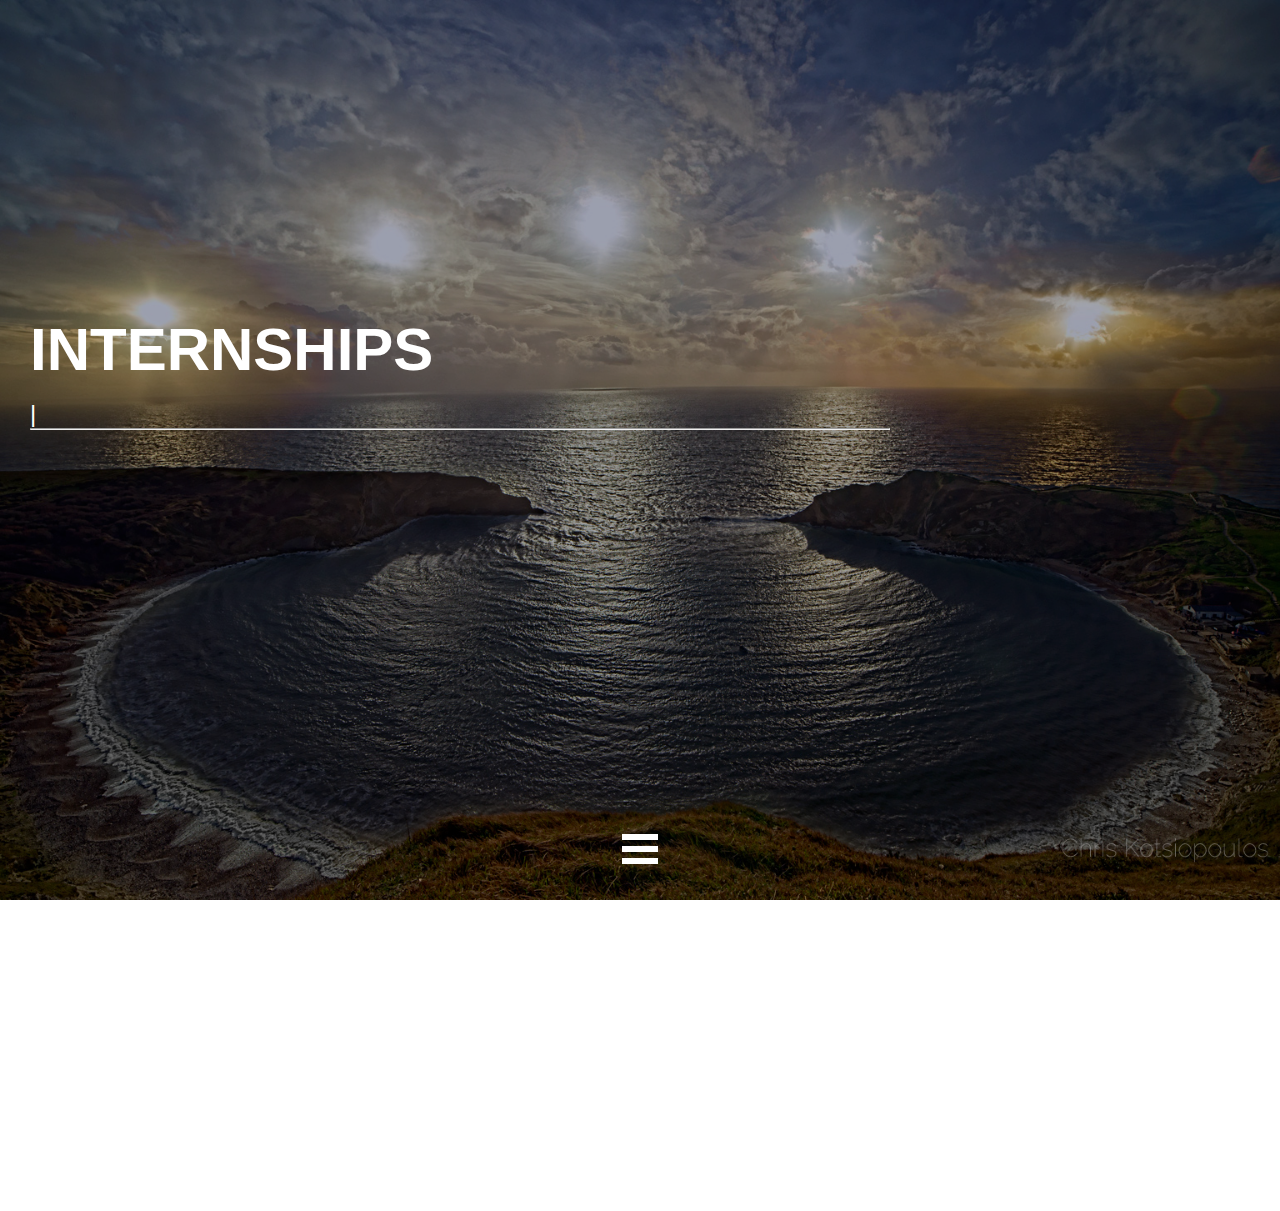
<file: Internships/index.html>
<!DOCTYPE html lang="en-US">
<html>
<head>
		<meta charset="UTF-8" />
		<meta http-equiv="X-UA-Compatible" content="IE=edge,chrome=1"> 
		<meta name="viewport" content="width=device-width, initial-scale=1.0"> 
		<title>Internships | CDC, IISER-B</title>
		<meta name="description" content="Internships | Career Development Council, INDIAN INSTITUTE OF SCIENCE EDUCATION AND RESEARCH, BHOPAL." />
		<meta name="author" content="IISER-B" />
		<meta property="og:title" content="Internships."/>
		<meta property="og:url" content="index.html"/>
		<meta property="og:image" content=".../images/facebookog.jpg"/>
		<meta property="og:site_name" content="Career Development Council, IISER-B."/>
		<meta property="og:description" content="Internships | CDC, IISER-B."/>
		<link rel="shortcut icon" href="images/logo.png">
		<link rel='stylesheet' id='base-css'  href="css/style.css?c4cec5" type='text/css' media='all' />
		<link rel='stylesheet' id='home-css-css'  href="css/home.css?c4cec5" type='text/css' media='all' />


</head>

<body class="home">

<div class="menu-wrap">
  <nav class="menu">
    <div class="icon-list">
      <a href="Subjects/physics.html">Physics</a>
      <a href="Subjects/chemistry.html">Chemistry</a>
      <a href="Subjects/biology.html">Biology</a>
      <a href="Subjects/math.html">Mathmetics</a>
      <a href="Subjects/earth.html">Earth Science</a>
      <a href="Subjects/schools.html">Summer/Winter School</a>

    </div>
  </nav>
  <button class="close-button" id="close-button">Close Menu</button>
  <div class="morph-shape" id="morph-shape" data-morph-open="M0,100h1000V0c0,0-136.938,0-224,0C583,0,610.924,0,498,0C387,0,395,0,249,0C118,0,0,0,0,0V100z">
    <svg xmlns="http://www.w3.org/2000/svg" width="100%" height="100%" viewBox="0 0 1000 100" preserveAspectRatio="none">
      <path d="M0,100h1000l0,0c0,0-136.938,0-224,0c-193,0-170.235-1.256-278-35C399,34,395,0,249,0C118,0,0,100,0,100L0,100z"/>
    </svg>
  </div>
</div>
<div class="content-wrap">
  <div class="content">
    <div id="large-header" class="large-header">
    </div>
    <div id="header">
      <div id="Speech">
        <h1>Internships</h1>
        <div class="type-wrap">
          <div id="typed-strings">
            <p></p>
            <p></p>
            <p>The world prefers someone who not only knows but can also apply what he knows.</p>
            <p>Internships are the building blocks for the student's future career prospects.</p>
            <p>The CDC shall be guiding students for the internship opportunities as well. </p>
            <p>Also internships make your CV attractive. </p>
            <p>Now who doesn't love an attractive CV?</p>
            <p>Click on the BARS below to find out MORE!</p>
          </div>
          <span id="typed" style="white-space:pre;"></span>
        </div>
        <hr style="width: 860px">
      </div>
    </div>
  </div>
</div>
</div>
<button class="menu-button" id="open-button">Open Menu</button>

<script type='text/javascript' src="js/jquery.min.js?c4cec5"></script>
<script type='text/javascript' src="js/typed.js?c4cec5"></script>
<script type='text/javascript' src="js/classie.js?c4cec5"></script>
<script type='text/javascript' src="js/snap-svg.min.js?c4cec5"></script>
<script type='text/javascript' src="js/canvas.js?c4cec5"></script>
<script type='text/javascript' src="js/home.js?c4cec5"></script>



</body>

</html>
</file>
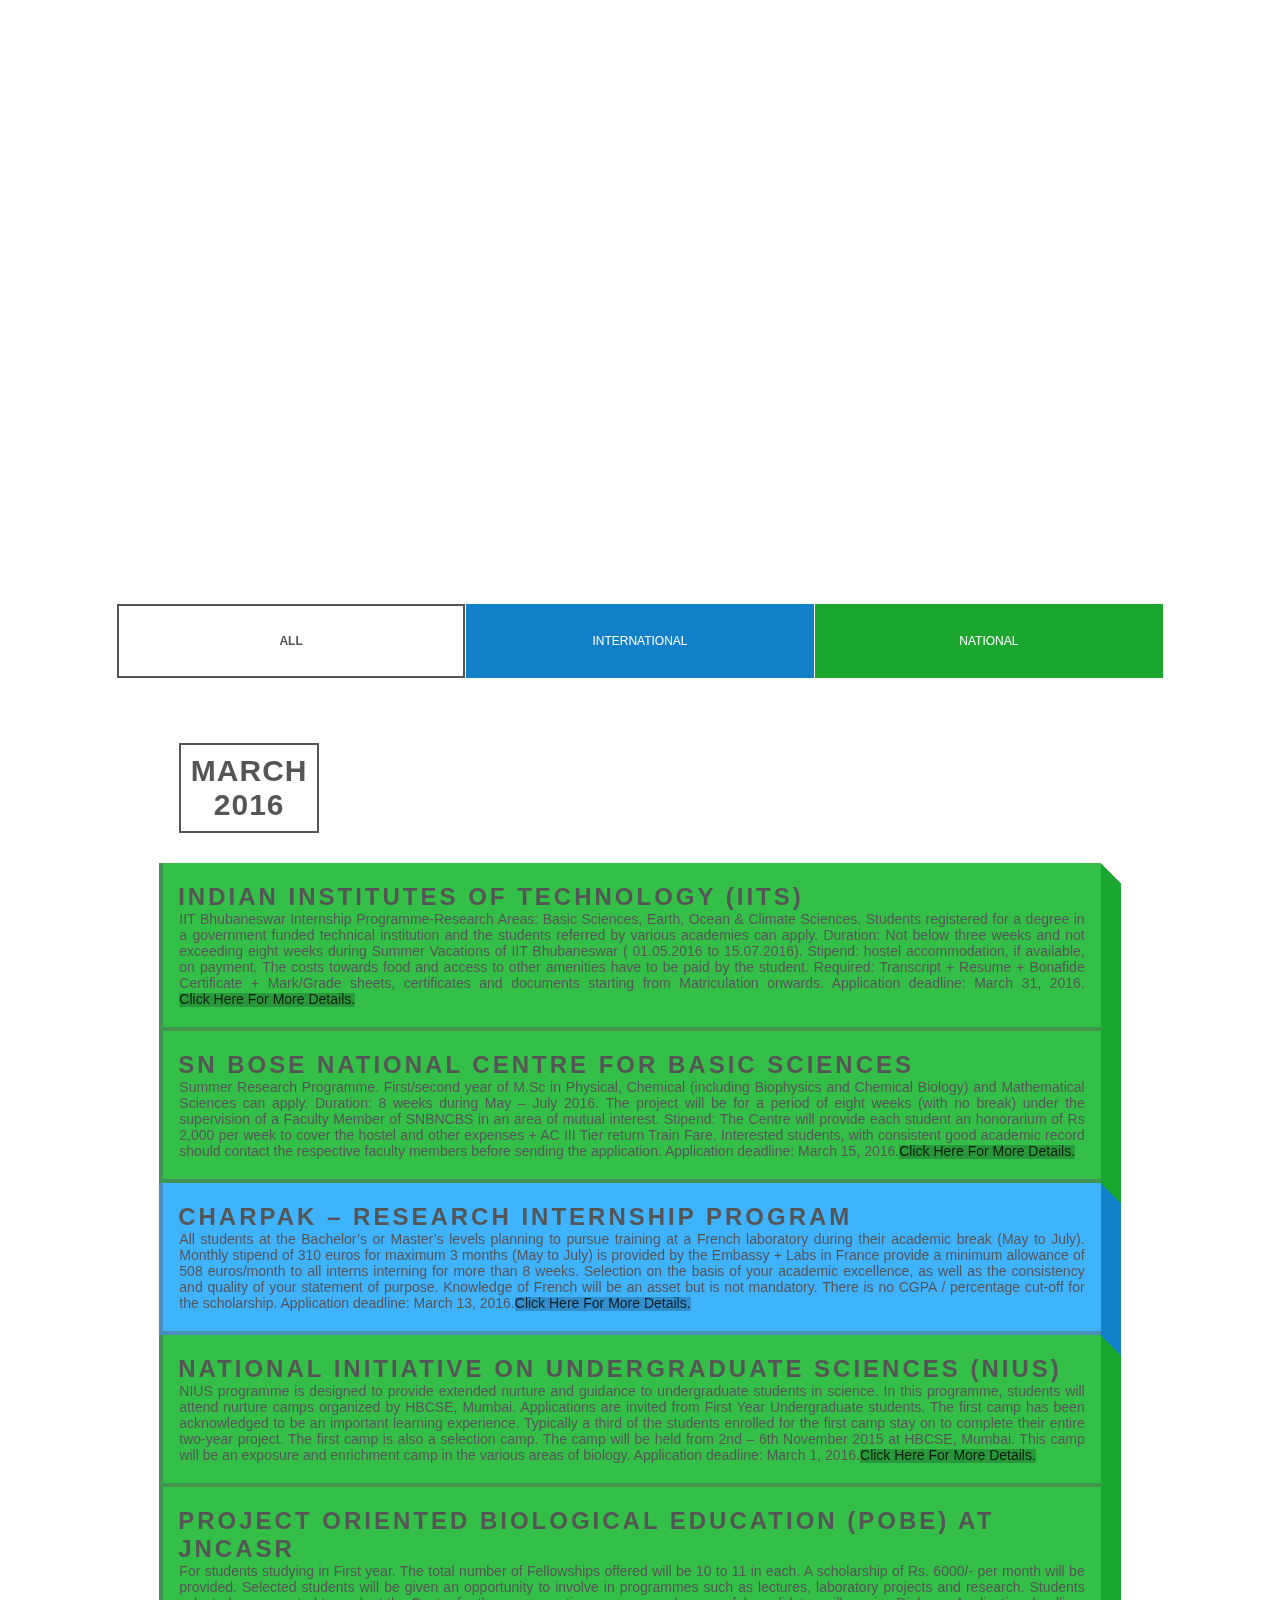
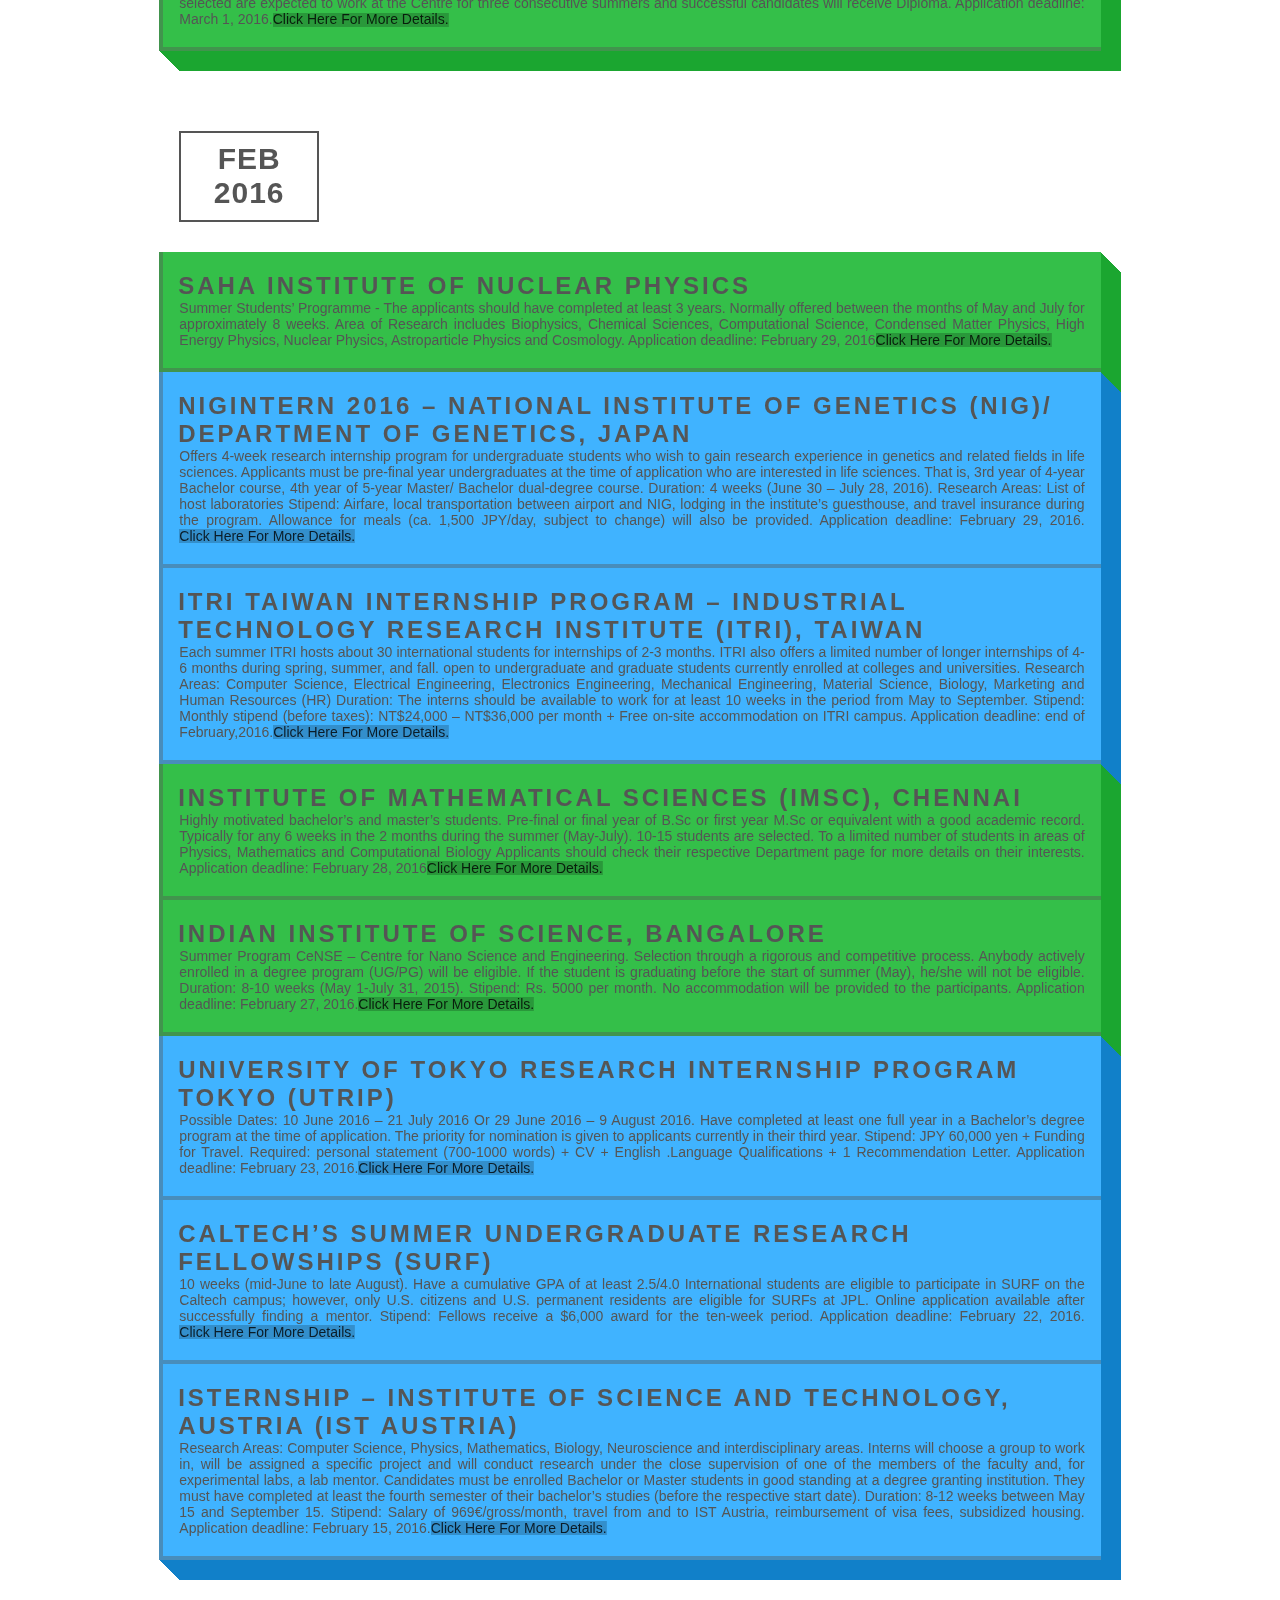
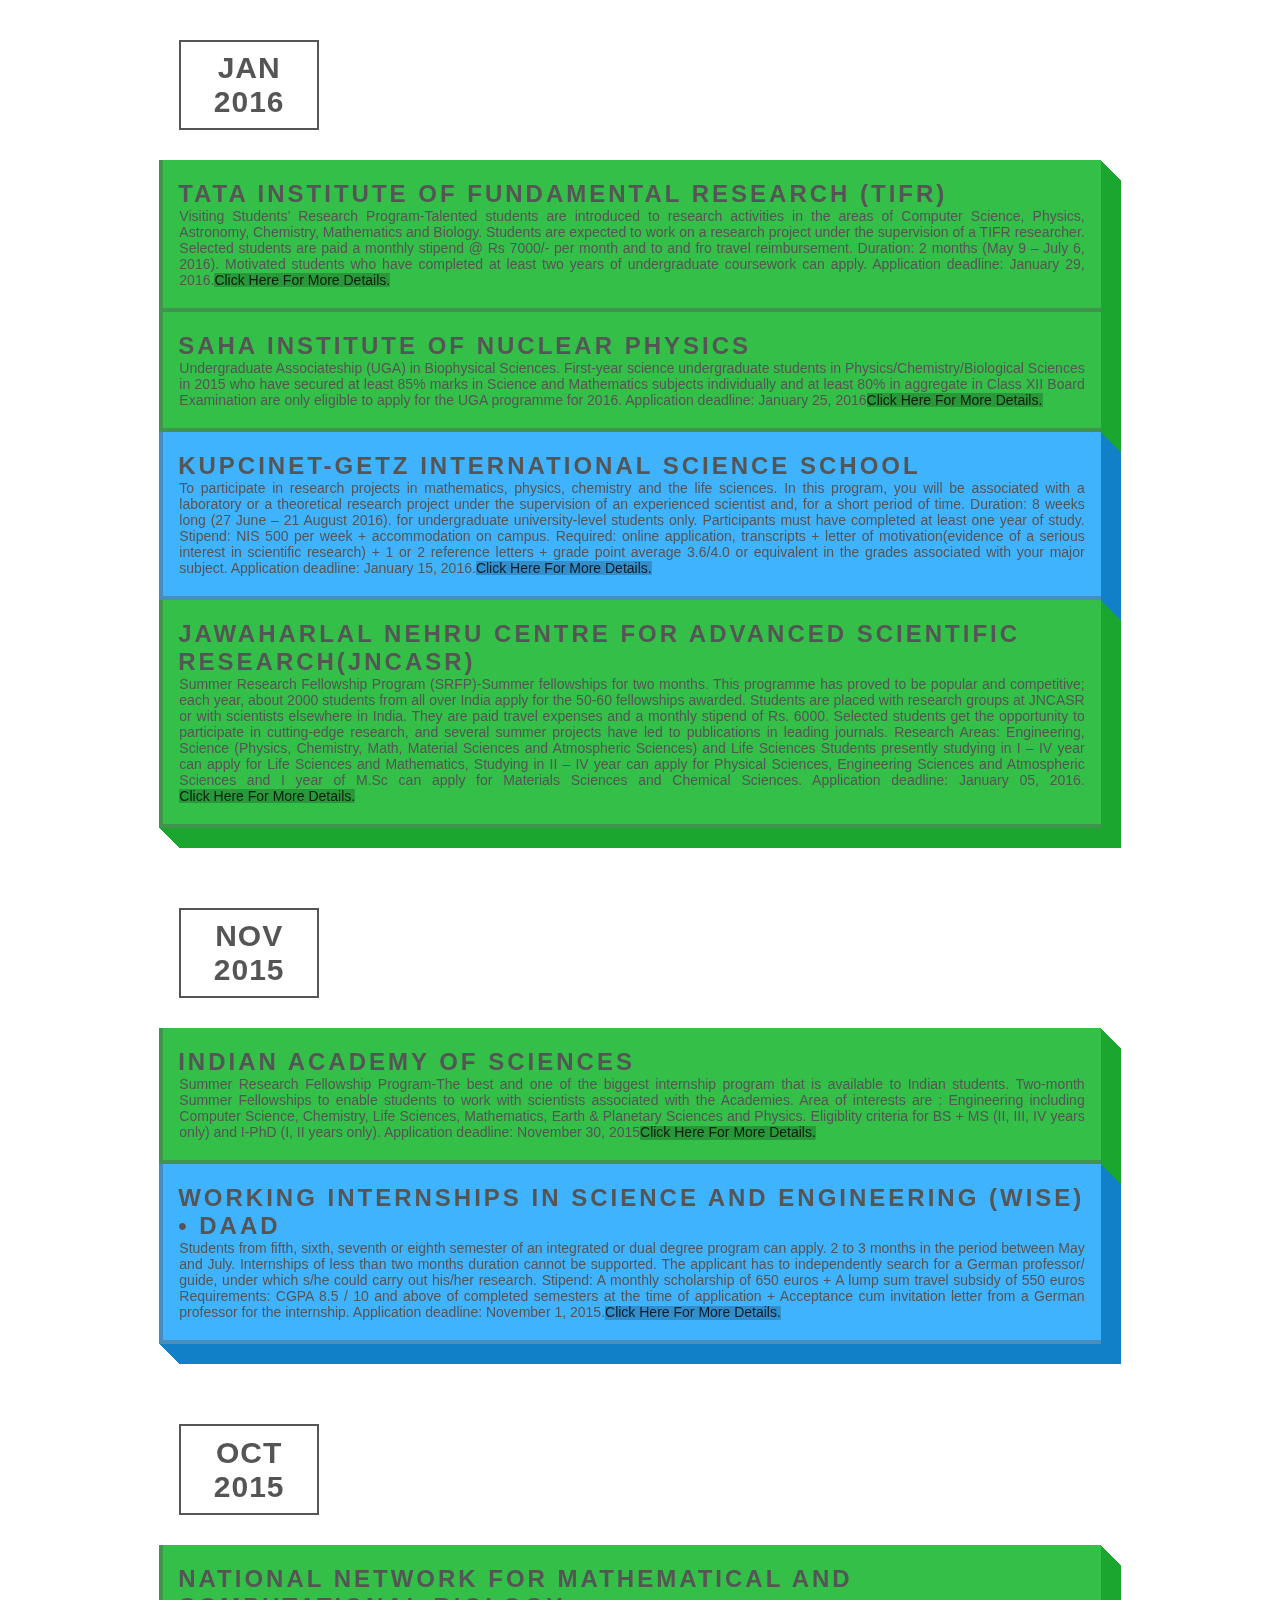
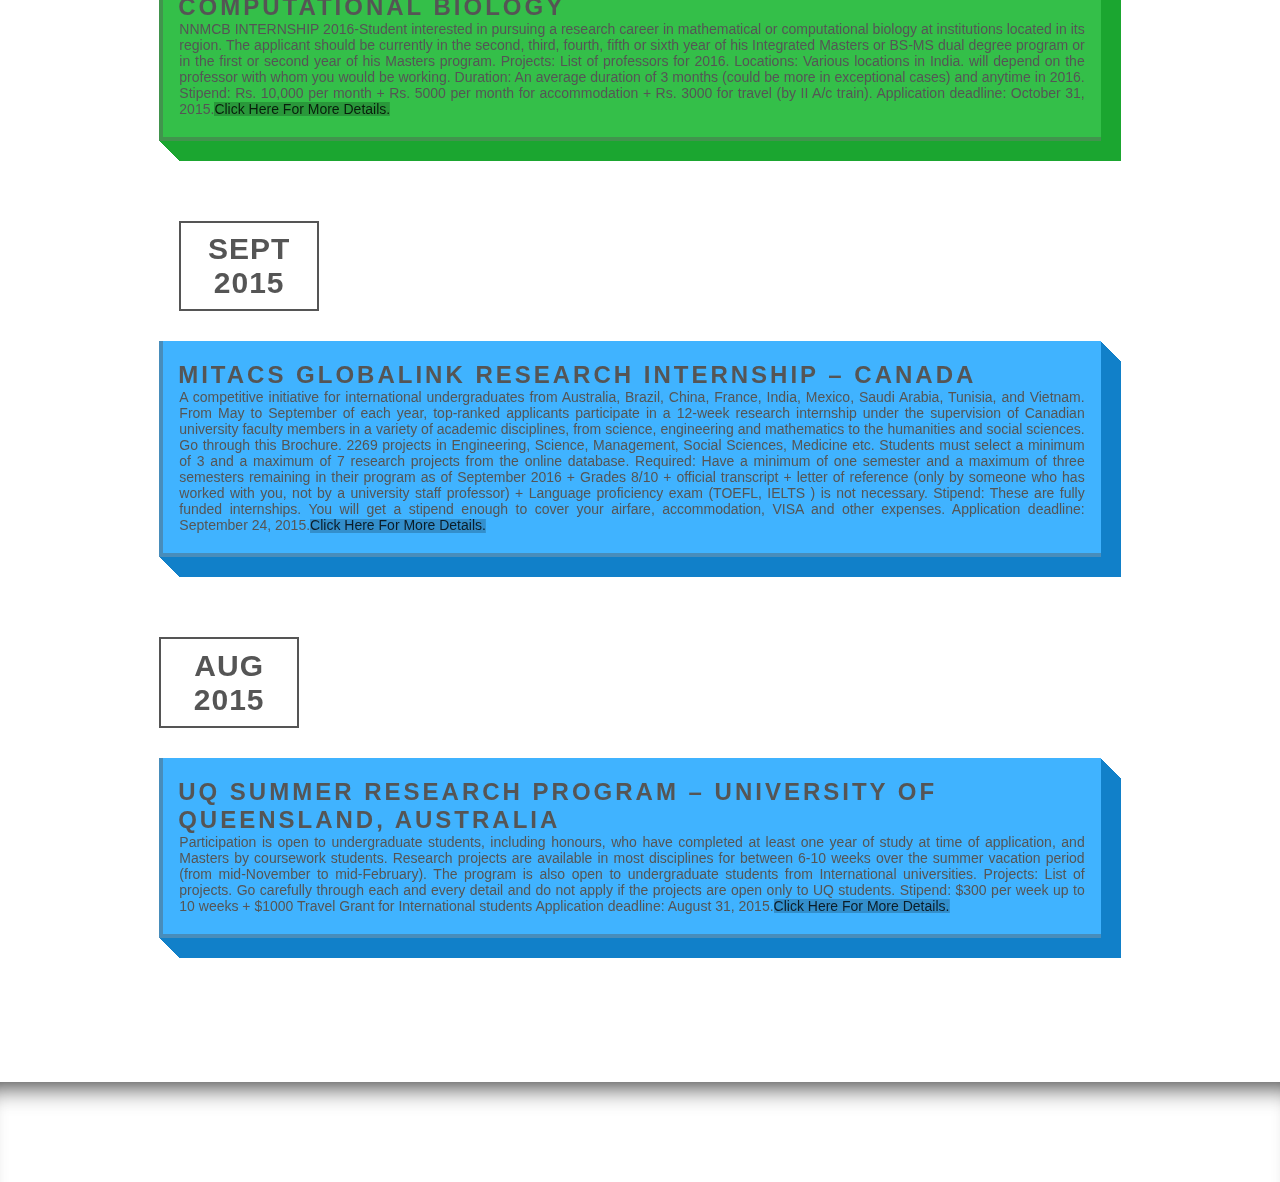
<file: Internships/Subjects/biology.html>
<!DOCTYPE html lang="en-US">
<html>
<head>
		<meta charset="UTF-8" />
		<meta http-equiv="X-UA-Compatible" content="IE=edge,chrome=1"> 
		<meta name="viewport" content="width=device-width, initial-scale=1.0"> 
		<title>Internships | CDC, IISER-B</title>
		<meta name="description" content="Internships | Career Development Council, INDIAN INSTITUTE OF SCIENCE EDUCATION AND RESEARCH, BHOPAL." />
		<meta name="author" content="IISER-B" />
		<meta property="og:title" content="Internships."/>
		<meta property="og:url" content="index.html"/>
        <link rel="shortcut icon" href="../images/logo.png">
		<meta property="og:site_name" content="Career Development Council, IISER-B."/>
		<meta property="og:description" content="Internships | CDC, IISER-B."/>


<link rel='stylesheet' id='base-css'  href="../css/style8404.css?111ba3" type='text/css' media='all' />

<style type="text/css" media="all" id="siteorigin-panels-grids-wp_head">#pgc-35-0-0 , #pgc-35-0-1 , #pgc-35-0-2 , #pgc-35-0-3 , #pgc-35-0-4 , #pgc-35-0-5 { width:33.33% } #pg-35-0 , #pg-35-1 , #pg-35-2 , #pg-35-3 , #pg-35-4 { margin-bottom:30px } #pg-35-0 .panel-grid-cell { float:left } #pl-35 .panel-grid-cell .so-panel:last-child { margin-bottom:0px } #pg-35-0 { margin-left:-15px;margin-right:-15px } #pg-35-0 .panel-grid-cell { padding-left:15px;padding-right:15px } @media (max-width:780px){ #pg-35-0 .panel-grid-cell , #pg-35-1 .panel-grid-cell , #pg-35-2 .panel-grid-cell , #pg-35-3 .panel-grid-cell , #pg-35-4 .panel-grid-cell { float:none;width:auto } #pgc-35-0-0 , #pgc-35-0-1 , #pgc-35-0-2 , #pgc-35-0-3 , #pgc-35-0-4 { margin-bottom:30px } #pl-35 .panel-grid { margin-left:0;margin-right:0 } #pl-35 .panel-grid-cell { padding:0 }  } </style>





</head>

<body class="page-id-35 siteorigin-panels">

    <div id="container">
    <div class="title">
      <div class="title-body">
        <div class="title-content">
        <h1>Internships</h1>
        <div class="menu-primary-menu-container"><ul id="menu-primary-menu" class="menu"><li id="menu-item-5879" class="menu-item menu-item-type-post_type menu-item-object-page menu-item-5879"><a href="../index.html">Home</a></li>
<li id="menu-item-5883" class="menu-item menu-item-type-post_type menu-item-object-page menu-item-5883"><a href="physics.html">PHYSICS</a></li>
<li id="menu-item-5884" class="menu-item menu-item-type-post_type menu-item-object-page menu-item-5884"><a href="chemistry.html">CHEMISTRY</a></li>
<li id="menu-item-5882" class="menu-item menu-item-type-post_type menu-item-object-page current-menu-item page_item page-item-35 current_page_item menu-item-5882"><a href="biology.html">BIOLOGY</a></li>
<li id="menu-item-5881" class="menu-item menu-item-type-post_type menu-item-object-page menu-item-5881"><a href="math.html">MATHEMATICS</a></li>
<li id="menu-item-5881" class="menu-item menu-item-type-post_type menu-item-object-page menu-item-5881"><a href="earth.html">Earth Science</a></li>
<li id="menu-item-5880" class="menu-item menu-item-type-post_type menu-item-object-page menu-item-5880"><a href="schools.html">Summer/Winter School</a></li>
</ul></div>        
</div>
      </div>
    </div>
    
    
    <div class="py-content"></div>
    <div class="body-content">
      <div id="pl-35"><div class="panel-grid" id="pg-35-0" ><div class="panel-row-style-internships-controls internships-controls panel-row-style" ><div class="panel-grid-cell" id="pgc-35-0-0" ><div class="so-panel widget widget_text panel-first-child panel-last-child" id="panel-35-0-0-0">			<div class="textwidget"><p class="internships-a selected">All</p></div>
		</div></div><div class="panel-grid-cell" id="pgc-35-0-2" ><div class="so-panel widget widget_text panel-first-child panel-last-child" id="panel-35-0-2-0">			<div class="textwidget"><p class="internships-c">International</p></div>
		</div></div><div class="panel-grid-cell" id="pgc-35-0-3" ><div class="so-panel widget widget_text panel-first-child panel-last-child" id="panel-35-0-3-0">			<div class="textwidget"><p class="internships-d">National</p></div>
		</div></div></div></div>
        
        
        
        <div class="panel-grid" id="pg-35-1" ><div class="panel-grid-cell" id="pgc-35-1-0" ><div class="so-panel widget widget_text panel-first-child panel-last-child" id="panel-35-1-0-0"><div class="internships-date panel-widget-style" >			<div class="textwidget"><h3>MARCH 2016</h3></div>
		</div></div></div></div>
        
        <div class="panel-grid" id="pg-35-2" ><div class="panel-row-style-internships-item internships-item panel-row-style" style="margin-bottom: 50px;" ><div class="panel-grid-cell" id="pgc-35-2-0" >
        
                 <div class="so-panel widget widget_text panel-first-child panel-last-child" id="panel-35-2-0-0"><div class="internships-honor national-honor panel-widget-style"  >			<div class="textwidget"><h3>Indian Institutes of Technology (IITs)</h3>
<p>IIT Bhubaneswar Internship Programme-Research Areas: Basic Sciences, Earth, Ocean & Climate Sciences.
Students registered for a degree in a government funded technical institution and the students referred by various academies can apply.
Duration: Not below three weeks and not exceeding eight weeks during Summer Vacations of IIT Bhubaneswar ( 01.05.2016 to 15.07.2016).
Stipend: hostel accommodation, if available, on payment. The costs towards food and access to other amenities have to be paid by the student.
Required: Transcript + Resume + Bonafide Certificate + Mark/Grade sheets, certificates and documents starting from Matriculation onwards.
Application deadline: March 31, 2016.<a href="http://webapps.iitbbs.ac.in/internship-application/"> Click Here For More Details.</a></p><p></p></div>
		</div></div>
                  <div class="so-panel widget widget_text panel-first-child panel-last-child" id="panel-35-2-0-0"><div class="internships-honor national-honor panel-widget-style"  >			<div class="textwidget"><h3>SN Bose National Centre for Basic Sciences</h3>
<p>Summer Research Programme. First/second year of M.Sc in Physical, Chemical (including Biophysics and Chemical Biology) and Mathematical Sciences can apply. Duration: 8 weeks during May – July 2016. The project will be for a period of eight weeks (with no break) under the supervision of a Faculty Member of SNBNCBS in an area of mutual interest. Stipend: The Centre will provide each student an honorarium of Rs 2,000 per week to cover the hostel and other expenses + AC III Tier return Train Fare. Interested students, with consistent good academic record should contact the respective faculty members before sending the application. Application deadline: March 15, 2016.<a href="http://newweb.bose.res.in/linked-objects/linkageprogs/VASP/Summer%20Project%20Advertisement.pdf"> Click Here For More Details.</a></p><p></p></div>
		</div></div>

        
         <div class="so-panel widget widget_text panel-first-child" id="panel-35-4-0-0"><div class="internships-honor international-honor panel-widget-style" >			<div class="textwidget"><h3>Charpak – Research Internship Program</h3>
<p>All students at the Bachelor’s or Master’s levels planning to pursue training at a French laboratory during their academic break (May to July).
Monthly stipend of 310 euros for maximum 3 months (May to July) is provided by the Embassy + Labs in France provide a minimum allowance of 508 euros/month to all interns interning for more than 8 weeks.
Selection on the basis of your academic excellence, as well as the consistency and quality of your statement of purpose. Knowledge of French will be an asset but is not mandatory. There is no CGPA / percentage cut-off for the scholarship.
Application deadline: March 13, 2016.<a href="http://www.inde.campusfrance.org/en/page/charpak-research-internship-program"> Click Here For More Details.</a></p><p></p></div>
		</div></div> 
        <div class="so-panel widget widget_text panel-first-child panel-last-child" id="panel-35-2-0-0"><div class="internships-honor national-honor panel-widget-style"  >			<div class="textwidget"><h3>National Initiative on Undergraduate Sciences (NIUS)</h3>
<p>NIUS programme is designed to provide extended nurture and guidance to undergraduate students in science. In this programme, students will attend nurture camps organized by HBCSE, Mumbai. Applications are invited from First Year Undergraduate students. The first camp has been acknowledged to be an important learning experience. Typically a third of the students enrolled for the first camp stay on to complete their entire two-year project. The first camp is also a selection camp. The camp will be held from 2nd – 6th November 2015 at HBCSE, Mumbai. This camp will be an exposure and enrichment camp in the various areas of biology. Application deadline: March 1, 2016.<a href="http://nius.hbcse.tifr.res.in/subjects/biology/enrollment/nius-biology-2015"> Click Here For More Details.</a></p><p></p></div>
		</div></div>
        <div class="so-panel widget widget_text panel-first-child panel-last-child" id="panel-35-2-0-0"><div class="internships-honor national-honor panel-widget-style"  >			<div class="textwidget"><h3>Project Oriented Biological Education (POBE) at JNCASR</h3>
<p>For students studying in First year. The total number of Fellowships offered will be 10 to 11 in each. A scholarship of Rs. 6000/- per month will be provided. Selected students will be given an opportunity to involve in programmes such as lectures, laboratory projects and research. Students selected are expected to work at the Centre for three consecutive summers and successful candidates will receive Diploma.
Application deadline: March 1, 2016.<a href="http://www.jncasr.ac.in/fe/pobe.php"> Click Here For More Details.</a></p><p></p></div>
		</div></div>

        
        
        </div></div></div>
        
        
            <div class="panel-grid" id="pg-35-3" ><div class="panel-grid-cell" id="pgc-35-3-0" >
        <div class="so-panel widget widget_text panel-first-child panel-last-child" id="panel-35-3-0-0"><div class="internships-date panel-widget-style" >	
        <div class="textwidget"><h3>Feb 2016</h3></div>
		</div></div>
        </div></div>
        
        <div class="panel-grid" id="pg-35-4" >
        <div class="panel-row-style-internships-item internships-item panel-row-style" style="margin-bottom: 50px;" >
        <div class="panel-grid-cell" id="pgc-35-4-0" >
        <div class="so-panel widget widget_text panel-first-child panel-last-child" id="panel-35-2-0-0"><div class="internships-honor national-honor panel-widget-style"  >			<div class="textwidget"><h3>Saha Institute of Nuclear Physics</h3>
<p>Summer Students’ Programme - The applicants should have completed at least 3 years. Normally offered between the months of May and July for approximately 8 weeks. Area of Research includes Biophysics, Chemical Sciences, Computational Science, Condensed Matter Physics, High Energy Physics, Nuclear Physics, Astroparticle Physics and Cosmology. Application deadline: February 29, 2016<a href="http://www.saha.ac.in/web/education/summer-students"> Click Here For More Details.</a></p><p></p></div>
		</div></div>
        
        <div class="so-panel widget widget_text panel-first-child" id="panel-35-4-0-0"><div class="internships-honor international-honor panel-widget-style" >			<div class="textwidget"><h3>NIGINTERN 2016 – National Institute of Genetics (NIG)/ Department of Genetics, Japan</h3>
<p>Offers 4-week research internship program for undergraduate students who wish to gain research experience in genetics and related fields in life sciences.
Applicants must be pre-final year undergraduates at the time of application who are interested in life sciences. That is, 3rd year of 4-year Bachelor course, 4th year of 5-year Master/ Bachelor dual-degree course.
Duration: 4 weeks (June 30 – July 28, 2016).
Research Areas: List of host laboratories 
Stipend:  Airfare, local transportation between airport and NIG, lodging in the institute’s guesthouse, and travel insurance during the program. Allowance for meals (ca. 1,500 JPY/day, subject to change) will also be provided.
Application deadline: February 29, 2016.<a href="https://www.nig.ac.jp/jimu/soken/intern/"> Click Here For More Details.</a></p><p></p></div>
		</div></div> 
        
        <div class="so-panel widget widget_text panel-first-child" id="panel-35-4-0-0"><div class="internships-honor international-honor panel-widget-style" >			<div class="textwidget"><h3>ITRI Taiwan internship program – Industrial Technology Research Institute (ITRI), Taiwan</h3>
<p>Each summer ITRI hosts about 30 international students for internships of 2-3 months. ITRI also offers a limited number of longer internships of 4-6 months during spring, summer, and fall.
open to undergraduate and graduate students currently enrolled at colleges and universities.
Research Areas: Computer Science, Electrical Engineering, Electronics Engineering, Mechanical Engineering, Material Science, Biology, Marketing and Human Resources (HR)
Duration: The interns should be available to work for at least 10 weeks in the period from May to September.
Stipend:  Monthly stipend (before taxes): NT$24,000 – NT$36,000 per month + Free on-site accommodation on ITRI campus.
Application deadline: end of February,2016.<a href="https://www.itri.org.tw/eng/Content/Messagess/List.aspx?MmmID=617731531432246346&SiteID=1"> Click Here For More Details.</a></p><p></p></div>
		</div></div> 
        <div class="so-panel widget widget_text panel-first-child panel-last-child" id="panel-35-2-0-0"><div class="internships-honor national-honor panel-widget-style"  >			<div class="textwidget"><h3>Institute of Mathematical Sciences (IMSc), Chennai</h3>
<p>Highly motivated bachelor’s and master’s students. Pre-final or final year of B.Sc or first year M.Sc or equivalent with a good academic record. Typically for any 6 weeks in the 2 months during the summer (May-July). 10-15 students are selected. To a limited number of students in areas of Physics, Mathematics and  Computational Biology Applicants should check their respective Department page for more details on their interests. Application deadline: February 28, 2016<a href="https://www.imsc.res.in/biology_summer_research_programme"> Click Here For More Details.</a></p><p></p></div>
		</div></div>

          <div class="so-panel widget widget_text panel-first-child panel-last-child" id="panel-35-2-0-0"><div class="internships-honor national-honor panel-widget-style"  >			<div class="textwidget"><h3>Indian Institute of Science, Bangalore</h3>
<p>Summer Program CeNSE – Centre for Nano Science and Engineering. Selection through a rigorous and competitive process. Anybody actively enrolled in a degree program (UG/PG) will be eligible. If the student is graduating before the start of summer (May), he/she will not be eligible. Duration: 8-10 weeks (May 1-July 31, 2015). Stipend: Rs. 5000 per month. No accommodation will be provided to the participants. Application deadline: February 27, 2016.<a href="http://www.cense.iisc.ernet.in/outreach/summer_programs.htm"> Click Here For More Details.</a></p><p></p></div>
		</div></div>

        <div class="so-panel widget widget_text panel-first-child" id="panel-35-4-0-0"><div class="internships-honor international-honor panel-widget-style" >			<div class="textwidget"><h3>University of Tokyo Research Internship Program Tokyo (UTRIP)</h3>
<p>Possible Dates: 10 June 2016 – 21 July 2016 Or 29 June 2016 – 9 August 2016.
Have completed at least one full year in a Bachelor’s degree program at the time of application. The priority for nomination is given to applicants currently in their third year.
Stipend: JPY 60,000 yen + Funding for Travel.
Required: personal statement (700-1000 words) + CV + English .Language Qualifications + 1 Recommendation Letter.
Application deadline: February 23, 2016.<a href="http://www.s.u-tokyo.ac.jp/en/utrip/apply-now/#check1"> Click Here For More Details.</a></p><p></p></div>
		</div></div> 
        
                
        <div class="so-panel widget widget_text panel-first-child" id="panel-35-4-0-0"><div class="internships-honor international-honor panel-widget-style" >			<div class="textwidget"><h3>Caltech’s Summer Undergraduate Research Fellowships (SURF)</h3>
<p>10 weeks (mid-June to late August). Have a cumulative GPA of at least 2.5/4.0
International students are eligible to participate in SURF on the Caltech campus; however, only U.S. citizens and U.S. permanent residents are eligible for SURFs at JPL.
Online application available after successfully finding a mentor.
Stipend: Fellows receive a $6,000 award for the ten-week period.
Application deadline: February 22, 2016.<a href="http://sfp.caltech.edu/programs/surf/program_description"> Click Here For More Details.</a></p><p></p></div>
		</div></div> 
        
        
        <div class="so-panel widget widget_text panel-first-child" id="panel-35-4-0-0"><div class="internships-honor international-honor panel-widget-style" >			<div class="textwidget"><h3>ISTernship – Institute of Science and Technology, Austria (IST Austria)</h3>
<p>Research Areas: Computer Science, Physics, Mathematics, Biology, Neuroscience and interdisciplinary areas.
Interns will choose a group to work in, will be assigned a specific project and will conduct research under the close supervision of one of the members of the faculty and, for experimental labs, a lab mentor.
Candidates must be enrolled Bachelor or Master students in good standing at a degree granting institution. They must have completed at least the fourth semester of their bachelor’s studies (before the respective start date).
Duration: 8-12 weeks between May 15 and September 15.
Stipend: Salary of 969€/gross/month, travel from and to IST Austria, reimbursement of visa fees, subsidized housing.
Application deadline: February 15, 2016.<a href="https://ist.ac.at/research/internships/"> Click Here For More Details.</a></p><p></p></div>
		</div></div> 
        
      
        
               </div></div></div>
        
        
        <div class="panel-grid" id="pg-35-1" ><div class="panel-grid-cell" id="pgc-35-1-0" ><div class="so-panel widget widget_text panel-first-child panel-last-child" id="panel-35-1-0-0"><div class="internships-date panel-widget-style" >			<div class="textwidget"><h3>JAN 2016</h3></div>
		</div></div></div></div>
        
        <div class="panel-grid" id="pg-35-2" ><div class="panel-row-style-internships-item internships-item panel-row-style" style="margin-bottom: 50px;" ><div class="panel-grid-cell" id="pgc-35-2-0" >

        
                <div class="so-panel widget widget_text panel-first-child panel-last-child" id="panel-35-2-0-0"><div class="internships-honor national-honor panel-widget-style"  >			<div class="textwidget"><h3>Tata Institute of Fundamental Research (TIFR)</h3>
<p>Visiting Students’ Research Program-Talented students are introduced to research activities in the areas of Computer Science, Physics, Astronomy, Chemistry, Mathematics and Biology. Students are expected to work on a research project under the supervision of a TIFR researcher. Selected students are paid a monthly stipend @ Rs 7000/- per month and to and fro travel reimbursement. Duration: 2 months (May 9 – July 6, 2016). Motivated students who have completed at least two years of undergraduate coursework can apply. Application deadline: January 29, 2016.<a href="https://www.imsc.res.in/biology_summer_research_programme"> Click Here For More Details.</a></p><p></p></div>
		</div></div>

        
         <div class="so-panel widget widget_text panel-first-child panel-last-child" id="panel-35-2-0-0"><div class="internships-honor national-honor panel-widget-style"  >			<div class="textwidget"><h3>Saha Institute of Nuclear Physics</h3>
<p>Undergraduate Associateship (UGA) in Biophysical Sciences. First-year science undergraduate students in Physics/Chemistry/Biological Sciences in 2015 who have secured at least 85% marks in Science and Mathematics subjects individually and at least 80% in aggregate in Class XII Board Examination are only eligible to apply for the UGA programme for 2016. Application deadline: January 25, 2016<a href="http://www.saha.ac.in/web/education/course-programmes-undergraduate-associateship"> Click Here For More Details.</a></p><p></p></div>
		</div></div>
                
        <div class="so-panel widget widget_text panel-first-child" id="panel-35-4-0-0"><div class="internships-honor international-honor panel-widget-style" >			<div class="textwidget"><h3>Kupcinet-Getz International Science School </h3>
<p>To participate in research projects in mathematics, physics, chemistry and the life sciences.
In this program, you will be associated with a laboratory or a theoretical research project under the supervision of an experienced scientist and, for a short period of time.
Duration: 8 weeks long (27 June – 21 August 2016).
for undergraduate university-level students only. Participants must have completed at least one year of study.
Stipend: NIS 500 per week + accommodation on campus.
Required: online application, transcripts + letter of motivation(evidence of a serious interest in scientific research) + 1 or 2 reference letters + grade point average 3.6/4.0 or equivalent in the grades associated with your major subject.
Application deadline: January 15, 2016.<a href="http://www.weizmann.org.uk/the-kupcinet-getz-international-summer-school/"> Click Here For More Details.</a></p><p></p></div>
		</div></div>
                <div class="so-panel widget widget_text panel-first-child panel-last-child" id="panel-35-2-0-0"><div class="internships-honor national-honor panel-widget-style"  >			<div class="textwidget"><h3>Jawaharlal Nehru Centre for Advanced Scientific Research(JNCASR)</h3>
<p>Summer Research Fellowship Program (SRFP)-Summer fellowships for two months. This programme has proved to be popular and competitive; each year, about 2000 students from all over India apply for the 50-60 fellowships awarded. Students are placed with research groups at JNCASR or with scientists elsewhere in India. They are paid travel expenses and a monthly stipend of Rs. 6000. Selected students get the opportunity to participate in cutting-edge research, and several summer projects have led to publications in leading journals. Research Areas: Engineering, Science (Physics, Chemistry, Math, Material Sciences and Atmospheric Sciences) and Life Sciences Students presently studying in I – IV year can apply for Life Sciences and Mathematics, Studying in II – IV year can apply for Physical Sciences, Engineering Sciences and Atmospheric Sciences and I year of M.Sc can apply for Materials Sciences and Chemical Sciences. Application deadline: January 05, 2016.<a href="http://www.jncasr.ac.in/fe/srfp.php"> Click Here For More Details.</a></p><p></p></div>
		</div></div>
 

        
        
        </div></div></div>
        
        
        <div class="panel-grid" id="pg-35-3" ><div class="panel-grid-cell" id="pgc-35-3-0" >
        <div class="so-panel widget widget_text panel-first-child panel-last-child" id="panel-35-3-0-0"><div class="internships-date panel-widget-style" >	
        <div class="textwidget"><h3>NOV 2015</h3></div>
		</div></div>
        </div></div>
        
        <div class="panel-grid" id="pg-35-4" >
        <div class="panel-row-style-internships-item internships-item panel-row-style" style="margin-bottom: 50px;" >
        <div class="panel-grid-cell" id="pgc-35-4-0" >
        <div class="so-panel widget widget_text panel-first-child panel-last-child" id="panel-35-2-0-0"><div class="internships-honor national-honor panel-widget-style"  >			<div class="textwidget"><h3>Indian Academy of Sciences</h3>
<p>Summer Research Fellowship Program-The best and one of the biggest internship program that is available to Indian students. Two-month Summer Fellowships to enable students to work with scientists associated with the Academies. Area of interests are : Engineering including Computer Science, Chemistry, Life Sciences, Mathematics, Earth & Planetary Sciences and Physics. Eligiblity criteria for BS + MS (II, III, IV years only) and I-PhD (I, II years only). Application deadline: November 30, 2015<a href="http://web-japps.ias.ac.in:8080/fellowship2016/"> Click Here For More Details.</a></p><p></p></div>
		</div></div>
        
            <div class="so-panel widget widget_text panel-first-child" id="panel-35-4-0-0"><div class="internships-honor international-honor panel-widget-style" >			<div class="textwidget"><h3>Working Internships in Science and Engineering (WISE) • DAAD </h3>
<p>Students from fifth, sixth, seventh or eighth semester of an integrated or dual degree program can apply.
2 to 3 months in the period between May and July. Internships of less than two months duration cannot be supported.
The applicant has to independently search for a German professor/ guide, under which s/he could carry out his/her research.
Stipend: A monthly scholarship of 650 euros +  A lump sum travel subsidy of 550 euros
Requirements: CGPA 8.5 / 10 and above of completed semesters at the time of application + Acceptance cum invitation letter from a German professor for the internship.
Application deadline: November 1, 2015.<a href="https://www.daad.de/deutschland/stipendium/datenbank/en/21148-scholarship-database/?status=1&origin=4&subjectGrps=&daad=1&q=wise&page=1&detail=50015295"> Click Here For More Details.</a></p><p></p></div>
		</div></div>
        
               </div></div></div>
               
               
               
                       
        
        <div class="panel-grid" id="pg-35-3" ><div class="panel-grid-cell" id="pgc-35-3-0" >
        <div class="so-panel widget widget_text panel-first-child panel-last-child" id="panel-35-3-0-0"><div class="internships-date panel-widget-style" >	
        <div class="textwidget"><h3>OCT 2015</h3></div>
		</div></div>
        </div></div>
        
        <div class="panel-grid" id="pg-35-4" >
        <div class="panel-row-style-internships-item internships-item panel-row-style" style="margin-bottom: 50px;" >
        <div class="panel-grid-cell" id="pgc-35-4-0" >
           
        <div class="so-panel widget widget_text panel-first-child panel-last-child" id="panel-35-2-0-0"><div class="internships-honor national-honor panel-widget-style"  >			<div class="textwidget"><h3>National Network for Mathematical and Computational Biology</h3>
<p>NNMCB INTERNSHIP 2016-Student  interested in pursuing a research career in mathematical or computational biology at institutions located in its region. The applicant should be currently in the second, third, fourth, fifth or sixth year of his Integrated Masters or BS-MS dual degree program or in the first or second year of his Masters program. Projects: List of professors for 2016. Locations: Various locations in India. will depend on the professor with whom you would be working. Duration: An average duration of 3 months (could be more in exceptional cases) and anytime in 2016. Stipend: Rs. 10,000 per month + Rs. 5000 per month for accommodation + Rs. 3000 for travel (by II A/c train). Application deadline: October 31, 2015.<a href="http://www.iiserpune.ac.in/~mbio/?q=nnmcb/internship"> Click Here For More Details.</a></p><p></p></div>
		</div></div>

        
        
               </div></div></div>
               
               
                       
        
        <div class="panel-grid" id="pg-35-3" ><div class="panel-grid-cell" id="pgc-35-3-0" >
        <div class="so-panel widget widget_text panel-first-child panel-last-child" id="panel-35-3-0-0"><div class="internships-date panel-widget-style" >	
        <div class="textwidget"><h3>SEPT 2015</h3></div>
		</div></div>
        </div></div>
        
        <div class="panel-grid" id="pg-35-4" >
        <div class="panel-row-style-internships-item internships-item panel-row-style" style="margin-bottom: 50px;" >
        <div class="panel-grid-cell" id="pgc-35-4-0" >
        
         <div class="so-panel widget widget_text panel-first-child" id="panel-35-4-0-0"><div class="internships-honor international-honor panel-widget-style" >			<div class="textwidget"><h3>Mitacs Globalink Research Internship – Canada</h3>
<p>A competitive initiative for international undergraduates from Australia, Brazil, China, France, India, Mexico, Saudi Arabia, Tunisia, and Vietnam.
From May to September of each year, top-ranked applicants participate in a 12-week research internship under the supervision of Canadian university faculty members in a variety of academic disciplines, from science, engineering and mathematics to the humanities and social sciences. Go through this Brochure.
2269 projects in Engineering, Science, Management, Social Sciences, Medicine etc.
Students must select a minimum of 3 and a maximum of 7 research projects from the online database.
Required: Have a minimum of one semester and a maximum of three semesters remaining in their program as of September 2016 + Grades 8/10 + official transcript + letter of reference (only by someone who has worked with you, not by a university staff professor) + Language proficiency exam (TOEFL, IELTS ) is not necessary.
Stipend: These are fully funded internships. You will get a stipend enough to cover your airfare, accommodation, VISA and other expenses.
Application deadline:  September 24, 2015.<a href="https://www.mitacs.ca/en/programs/globalink/globalink-research-internship5"> Click Here For More Details.</a></p><p></p></div>
		</div></div>
        
        
               </div></div></div>
         <div class="panel-grid" id="pg-35-4" >
        <div class="panel-row-style-internships-item internships-item panel-row-style" style="margin-bottom: 50px;" >
        <div class="panel-grid-cell" id="pgc-35-4-0" >
        <div class="panel-grid" id="pg-35-1" ><div class="panel-grid-cell" id="pgc-35-1-0" ><div class="so-panel widget widget_text panel-first-child panel-last-child" id="panel-35-1-0-0"><div class="internships-date panel-widget-style" >			<div class="textwidget"><h3>AUG 2015</h3></div>
		</div></div></div></div>
              <div class="so-panel widget widget_text panel-first-child" id="panel-35-4-0-0"><div class="internships-honor international-honor panel-widget-style" >			<div class="textwidget"><h3>UQ Summer Research Program – University of Queensland, Australia</h3>
<p>Participation is open to undergraduate students, including honours, who have completed at least one year of study at time of application, and Masters by coursework students.
Research projects are available in most disciplines for between 6-10 weeks over the summer vacation period (from mid-November to mid-February).
The program is also open to undergraduate students from International universities.
Projects: List of projects. Go carefully through each and every detail and do not apply if the projects are open only to UQ students.
Stipend:  $300 per week up to 10 weeks + $1000 Travel Grant for International students
Application deadline: August 31, 2015.<a href="http://www.uq.edu.au/uqadvantage/summer-research"> Click Here For More Details.</a></p><p></p></div>
		</div></div>
		</div></div></div>
        
        
         
         
                       
        
        

</div></div></div>

        
        
        
      
<footer>
</footer>
<script type='text/javascript' src="../js/jquery.min8404.js?111ba3"></script>

<script type='text/javascript'>

"use strict";jQuery(window).load(function(){jQuery("#status").fadeOut()}),$(window).on("scroll",function(){$.each(function(){var e=$(this).contents().find("head");e.length&&e.append("<style>.internships { max-width: 100% !important; width: 99.65% !important; } .internships .stream { max-width: none !important; width: 100% !important; }</style>"),$("#twitter-widget-0").append($("<div class=internships>"))});

var e=$(document).scrollTop();e/=150,$(".title h1").css({opacity:1-e}),$(".title p").css({opacity:1-e}),$(".title .menu-primary-menu-container").css({opacity:1-e})}),
$(".internships-a").click(function(){$(".internships-a").addClass("selected"),$(".internships-c").removeClass("selected"),$(".internships-d").removeClass("selected"),$(".international-honor").removeClass("not-selected"),$(".national-honor").removeClass("not-selected")}),
$(".internships-c").click(function(){$(".internships-c").addClass("selected"),$(".internships-a").removeClass("selected"),$(".internships-d").removeClass("selected"),$(".international-honor").removeClass("not-selected"),$(".national-honor").addClass("not-selected")}),
$(".internships-d").click(function(){$(".internships-d").addClass("selected"),$(".internships-c").removeClass("selected"),$(".internships-a").removeClass("selected"),$(".national-honor").removeClass("not-selected"),$(".international-honor").addClass("not-selected")});
</script>

</body>
</html>
</file>
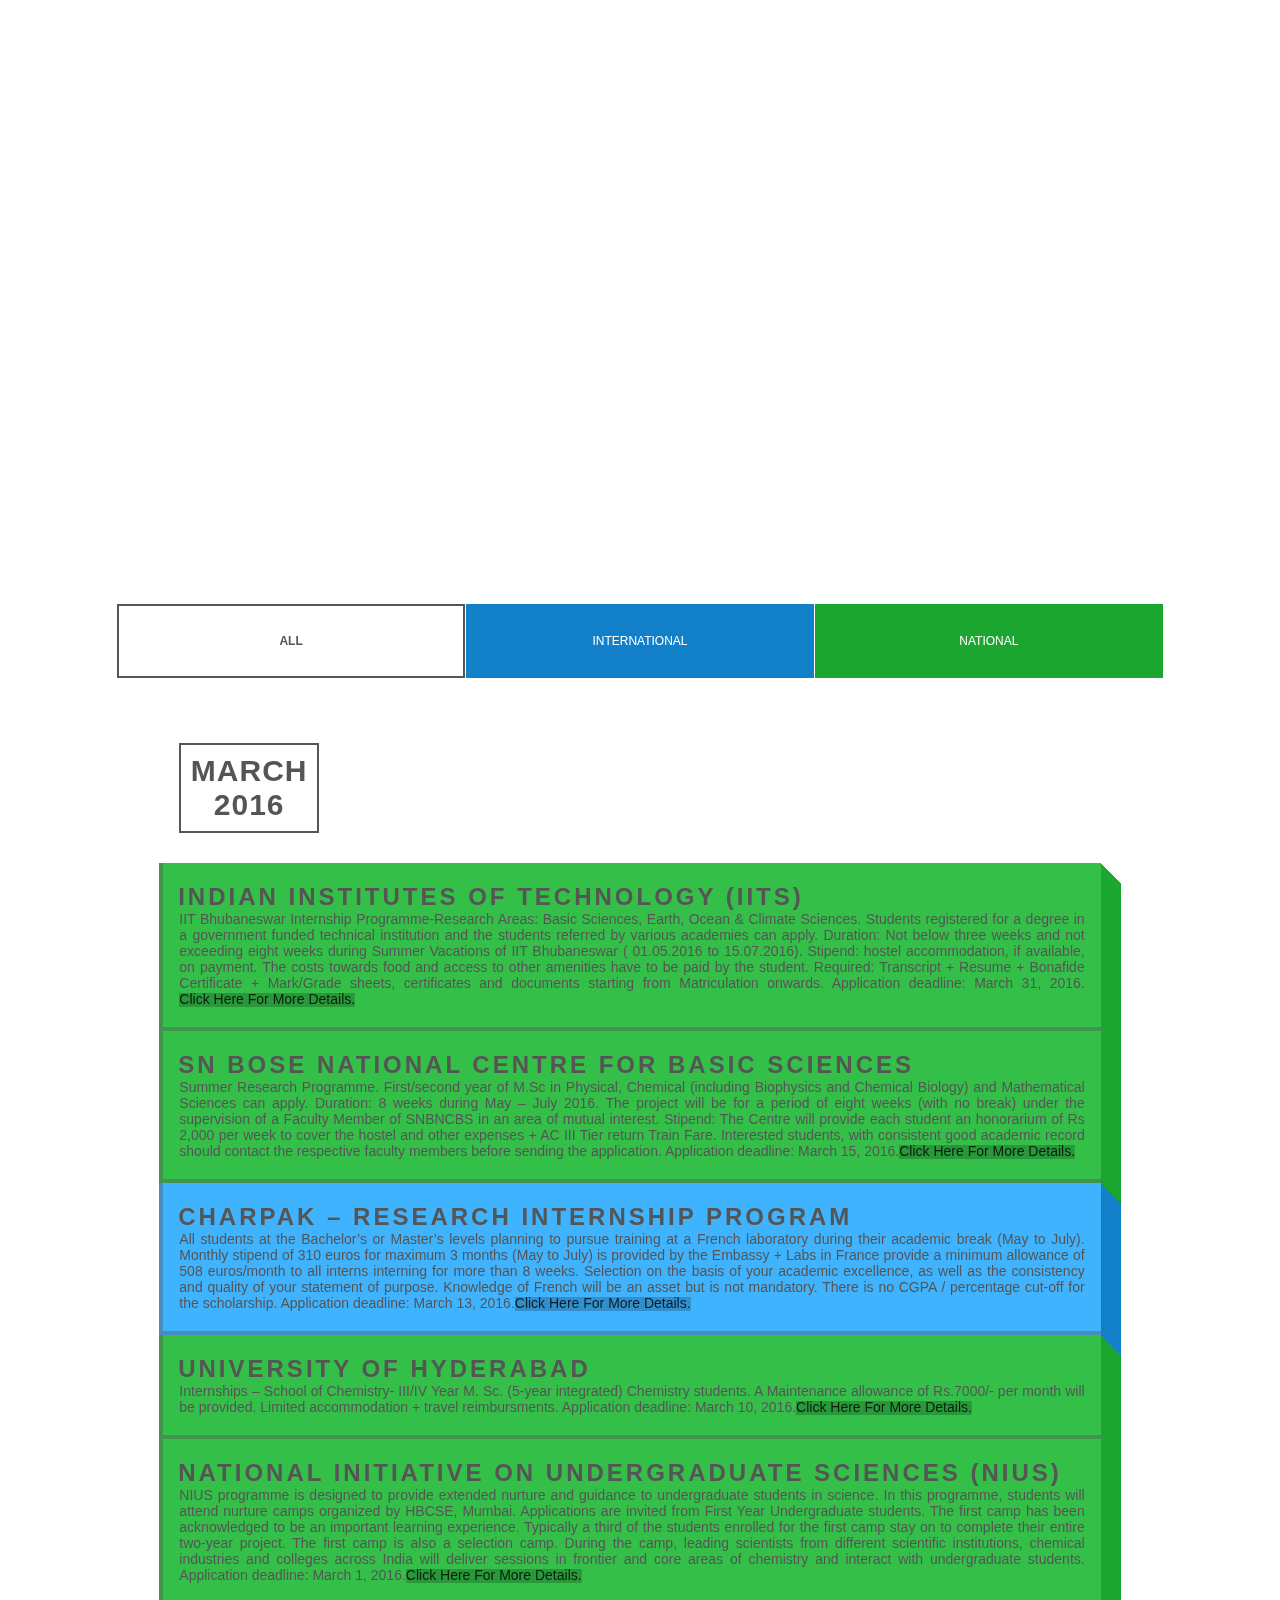
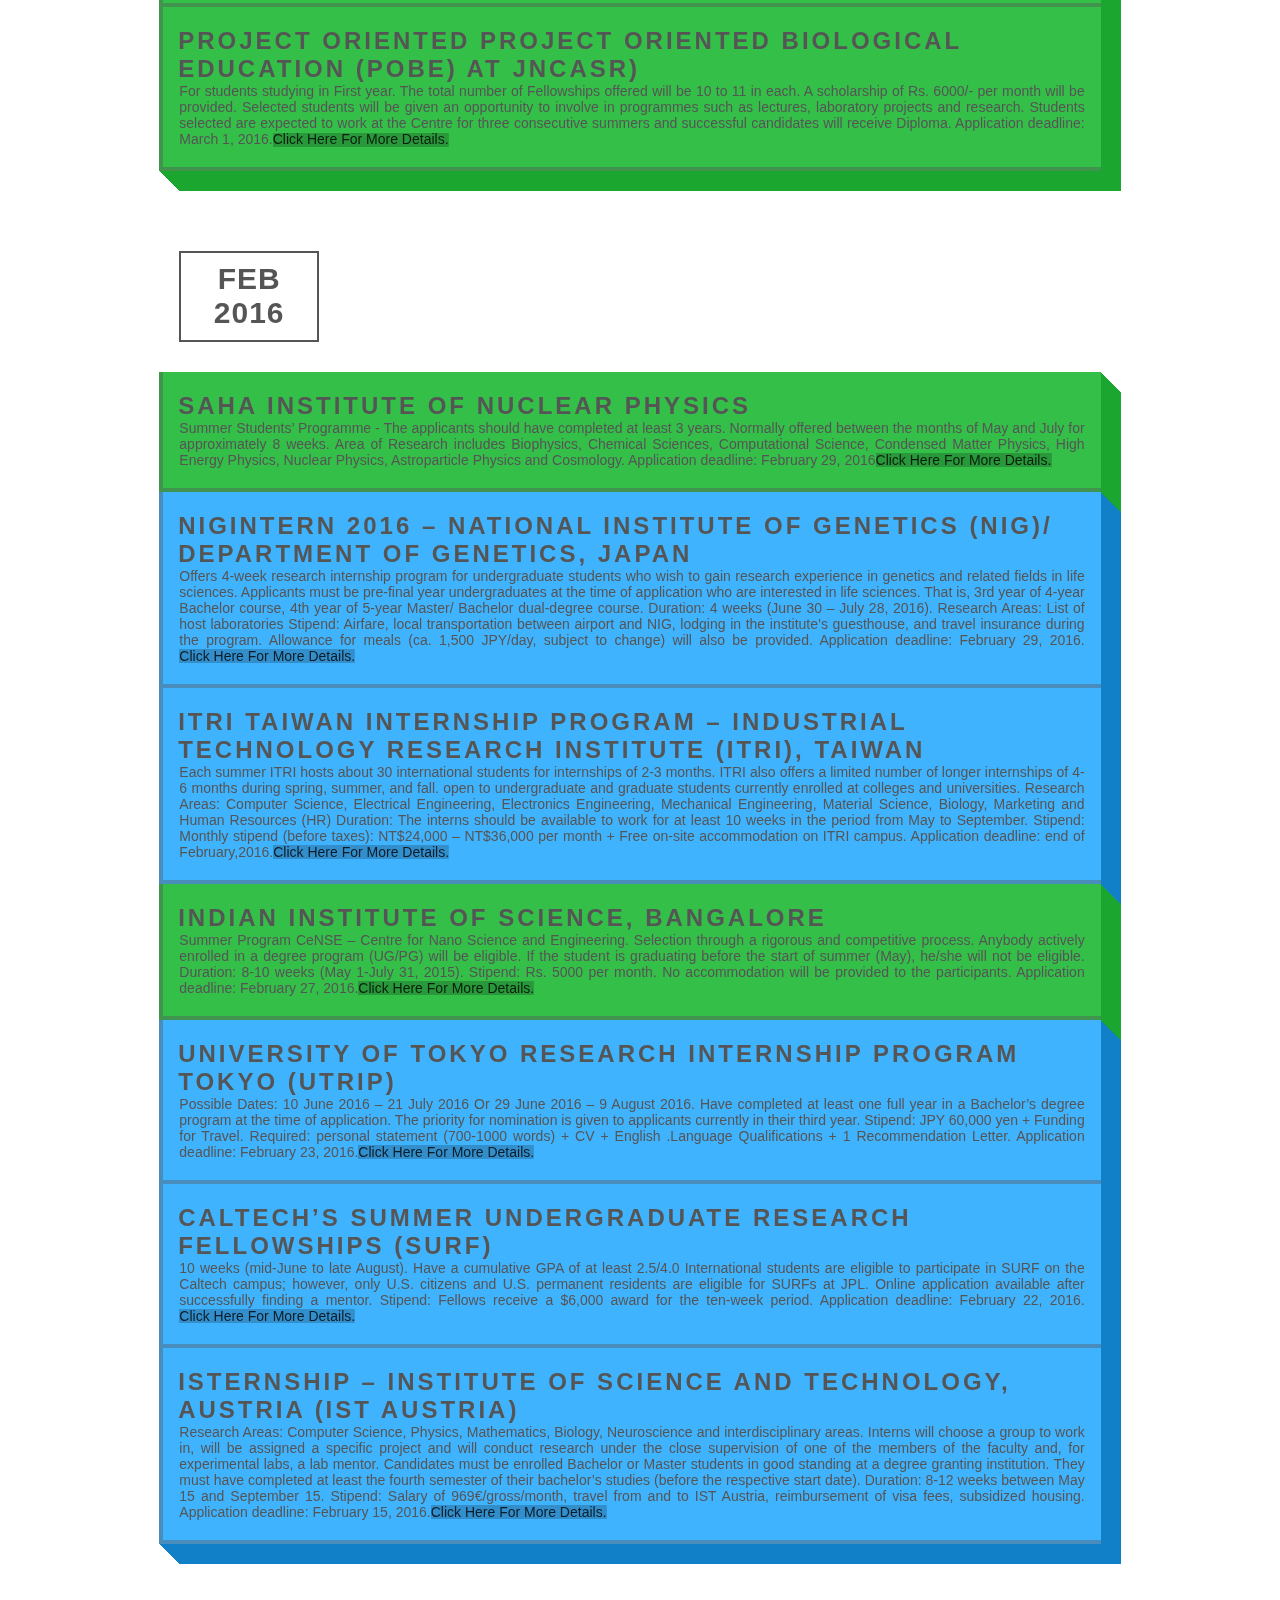
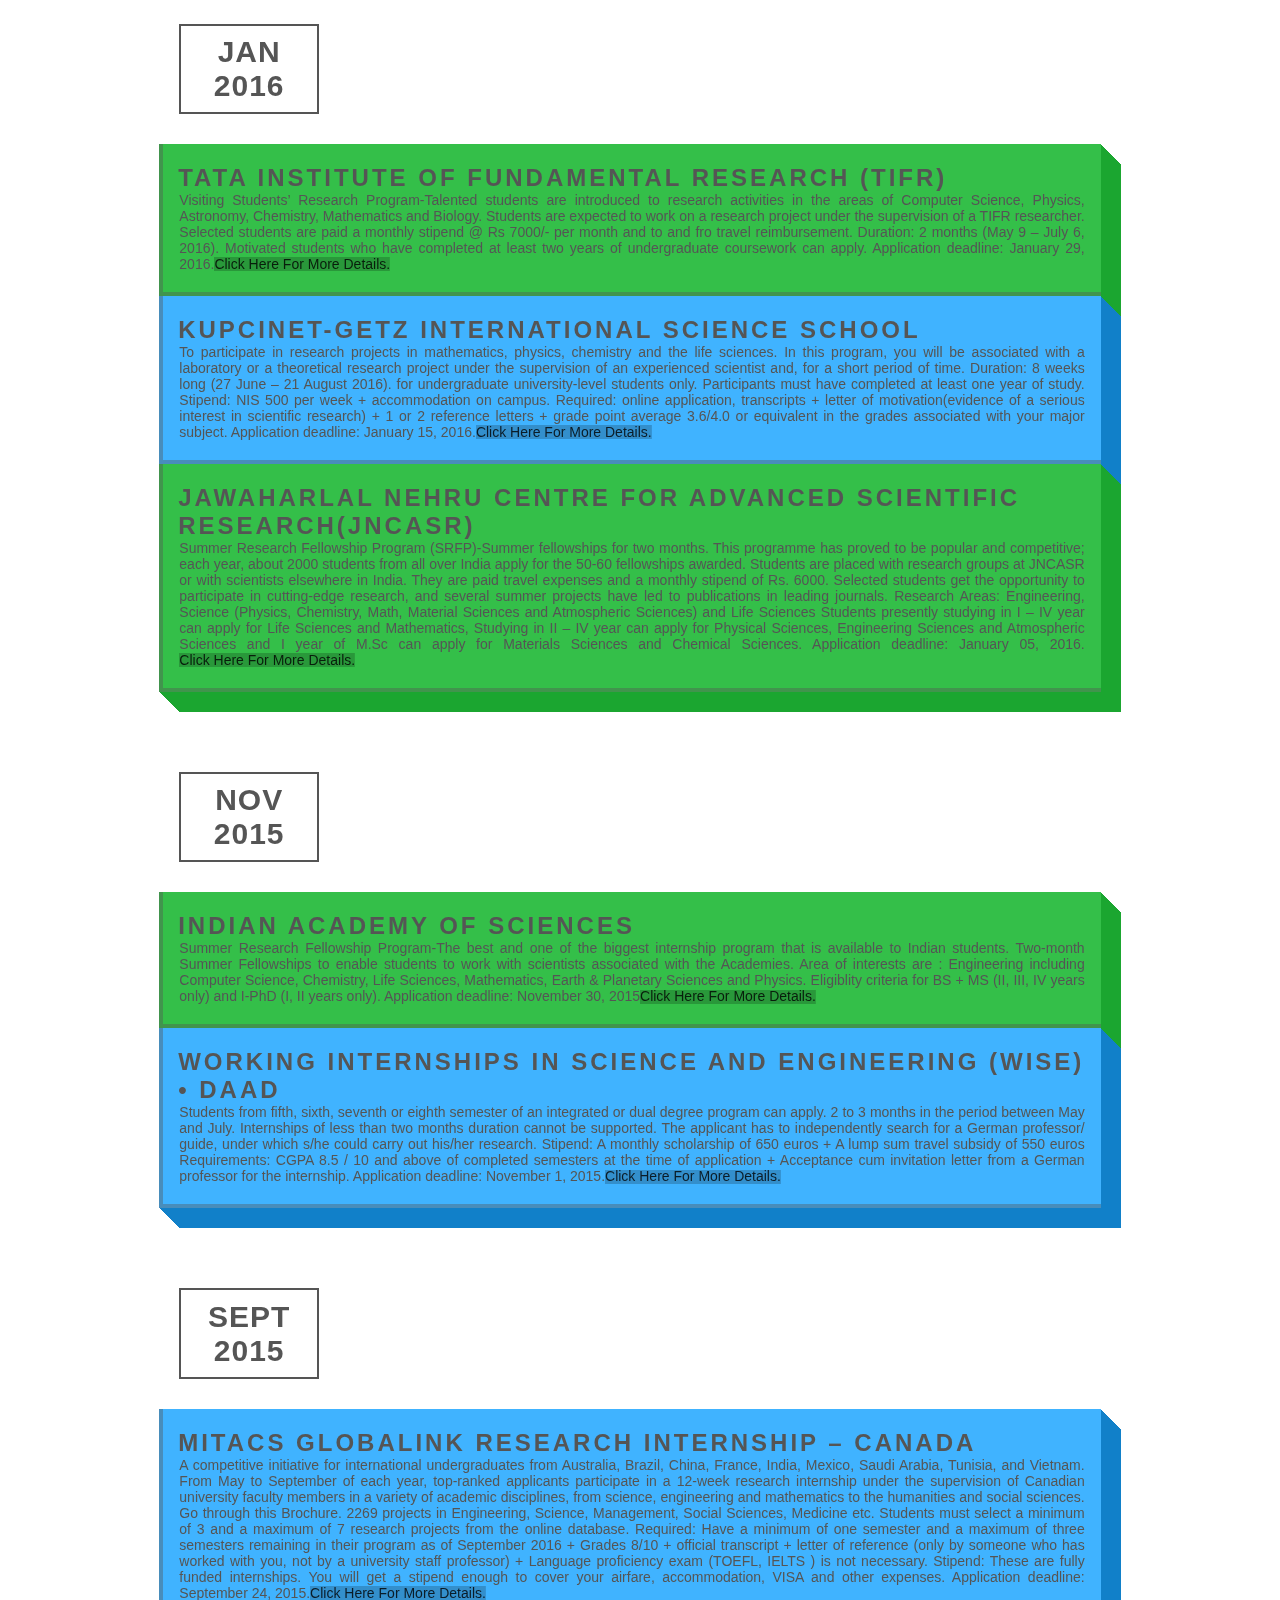
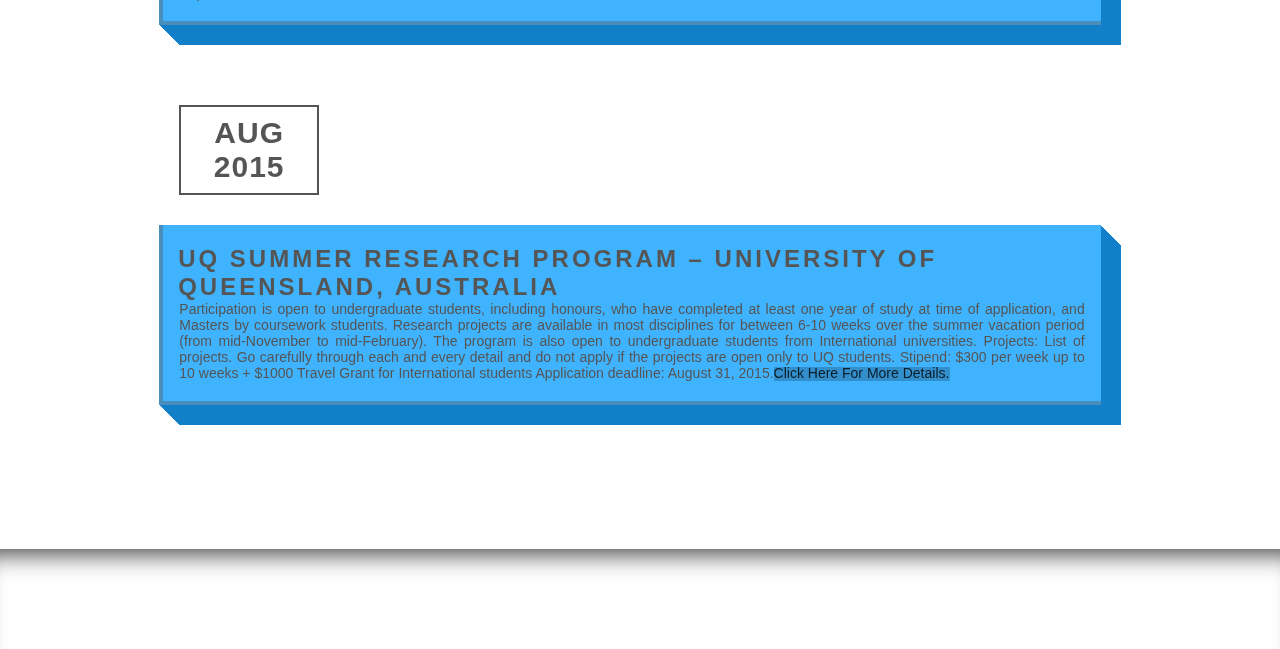
<file: Internships/Subjects/chemistry.html>
<!DOCTYPE html lang="en-US">
<html>
<head>
		<meta charset="UTF-8" />
		<meta http-equiv="X-UA-Compatible" content="IE=edge,chrome=1"> 
		<meta name="viewport" content="width=device-width, initial-scale=1.0"> 
		<title>Internships | CDC, IISER-B</title>
		<meta name="description" content="Internships | Career Development Council, INDIAN INSTITUTE OF SCIENCE EDUCATION AND RESEARCH, BHOPAL." />
		<meta name="author" content="IISER-B" />
		<meta property="og:title" content="Internships."/>
		<meta property="og:url" content="index.html"/>
        <link rel="shortcut icon" href="../images/logo.png">
		<meta property="og:site_name" content="Career Development Council, IISER-B."/>
		<meta property="og:description" content="Internships | CDC, IISER-B."/>


<link rel='stylesheet' id='base-css'  href="../css/style8404.css?111ba3" type='text/css' media='all' />

<style type="text/css" media="all" id="siteorigin-panels-grids-wp_head">#pgc-35-0-0 , #pgc-35-0-1 , #pgc-35-0-2 , #pgc-35-0-3 , #pgc-35-0-4 , #pgc-35-0-5 { width:33.33% } #pg-35-0 , #pg-35-1 , #pg-35-2 , #pg-35-3 , #pg-35-4 { margin-bottom:30px } #pg-35-0 .panel-grid-cell { float:left } #pl-35 .panel-grid-cell .so-panel:last-child { margin-bottom:0px } #pg-35-0 { margin-left:-15px;margin-right:-15px } #pg-35-0 .panel-grid-cell { padding-left:15px;padding-right:15px } @media (max-width:780px){ #pg-35-0 .panel-grid-cell , #pg-35-1 .panel-grid-cell , #pg-35-2 .panel-grid-cell , #pg-35-3 .panel-grid-cell , #pg-35-4 .panel-grid-cell { float:none;width:auto } #pgc-35-0-0 , #pgc-35-0-1 , #pgc-35-0-2 , #pgc-35-0-3 , #pgc-35-0-4 { margin-bottom:30px } #pl-35 .panel-grid { margin-left:0;margin-right:0 } #pl-35 .panel-grid-cell { padding:0 }  } </style>





</head>

<body class="page-id-35 siteorigin-panels">

    <div id="container">
    <div class="title">
      <div class="title-body">
        <div class="title-content">
        <h1>Internships</h1>
        <div class="menu-primary-menu-container"><ul id="menu-primary-menu" class="menu"><li id="menu-item-5879" class="menu-item menu-item-type-post_type menu-item-object-page menu-item-5879"><a href="../index.html">Home</a></li>
<li id="menu-item-5883" class="menu-item menu-item-type-post_type menu-item-object-page menu-item-5883"><a href="physics.html">PHYSICS</a></li>
<li id="menu-item-5882" class="menu-item menu-item-type-post_type menu-item-object-page current-menu-item page_item page-item-35 current_page_item menu-item-5882"><a href="chemistry.html">CHEMISTRY</a></li>
<li id="menu-item-5884" class="menu-item menu-item-type-post_type menu-item-object-page menu-item-5884"><a href="biology.html">Biology</a></li>

<li id="menu-item-5881" class="menu-item menu-item-type-post_type menu-item-object-page menu-item-5881"><a href="math.html">MATHEMATICS</a></li>
<li id="menu-item-5881" class="menu-item menu-item-type-post_type menu-item-object-page menu-item-5881"><a href="earth.html">Earth Science</a></li>
<li id="menu-item-5880" class="menu-item menu-item-type-post_type menu-item-object-page menu-item-5880"><a href="schools.html">Summer/Winter School</a></li>
</ul></div>        
</div>
      </div>
    </div>
    
    
    <div class="py-content"></div>
    <div class="body-content">
      <div id="pl-35"><div class="panel-grid" id="pg-35-0" ><div class="panel-row-style-internships-controls internships-controls panel-row-style" ><div class="panel-grid-cell" id="pgc-35-0-0" ><div class="so-panel widget widget_text panel-first-child panel-last-child" id="panel-35-0-0-0">			<div class="textwidget"><p class="internships-a selected">All</p></div>
		</div></div><div class="panel-grid-cell" id="pgc-35-0-2" ><div class="so-panel widget widget_text panel-first-child panel-last-child" id="panel-35-0-2-0">			<div class="textwidget"><p class="internships-c">International</p></div>
		</div></div><div class="panel-grid-cell" id="pgc-35-0-3" ><div class="so-panel widget widget_text panel-first-child panel-last-child" id="panel-35-0-3-0">			<div class="textwidget"><p class="internships-d">National</p></div>
		</div></div></div></div>
        
        
        
        <div class="panel-grid" id="pg-35-1" ><div class="panel-grid-cell" id="pgc-35-1-0" ><div class="so-panel widget widget_text panel-first-child panel-last-child" id="panel-35-1-0-0"><div class="internships-date panel-widget-style" >			<div class="textwidget"><h3>MARCH 2016</h3></div>
		</div></div></div></div>
        
        <div class="panel-grid" id="pg-35-2" ><div class="panel-row-style-internships-item internships-item panel-row-style" style="margin-bottom: 50px;" ><div class="panel-grid-cell" id="pgc-35-2-0" >
        
                 <div class="so-panel widget widget_text panel-first-child panel-last-child" id="panel-35-2-0-0"><div class="internships-honor national-honor panel-widget-style"  >			<div class="textwidget"><h3>Indian Institutes of Technology (IITs)</h3>
<p>IIT Bhubaneswar Internship Programme-Research Areas: Basic Sciences, Earth, Ocean & Climate Sciences.
Students registered for a degree in a government funded technical institution and the students referred by various academies can apply.
Duration: Not below three weeks and not exceeding eight weeks during Summer Vacations of IIT Bhubaneswar ( 01.05.2016 to 15.07.2016).
Stipend: hostel accommodation, if available, on payment. The costs towards food and access to other amenities have to be paid by the student.
Required: Transcript + Resume + Bonafide Certificate + Mark/Grade sheets, certificates and documents starting from Matriculation onwards.
Application deadline: March 31, 2016.<a href="http://webapps.iitbbs.ac.in/internship-application/"> Click Here For More Details.</a></p><p></p></div>
		</div></div>
                  <div class="so-panel widget widget_text panel-first-child panel-last-child" id="panel-35-2-0-0"><div class="internships-honor national-honor panel-widget-style"  >			<div class="textwidget"><h3>SN Bose National Centre for Basic Sciences</h3>
<p>Summer Research Programme. First/second year of M.Sc in Physical, Chemical (including Biophysics and Chemical Biology) and Mathematical Sciences can apply. Duration: 8 weeks during May – July 2016. The project will be for a period of eight weeks (with no break) under the supervision of a Faculty Member of SNBNCBS in an area of mutual interest. Stipend: The Centre will provide each student an honorarium of Rs 2,000 per week to cover the hostel and other expenses + AC III Tier return Train Fare. Interested students, with consistent good academic record should contact the respective faculty members before sending the application. Application deadline: March 15, 2016.<a href="http://newweb.bose.res.in/linked-objects/linkageprogs/VASP/Summer%20Project%20Advertisement.pdf"> Click Here For More Details.</a></p><p></p></div>
		</div></div>

        
         <div class="so-panel widget widget_text panel-first-child" id="panel-35-4-0-0"><div class="internships-honor international-honor panel-widget-style" >			<div class="textwidget"><h3>Charpak – Research Internship Program</h3>
<p>All students at the Bachelor’s or Master’s levels planning to pursue training at a French laboratory during their academic break (May to July).
Monthly stipend of 310 euros for maximum 3 months (May to July) is provided by the Embassy + Labs in France provide a minimum allowance of 508 euros/month to all interns interning for more than 8 weeks.
Selection on the basis of your academic excellence, as well as the consistency and quality of your statement of purpose. Knowledge of French will be an asset but is not mandatory. There is no CGPA / percentage cut-off for the scholarship.
Application deadline: March 13, 2016.<a href="http://www.inde.campusfrance.org/en/page/charpak-research-internship-program"> Click Here For More Details.</a></p><p></p></div>
		</div></div> 
        
        
                <div class="so-panel widget widget_text panel-first-child panel-last-child" id="panel-35-2-0-0"><div class="internships-honor national-honor panel-widget-style"  >			<div class="textwidget"><h3>University of Hyderabad</h3>
<p>Internships – School of Chemistry-

III/IV Year M. Sc. (5-year integrated) Chemistry students.
A Maintenance allowance of Rs.7000/- per month will be provided. Limited accommodation + travel reimbursments. Application deadline: March 10, 2016.<a href="http://chemistry.uohyd.ac.in/~nwc/summer-projects.html"> Click Here For More Details.</a></p><p></p></div>
		</div></div>
        
        
        
        <div class="so-panel widget widget_text panel-first-child panel-last-child" id="panel-35-2-0-0"><div class="internships-honor national-honor panel-widget-style"  >			<div class="textwidget"><h3>National Initiative on Undergraduate Sciences (NIUS)</h3>
<p>NIUS programme is designed to provide extended nurture and guidance to undergraduate students in science. In this programme, students will attend nurture camps organized by HBCSE, Mumbai. Applications are invited from First Year Undergraduate students. The first camp has been acknowledged to be an important learning experience. Typically a third of the students enrolled for the first camp stay on to complete their entire two-year project. The first camp is also a selection camp. During the camp, leading scientists from different scientific institutions, chemical industries and colleges across India will deliver sessions in frontier and core areas of chemistry and interact with undergraduate students. Application deadline: March 1, 2016.<a href="http://nius.hbcse.tifr.res.in/subjects/biology/enrollment/nius-biology-2015"> Click Here For More Details.</a></p><p></p></div>
		</div></div>
        <div class="so-panel widget widget_text panel-first-child panel-last-child" id="panel-35-2-0-0"><div class="internships-honor national-honor panel-widget-style"  >			<div class="textwidget"><h3>Project Oriented Project Oriented Biological Education (POBE) at JNCASR)</h3>
<p>For students studying in First year. The total number of Fellowships offered will be 10 to 11 in each. A scholarship of Rs. 6000/- per month will be provided. Selected students will be given an opportunity to involve in programmes such as lectures, laboratory projects and research. Students selected are expected to work at the Centre for three consecutive summers and successful candidates will receive Diploma.
Application deadline: March 1, 2016.<a href="http://www.jncasr.ac.in/fe/pobe.php"> Click Here For More Details.</a></p><p></p></div>
		</div></div>

        
        
        </div></div></div>
        
        
            <div class="panel-grid" id="pg-35-3" ><div class="panel-grid-cell" id="pgc-35-3-0" >
        <div class="so-panel widget widget_text panel-first-child panel-last-child" id="panel-35-3-0-0"><div class="internships-date panel-widget-style" >	
        <div class="textwidget"><h3>Feb 2016</h3></div>
		</div></div>
        </div></div>
        
        <div class="panel-grid" id="pg-35-4" >
        <div class="panel-row-style-internships-item internships-item panel-row-style" style="margin-bottom: 50px;" >
        <div class="panel-grid-cell" id="pgc-35-4-0" >
        <div class="so-panel widget widget_text panel-first-child panel-last-child" id="panel-35-2-0-0"><div class="internships-honor national-honor panel-widget-style"  >			<div class="textwidget"><h3>Saha Institute of Nuclear Physics</h3>
<p>Summer Students’ Programme - The applicants should have completed at least 3 years. Normally offered between the months of May and July for approximately 8 weeks. Area of Research includes Biophysics, Chemical Sciences, Computational Science, Condensed Matter Physics, High Energy Physics, Nuclear Physics, Astroparticle Physics and Cosmology. Application deadline: February 29, 2016<a href="http://www.saha.ac.in/web/education/summer-students"> Click Here For More Details.</a></p><p></p></div>
		</div></div>
        
        <div class="so-panel widget widget_text panel-first-child" id="panel-35-4-0-0"><div class="internships-honor international-honor panel-widget-style" >			<div class="textwidget"><h3>NIGINTERN 2016 – National Institute of Genetics (NIG)/ Department of Genetics, Japan</h3>
<p>Offers 4-week research internship program for undergraduate students who wish to gain research experience in genetics and related fields in life sciences.
Applicants must be pre-final year undergraduates at the time of application who are interested in life sciences. That is, 3rd year of 4-year Bachelor course, 4th year of 5-year Master/ Bachelor dual-degree course.
Duration: 4 weeks (June 30 – July 28, 2016).
Research Areas: List of host laboratories 
Stipend:  Airfare, local transportation between airport and NIG, lodging in the institute’s guesthouse, and travel insurance during the program. Allowance for meals (ca. 1,500 JPY/day, subject to change) will also be provided.
Application deadline: February 29, 2016.<a href="https://www.nig.ac.jp/jimu/soken/intern/"> Click Here For More Details.</a></p><p></p></div>
		</div></div> 
        
        <div class="so-panel widget widget_text panel-first-child" id="panel-35-4-0-0"><div class="internships-honor international-honor panel-widget-style" >			<div class="textwidget"><h3>ITRI Taiwan internship program – Industrial Technology Research Institute (ITRI), Taiwan</h3>
<p>Each summer ITRI hosts about 30 international students for internships of 2-3 months. ITRI also offers a limited number of longer internships of 4-6 months during spring, summer, and fall.
open to undergraduate and graduate students currently enrolled at colleges and universities.
Research Areas: Computer Science, Electrical Engineering, Electronics Engineering, Mechanical Engineering, Material Science, Biology, Marketing and Human Resources (HR)
Duration: The interns should be available to work for at least 10 weeks in the period from May to September.
Stipend:  Monthly stipend (before taxes): NT$24,000 – NT$36,000 per month + Free on-site accommodation on ITRI campus.
Application deadline: end of February,2016.<a href="https://www.itri.org.tw/eng/Content/Messagess/List.aspx?MmmID=617731531432246346&SiteID=1"> Click Here For More Details.</a></p><p></p></div>
		</div></div> 


          <div class="so-panel widget widget_text panel-first-child panel-last-child" id="panel-35-2-0-0"><div class="internships-honor national-honor panel-widget-style"  >			<div class="textwidget"><h3>Indian Institute of Science, Bangalore</h3>
<p>Summer Program CeNSE – Centre for Nano Science and Engineering. Selection through a rigorous and competitive process. Anybody actively enrolled in a degree program (UG/PG) will be eligible. If the student is graduating before the start of summer (May), he/she will not be eligible. Duration: 8-10 weeks (May 1-July 31, 2015). Stipend: Rs. 5000 per month. No accommodation will be provided to the participants. Application deadline: February 27, 2016.<a href="http://www.cense.iisc.ernet.in/outreach/summer_programs.htm"> Click Here For More Details.</a></p><p></p></div>
		</div></div>

        <div class="so-panel widget widget_text panel-first-child" id="panel-35-4-0-0"><div class="internships-honor international-honor panel-widget-style" >			<div class="textwidget"><h3>University of Tokyo Research Internship Program Tokyo (UTRIP)</h3>
<p>Possible Dates: 10 June 2016 – 21 July 2016 Or 29 June 2016 – 9 August 2016.
Have completed at least one full year in a Bachelor’s degree program at the time of application. The priority for nomination is given to applicants currently in their third year.
Stipend: JPY 60,000 yen + Funding for Travel.
Required: personal statement (700-1000 words) + CV + English .Language Qualifications + 1 Recommendation Letter.
Application deadline: February 23, 2016.<a href="http://www.s.u-tokyo.ac.jp/en/utrip/apply-now/#check1"> Click Here For More Details.</a></p><p></p></div>
		</div></div> 
        
                
        <div class="so-panel widget widget_text panel-first-child" id="panel-35-4-0-0"><div class="internships-honor international-honor panel-widget-style" >			<div class="textwidget"><h3>Caltech’s Summer Undergraduate Research Fellowships (SURF)</h3>
<p>10 weeks (mid-June to late August). Have a cumulative GPA of at least 2.5/4.0
International students are eligible to participate in SURF on the Caltech campus; however, only U.S. citizens and U.S. permanent residents are eligible for SURFs at JPL.
Online application available after successfully finding a mentor.
Stipend: Fellows receive a $6,000 award for the ten-week period.
Application deadline: February 22, 2016.<a href="http://sfp.caltech.edu/programs/surf/program_description"> Click Here For More Details.</a></p><p></p></div>
		</div></div> 
        
        
        <div class="so-panel widget widget_text panel-first-child" id="panel-35-4-0-0"><div class="internships-honor international-honor panel-widget-style" >			<div class="textwidget"><h3>ISTernship – Institute of Science and Technology, Austria (IST Austria)</h3>
<p>Research Areas: Computer Science, Physics, Mathematics, Biology, Neuroscience and interdisciplinary areas.
Interns will choose a group to work in, will be assigned a specific project and will conduct research under the close supervision of one of the members of the faculty and, for experimental labs, a lab mentor.
Candidates must be enrolled Bachelor or Master students in good standing at a degree granting institution. They must have completed at least the fourth semester of their bachelor’s studies (before the respective start date).
Duration: 8-12 weeks between May 15 and September 15.
Stipend: Salary of 969€/gross/month, travel from and to IST Austria, reimbursement of visa fees, subsidized housing.
Application deadline: February 15, 2016.<a href="https://ist.ac.at/research/internships/"> Click Here For More Details.</a></p><p></p></div>
		</div></div> 
        
      
        
               </div></div></div>
        
        
        <div class="panel-grid" id="pg-35-1" ><div class="panel-grid-cell" id="pgc-35-1-0" ><div class="so-panel widget widget_text panel-first-child panel-last-child" id="panel-35-1-0-0"><div class="internships-date panel-widget-style" >			<div class="textwidget"><h3>JAN 2016</h3></div>
		</div></div></div></div>
        
        <div class="panel-grid" id="pg-35-2" ><div class="panel-row-style-internships-item internships-item panel-row-style" style="margin-bottom: 50px;" ><div class="panel-grid-cell" id="pgc-35-2-0" >
        
        
                <div class="so-panel widget widget_text panel-first-child panel-last-child" id="panel-35-2-0-0"><div class="internships-honor national-honor panel-widget-style"  >			<div class="textwidget"><h3>Tata Institute of Fundamental Research (TIFR)</h3>
<p>Visiting Students’ Research Program-Talented students are introduced to research activities in the areas of Computer Science, Physics, Astronomy, Chemistry, Mathematics and Biology. Students are expected to work on a research project under the supervision of a TIFR researcher. Selected students are paid a monthly stipend @ Rs 7000/- per month and to and fro travel reimbursement. Duration: 2 months (May 9 – July 6, 2016). Motivated students who have completed at least two years of undergraduate coursework can apply. Application deadline: January 29, 2016.<a href="https://www.imsc.res.in/biology_summer_research_programme"> Click Here For More Details.</a></p><p></p></div>
		</div></div>


                
        <div class="so-panel widget widget_text panel-first-child" id="panel-35-4-0-0"><div class="internships-honor international-honor panel-widget-style" >			<div class="textwidget"><h3>Kupcinet-Getz International Science School </h3>
<p>To participate in research projects in mathematics, physics, chemistry and the life sciences.
In this program, you will be associated with a laboratory or a theoretical research project under the supervision of an experienced scientist and, for a short period of time.
Duration: 8 weeks long (27 June – 21 August 2016).
for undergraduate university-level students only. Participants must have completed at least one year of study.
Stipend: NIS 500 per week + accommodation on campus.
Required: online application, transcripts + letter of motivation(evidence of a serious interest in scientific research) + 1 or 2 reference letters + grade point average 3.6/4.0 or equivalent in the grades associated with your major subject.
Application deadline: January 15, 2016.<a href="http://www.weizmann.org.uk/the-kupcinet-getz-international-summer-school/"> Click Here For More Details.</a></p><p></p></div>
		</div></div>
                <div class="so-panel widget widget_text panel-first-child panel-last-child" id="panel-35-2-0-0"><div class="internships-honor national-honor panel-widget-style"  >			<div class="textwidget"><h3>Jawaharlal Nehru Centre for Advanced Scientific Research(JNCASR)</h3>
<p>Summer Research Fellowship Program (SRFP)-Summer fellowships for two months. This programme has proved to be popular and competitive; each year, about 2000 students from all over India apply for the 50-60 fellowships awarded. Students are placed with research groups at JNCASR or with scientists elsewhere in India. They are paid travel expenses and a monthly stipend of Rs. 6000. Selected students get the opportunity to participate in cutting-edge research, and several summer projects have led to publications in leading journals. Research Areas: Engineering, Science (Physics, Chemistry, Math, Material Sciences and Atmospheric Sciences) and Life Sciences Students presently studying in I – IV year can apply for Life Sciences and Mathematics, Studying in II – IV year can apply for Physical Sciences, Engineering Sciences and Atmospheric Sciences and I year of M.Sc can apply for Materials Sciences and Chemical Sciences. Application deadline: January 05, 2016.<a href="http://www.jncasr.ac.in/fe/srfp.php"> Click Here For More Details.</a></p><p></p></div>
		</div></div>
 

        
        
        </div></div></div>
        
        
        <div class="panel-grid" id="pg-35-3" ><div class="panel-grid-cell" id="pgc-35-3-0" >
        <div class="so-panel widget widget_text panel-first-child panel-last-child" id="panel-35-3-0-0"><div class="internships-date panel-widget-style" >	
        <div class="textwidget"><h3>NOV 2015</h3></div>
		</div></div>
        </div></div>
        
        <div class="panel-grid" id="pg-35-4" >
        <div class="panel-row-style-internships-item internships-item panel-row-style" style="margin-bottom: 50px;" >
        <div class="panel-grid-cell" id="pgc-35-4-0" >
        <div class="so-panel widget widget_text panel-first-child panel-last-child" id="panel-35-2-0-0"><div class="internships-honor national-honor panel-widget-style"  >			<div class="textwidget"><h3>Indian Academy of Sciences</h3>
<p>Summer Research Fellowship Program-The best and one of the biggest internship program that is available to Indian students. Two-month Summer Fellowships to enable students to work with scientists associated with the Academies. Area of interests are : Engineering including Computer Science, Chemistry, Life Sciences, Mathematics, Earth & Planetary Sciences and Physics. Eligiblity criteria for BS + MS (II, III, IV years only) and I-PhD (I, II years only). Application deadline: November 30, 2015<a href="http://web-japps.ias.ac.in:8080/fellowship2016/"> Click Here For More Details.</a></p><p></p></div>
		</div></div>
        
            <div class="so-panel widget widget_text panel-first-child" id="panel-35-4-0-0"><div class="internships-honor international-honor panel-widget-style" >			<div class="textwidget"><h3>Working Internships in Science and Engineering (WISE) • DAAD </h3>
<p>Students from fifth, sixth, seventh or eighth semester of an integrated or dual degree program can apply.
2 to 3 months in the period between May and July. Internships of less than two months duration cannot be supported.
The applicant has to independently search for a German professor/ guide, under which s/he could carry out his/her research.
Stipend: A monthly scholarship of 650 euros +  A lump sum travel subsidy of 550 euros
Requirements: CGPA 8.5 / 10 and above of completed semesters at the time of application + Acceptance cum invitation letter from a German professor for the internship.
Application deadline: November 1, 2015.<a href="https://www.daad.de/deutschland/stipendium/datenbank/en/21148-scholarship-database/?status=1&origin=4&subjectGrps=&daad=1&q=wise&page=1&detail=50015295"> Click Here For More Details.</a></p><p></p></div>
		</div></div>
        
               </div></div></div>
               
               

               
               
                       
        
        <div class="panel-grid" id="pg-35-3" ><div class="panel-grid-cell" id="pgc-35-3-0" >
        <div class="so-panel widget widget_text panel-first-child panel-last-child" id="panel-35-3-0-0"><div class="internships-date panel-widget-style" >	
        <div class="textwidget"><h3>SEPT 2015</h3></div>
		</div></div>
        </div></div>
        
        <div class="panel-grid" id="pg-35-4" >
        <div class="panel-row-style-internships-item internships-item panel-row-style" style="margin-bottom: 50px;" >
        <div class="panel-grid-cell" id="pgc-35-4-0" >
        
         <div class="so-panel widget widget_text panel-first-child" id="panel-35-4-0-0"><div class="internships-honor international-honor panel-widget-style" >			<div class="textwidget"><h3>Mitacs Globalink Research Internship – Canada</h3>
<p>A competitive initiative for international undergraduates from Australia, Brazil, China, France, India, Mexico, Saudi Arabia, Tunisia, and Vietnam.
From May to September of each year, top-ranked applicants participate in a 12-week research internship under the supervision of Canadian university faculty members in a variety of academic disciplines, from science, engineering and mathematics to the humanities and social sciences. Go through this Brochure.
2269 projects in Engineering, Science, Management, Social Sciences, Medicine etc.
Students must select a minimum of 3 and a maximum of 7 research projects from the online database.
Required: Have a minimum of one semester and a maximum of three semesters remaining in their program as of September 2016 + Grades 8/10 + official transcript + letter of reference (only by someone who has worked with you, not by a university staff professor) + Language proficiency exam (TOEFL, IELTS ) is not necessary.
Stipend: These are fully funded internships. You will get a stipend enough to cover your airfare, accommodation, VISA and other expenses.
Application deadline:  September 24, 2015.<a href="https://www.mitacs.ca/en/programs/globalink/globalink-research-internship5"> Click Here For More Details.</a></p><p></p></div>
		</div></div>
        
        
               </div></div></div>
        
        <div class="panel-grid" id="pg-35-1" ><div class="panel-grid-cell" id="pgc-35-1-0" ><div class="so-panel widget widget_text panel-first-child panel-last-child" id="panel-35-1-0-0"><div class="internships-date panel-widget-style" >			<div class="textwidget"><h3>AUG 2015</h3></div>
		</div></div></div></div>
        
        <div class="panel-grid" id="pg-35-4" >
        <div class="panel-row-style-internships-item internships-item panel-row-style" style="margin-bottom: 50px;" >
        <div class="panel-grid-cell" id="pgc-35-4-0" >
              <div class="so-panel widget widget_text panel-first-child" id="panel-35-4-0-0"><div class="internships-honor international-honor panel-widget-style" >			<div class="textwidget"><h3>UQ Summer Research Program – University of Queensland, Australia</h3>
<p>Participation is open to undergraduate students, including honours, who have completed at least one year of study at time of application, and Masters by coursework students.
Research projects are available in most disciplines for between 6-10 weeks over the summer vacation period (from mid-November to mid-February).
The program is also open to undergraduate students from International universities.
Projects: List of projects. Go carefully through each and every detail and do not apply if the projects are open only to UQ students.
Stipend:  $300 per week up to 10 weeks + $1000 Travel Grant for International students
Application deadline: August 31, 2015.<a href="http://www.uq.edu.au/uqadvantage/summer-research"> Click Here For More Details.</a></p><p></p></div>
		</div></div>
		</div></div></div>
        
        
         
         
                       
        
        

</div></div></div>

        
        
        
      
<footer>
</footer>
<script type='text/javascript' src="../js/jquery.min8404.js?111ba3"></script>

<script type='text/javascript'>

"use strict";jQuery(window).load(function(){jQuery("#status").fadeOut()}),$(window).on("scroll",function(){$.each(function(){var e=$(this).contents().find("head");e.length&&e.append("<style>.internships { max-width: 100% !important; width: 99.65% !important; } .internships .stream { max-width: none !important; width: 100% !important; }</style>"),$("#twitter-widget-0").append($("<div class=internships>"))});

var e=$(document).scrollTop();e/=150,$(".title h1").css({opacity:1-e}),$(".title p").css({opacity:1-e}),$(".title .menu-primary-menu-container").css({opacity:1-e})}),
$(".internships-a").click(function(){$(".internships-a").addClass("selected"),$(".internships-c").removeClass("selected"),$(".internships-d").removeClass("selected"),$(".international-honor").removeClass("not-selected"),$(".national-honor").removeClass("not-selected")}),
$(".internships-c").click(function(){$(".internships-c").addClass("selected"),$(".internships-a").removeClass("selected"),$(".internships-d").removeClass("selected"),$(".international-honor").removeClass("not-selected"),$(".national-honor").addClass("not-selected")}),
$(".internships-d").click(function(){$(".internships-d").addClass("selected"),$(".internships-c").removeClass("selected"),$(".internships-a").removeClass("selected"),$(".national-honor").removeClass("not-selected"),$(".international-honor").addClass("not-selected")});
</script>

</body>
</html>
</file>
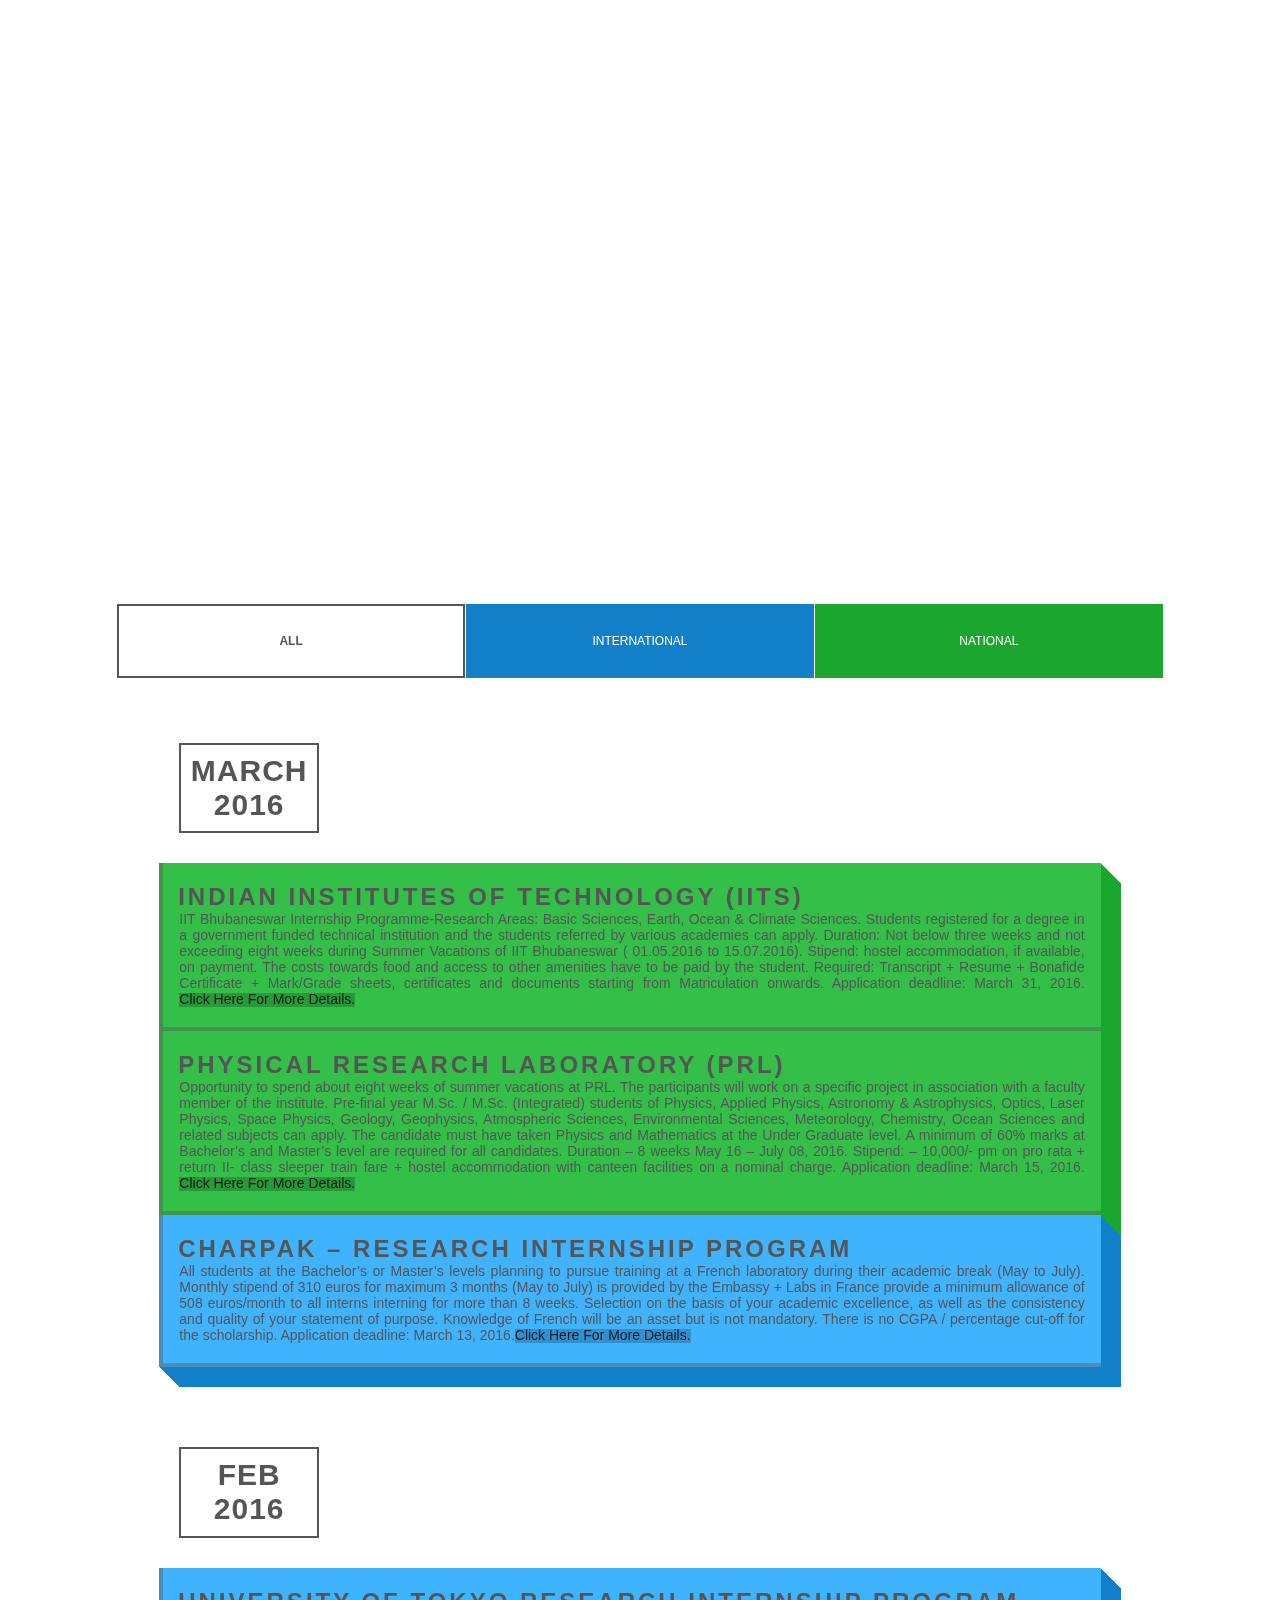
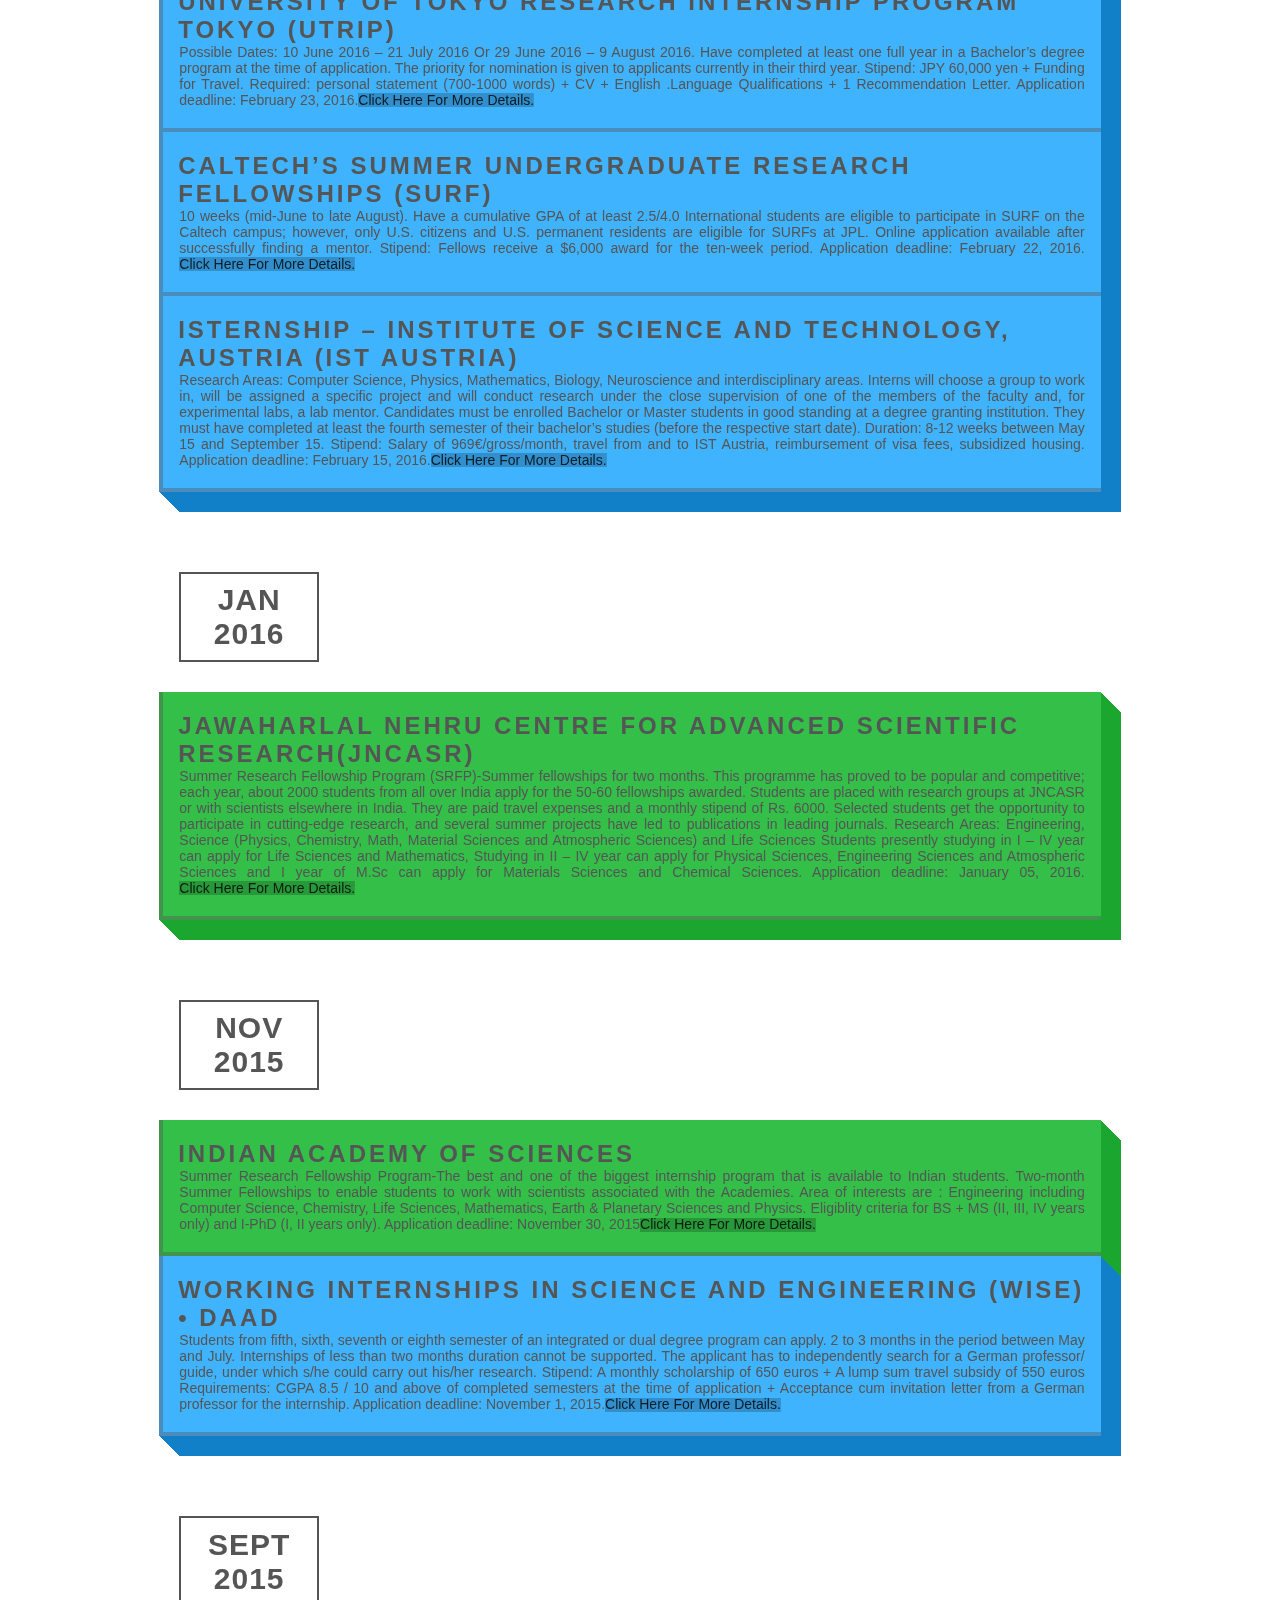
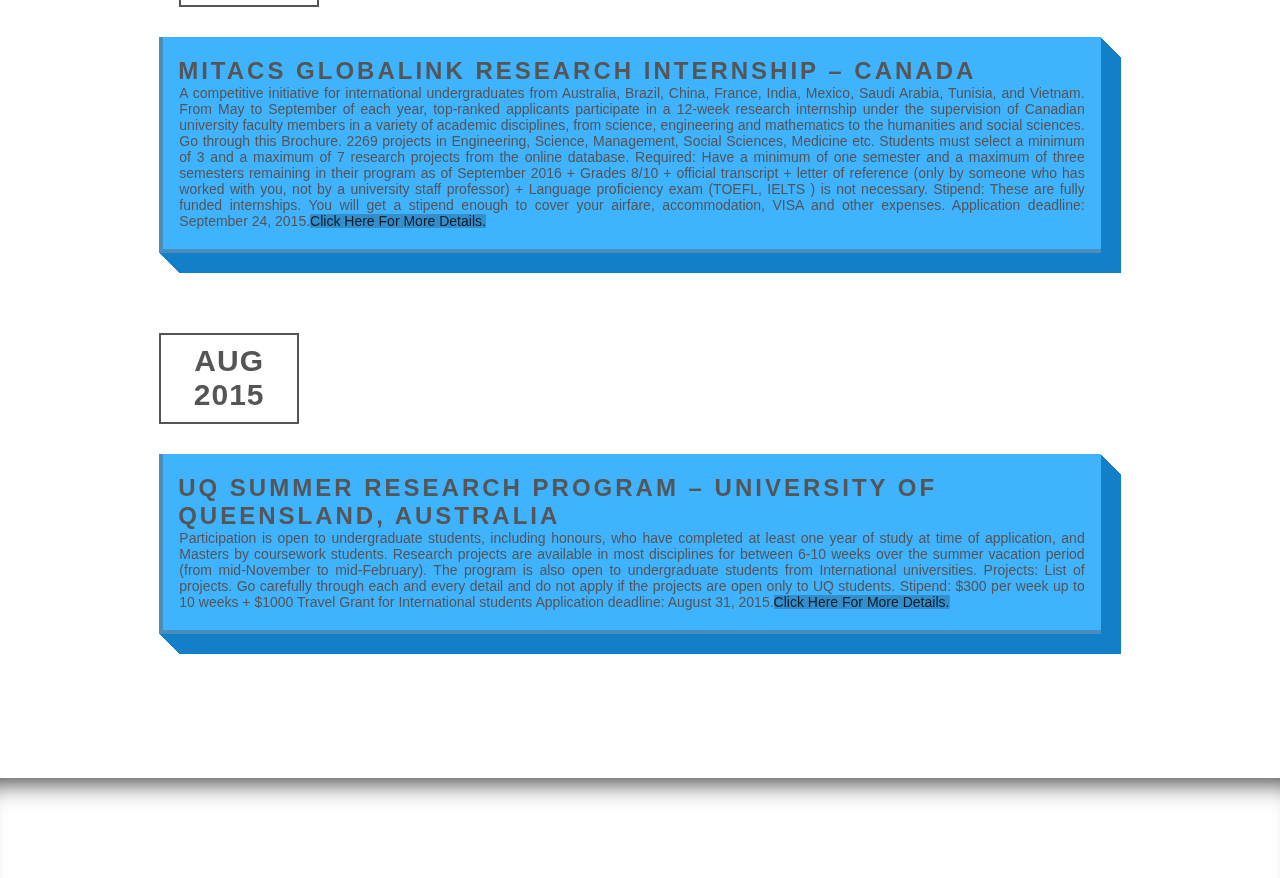
<file: Internships/Subjects/earth.html>
<!DOCTYPE html lang="en-US">
<html>
<head>
		<meta charset="UTF-8" />
		<meta http-equiv="X-UA-Compatible" content="IE=edge,chrome=1"> 
		<meta name="viewport" content="width=device-width, initial-scale=1.0"> 
		<title>Internships | CDC, IISER-B</title>
		<meta name="description" content="Internships | Career Development Council, INDIAN INSTITUTE OF SCIENCE EDUCATION AND RESEARCH, BHOPAL." />
		<meta name="author" content="IISER-B" />
		<meta property="og:title" content="Internships."/>
		<meta property="og:url" content="index.html"/>
        <link rel="shortcut icon" href="../images/logo.png">
		<meta property="og:site_name" content="Career Development Council, IISER-B."/>
		<meta property="og:description" content="Internships | CDC, IISER-B."/>


<link rel='stylesheet' id='base-css'  href="../css/style8404.css?111ba3" type='text/css' media='all' />

<style type="text/css" media="all" id="siteorigin-panels-grids-wp_head">#pgc-35-0-0 , #pgc-35-0-1 , #pgc-35-0-2 , #pgc-35-0-3 , #pgc-35-0-4 , #pgc-35-0-5 { width:33.33% } #pg-35-0 , #pg-35-1 , #pg-35-2 , #pg-35-3 , #pg-35-4 { margin-bottom:30px } #pg-35-0 .panel-grid-cell { float:left } #pl-35 .panel-grid-cell .so-panel:last-child { margin-bottom:0px } #pg-35-0 { margin-left:-15px;margin-right:-15px } #pg-35-0 .panel-grid-cell { padding-left:15px;padding-right:15px } @media (max-width:780px){ #pg-35-0 .panel-grid-cell , #pg-35-1 .panel-grid-cell , #pg-35-2 .panel-grid-cell , #pg-35-3 .panel-grid-cell , #pg-35-4 .panel-grid-cell { float:none;width:auto } #pgc-35-0-0 , #pgc-35-0-1 , #pgc-35-0-2 , #pgc-35-0-3 , #pgc-35-0-4 { margin-bottom:30px } #pl-35 .panel-grid { margin-left:0;margin-right:0 } #pl-35 .panel-grid-cell { padding:0 }  } </style>





</head>

<body class="page-id-35 siteorigin-panels">

    <div id="container">
    <div class="title">
      <div class="title-body">
        <div class="title-content">
        <h1>Internships</h1>
        <div class="menu-primary-menu-container"><ul id="menu-primary-menu" class="menu"><li id="menu-item-5879" class="menu-item menu-item-type-post_type menu-item-object-page menu-item-5879"><a href="../index.html">Home</a></li>
<li id="menu-item-5883" class="menu-item menu-item-type-post_type menu-item-object-page menu-item-5883"><a href="physics.html">PHYSICS</a></li>
<li id="menu-item-5884" class="menu-item menu-item-type-post_type menu-item-object-page menu-item-5884"><a href="chemistry.html">CHEMISTRY</a></li>
<li id="menu-item-5881" class="menu-item menu-item-type-post_type menu-item-object-page menu-item-5881"><a href="biology.html">BIOLOGY</a></li>
<li id="menu-item-5881" class="menu-item menu-item-type-post_type menu-item-object-page menu-item-5881"><a href="math.html">MATHEMATICS</a></li>

<li id="menu-item-5882" class="menu-item menu-item-type-post_type menu-item-object-page current-menu-item page_item page-item-35 current_page_item menu-item-5882"><a href="earth.html">Earth Science</a></li>
<li id="menu-item-5880" class="menu-item menu-item-type-post_type menu-item-object-page menu-item-5880"><a href="schools.html">Summer/Winter School</a></li>
</ul></div>        
</div>
      </div>
    </div>
    
    
    <div class="py-content"></div>
    <div class="body-content">
      <div id="pl-35"><div class="panel-grid" id="pg-35-0" ><div class="panel-row-style-internships-controls internships-controls panel-row-style" ><div class="panel-grid-cell" id="pgc-35-0-0" ><div class="so-panel widget widget_text panel-first-child panel-last-child" id="panel-35-0-0-0">			<div class="textwidget"><p class="internships-a selected">All</p></div>
		</div></div><div class="panel-grid-cell" id="pgc-35-0-2" ><div class="so-panel widget widget_text panel-first-child panel-last-child" id="panel-35-0-2-0">			<div class="textwidget"><p class="internships-c">International</p></div>
		</div></div><div class="panel-grid-cell" id="pgc-35-0-3" ><div class="so-panel widget widget_text panel-first-child panel-last-child" id="panel-35-0-3-0">			<div class="textwidget"><p class="internships-d">National</p></div>
		</div></div></div></div>
        
        
        
        <div class="panel-grid" id="pg-35-1" ><div class="panel-grid-cell" id="pgc-35-1-0" ><div class="so-panel widget widget_text panel-first-child panel-last-child" id="panel-35-1-0-0"><div class="internships-date panel-widget-style" >			<div class="textwidget"><h3>MARCH 2016</h3></div>
		</div></div></div></div>
        
        <div class="panel-grid" id="pg-35-2" ><div class="panel-row-style-internships-item internships-item panel-row-style" style="margin-bottom: 50px;" ><div class="panel-grid-cell" id="pgc-35-2-0" >
        
                 <div class="so-panel widget widget_text panel-first-child panel-last-child" id="panel-35-2-0-0"><div class="internships-honor national-honor panel-widget-style"  >			<div class="textwidget"><h3>Indian Institutes of Technology (IITs)</h3>
<p>IIT Bhubaneswar Internship Programme-Research Areas: Basic Sciences, Earth, Ocean & Climate Sciences.
Students registered for a degree in a government funded technical institution and the students referred by various academies can apply.
Duration: Not below three weeks and not exceeding eight weeks during Summer Vacations of IIT Bhubaneswar ( 01.05.2016 to 15.07.2016).
Stipend: hostel accommodation, if available, on payment. The costs towards food and access to other amenities have to be paid by the student.
Required: Transcript + Resume + Bonafide Certificate + Mark/Grade sheets, certificates and documents starting from Matriculation onwards.
Application deadline: March 31, 2016.<a href="http://webapps.iitbbs.ac.in/internship-application/"> Click Here For More Details.</a></p><p></p></div>
		</div></div>

                         <div class="so-panel widget widget_text panel-first-child panel-last-child" id="panel-35-2-0-0"><div class="internships-honor national-honor panel-widget-style"  >			<div class="textwidget"><h3>Physical Research Laboratory (PRL)</h3>
<p>Opportunity to spend about eight weeks of summer vacations at PRL. The participants will work on a specific project in association with a faculty member of the institute.
Pre-final year M.Sc. / M.Sc. (Integrated) students of Physics, Applied Physics, Astronomy & Astrophysics, Optics, Laser Physics, Space Physics, Geology, Geophysics, Atmospheric Sciences, Environmental Sciences, Meteorology, Chemistry, Ocean Sciences and related subjects can apply.
The candidate must have taken Physics and Mathematics at the Under Graduate level. A minimum of 60% marks at Bachelor’s and Master’s level are required for all candidates.
Duration – 8 weeks May 16 – July 08, 2016.
Stipend: –  10,000/- pm on pro rata + return II- class sleeper train fare + hostel accommodation with canteen facilities on a nominal charge.
Application deadline: March 15, 2016.<a href="https://www.prl.res.in/"> Click Here For More Details.</a></p><p></p></div>
		</div></div>
        
         <div class="so-panel widget widget_text panel-first-child" id="panel-35-4-0-0"><div class="internships-honor international-honor panel-widget-style" >			<div class="textwidget"><h3>Charpak – Research Internship Program</h3>
<p>All students at the Bachelor’s or Master’s levels planning to pursue training at a French laboratory during their academic break (May to July).
Monthly stipend of 310 euros for maximum 3 months (May to July) is provided by the Embassy + Labs in France provide a minimum allowance of 508 euros/month to all interns interning for more than 8 weeks.
Selection on the basis of your academic excellence, as well as the consistency and quality of your statement of purpose. Knowledge of French will be an asset but is not mandatory. There is no CGPA / percentage cut-off for the scholarship.
Application deadline: March 13, 2016.<a href="http://www.inde.campusfrance.org/en/page/charpak-research-internship-program"> Click Here For More Details.</a></p><p></p></div>
		</div></div> 
  
        
        
        </div></div></div>
        
        
            <div class="panel-grid" id="pg-35-3" ><div class="panel-grid-cell" id="pgc-35-3-0" >
        <div class="so-panel widget widget_text panel-first-child panel-last-child" id="panel-35-3-0-0"><div class="internships-date panel-widget-style" >	
        <div class="textwidget"><h3>Feb 2016</h3></div>
		</div></div>
        </div></div>
        
        <div class="panel-grid" id="pg-35-4" >
        <div class="panel-row-style-internships-item internships-item panel-row-style" style="margin-bottom: 50px;" >
        <div class="panel-grid-cell" id="pgc-35-4-0" >

        
 


        <div class="so-panel widget widget_text panel-first-child" id="panel-35-4-0-0"><div class="internships-honor international-honor panel-widget-style" >			<div class="textwidget"><h3>University of Tokyo Research Internship Program Tokyo (UTRIP)</h3>
<p>Possible Dates: 10 June 2016 – 21 July 2016 Or 29 June 2016 – 9 August 2016.
Have completed at least one full year in a Bachelor’s degree program at the time of application. The priority for nomination is given to applicants currently in their third year.
Stipend: JPY 60,000 yen + Funding for Travel.
Required: personal statement (700-1000 words) + CV + English .Language Qualifications + 1 Recommendation Letter.
Application deadline: February 23, 2016.<a href="http://www.s.u-tokyo.ac.jp/en/utrip/apply-now/#check1"> Click Here For More Details.</a></p><p></p></div>
		</div></div> 
        
                
        <div class="so-panel widget widget_text panel-first-child" id="panel-35-4-0-0"><div class="internships-honor international-honor panel-widget-style" >			<div class="textwidget"><h3>Caltech’s Summer Undergraduate Research Fellowships (SURF)</h3>
<p>10 weeks (mid-June to late August). Have a cumulative GPA of at least 2.5/4.0
International students are eligible to participate in SURF on the Caltech campus; however, only U.S. citizens and U.S. permanent residents are eligible for SURFs at JPL.
Online application available after successfully finding a mentor.
Stipend: Fellows receive a $6,000 award for the ten-week period.
Application deadline: February 22, 2016.<a href="http://sfp.caltech.edu/programs/surf/program_description"> Click Here For More Details.</a></p><p></p></div>
		</div></div> 
        
        
        <div class="so-panel widget widget_text panel-first-child" id="panel-35-4-0-0"><div class="internships-honor international-honor panel-widget-style" >			<div class="textwidget"><h3>ISTernship – Institute of Science and Technology, Austria (IST Austria)</h3>
<p>Research Areas: Computer Science, Physics, Mathematics, Biology, Neuroscience and interdisciplinary areas.
Interns will choose a group to work in, will be assigned a specific project and will conduct research under the close supervision of one of the members of the faculty and, for experimental labs, a lab mentor.
Candidates must be enrolled Bachelor or Master students in good standing at a degree granting institution. They must have completed at least the fourth semester of their bachelor’s studies (before the respective start date).
Duration: 8-12 weeks between May 15 and September 15.
Stipend: Salary of 969€/gross/month, travel from and to IST Austria, reimbursement of visa fees, subsidized housing.
Application deadline: February 15, 2016.<a href="https://ist.ac.at/research/internships/"> Click Here For More Details.</a></p><p></p></div>
		</div></div> 
        
      
        
               </div></div></div>
        
        
        <div class="panel-grid" id="pg-35-1" ><div class="panel-grid-cell" id="pgc-35-1-0" ><div class="so-panel widget widget_text panel-first-child panel-last-child" id="panel-35-1-0-0"><div class="internships-date panel-widget-style" >			<div class="textwidget"><h3>JAN 2016</h3></div>
		</div></div></div></div>
        
        <div class="panel-grid" id="pg-35-2" ><div class="panel-row-style-internships-item internships-item panel-row-style" style="margin-bottom: 50px;" ><div class="panel-grid-cell" id="pgc-35-2-0" >
        
                
        

                
      
                <div class="so-panel widget widget_text panel-first-child panel-last-child" id="panel-35-2-0-0"><div class="internships-honor national-honor panel-widget-style"  >			<div class="textwidget"><h3>Jawaharlal Nehru Centre for Advanced Scientific Research(JNCASR)</h3>
<p>Summer Research Fellowship Program (SRFP)-Summer fellowships for two months. This programme has proved to be popular and competitive; each year, about 2000 students from all over India apply for the 50-60 fellowships awarded. Students are placed with research groups at JNCASR or with scientists elsewhere in India. They are paid travel expenses and a monthly stipend of Rs. 6000. Selected students get the opportunity to participate in cutting-edge research, and several summer projects have led to publications in leading journals. Research Areas: Engineering, Science (Physics, Chemistry, Math, Material Sciences and Atmospheric Sciences) and Life Sciences Students presently studying in I – IV year can apply for Life Sciences and Mathematics, Studying in II – IV year can apply for Physical Sciences, Engineering Sciences and Atmospheric Sciences and I year of M.Sc can apply for Materials Sciences and Chemical Sciences. Application deadline: January 05, 2016.<a href="http://www.jncasr.ac.in/fe/srfp.php"> Click Here For More Details.</a></p><p></p></div>
		</div></div>
 

        
        
        </div></div></div>
        
        
        <div class="panel-grid" id="pg-35-3" ><div class="panel-grid-cell" id="pgc-35-3-0" >
        <div class="so-panel widget widget_text panel-first-child panel-last-child" id="panel-35-3-0-0"><div class="internships-date panel-widget-style" >	
        <div class="textwidget"><h3>NOV 2015</h3></div>
		</div></div>
        </div></div>
        
        <div class="panel-grid" id="pg-35-4" >
        <div class="panel-row-style-internships-item internships-item panel-row-style" style="margin-bottom: 50px;" >
        <div class="panel-grid-cell" id="pgc-35-4-0" >
        <div class="so-panel widget widget_text panel-first-child panel-last-child" id="panel-35-2-0-0"><div class="internships-honor national-honor panel-widget-style"  >			<div class="textwidget"><h3>Indian Academy of Sciences</h3>
<p>Summer Research Fellowship Program-The best and one of the biggest internship program that is available to Indian students. Two-month Summer Fellowships to enable students to work with scientists associated with the Academies. Area of interests are : Engineering including Computer Science, Chemistry, Life Sciences, Mathematics, Earth & Planetary Sciences and Physics. Eligiblity criteria for BS + MS (II, III, IV years only) and I-PhD (I, II years only). Application deadline: November 30, 2015<a href="http://web-japps.ias.ac.in:8080/fellowship2016/"> Click Here For More Details.</a></p><p></p></div>
		</div></div>
        
            <div class="so-panel widget widget_text panel-first-child" id="panel-35-4-0-0"><div class="internships-honor international-honor panel-widget-style" >			<div class="textwidget"><h3>Working Internships in Science and Engineering (WISE) • DAAD </h3>
<p>Students from fifth, sixth, seventh or eighth semester of an integrated or dual degree program can apply.
2 to 3 months in the period between May and July. Internships of less than two months duration cannot be supported.
The applicant has to independently search for a German professor/ guide, under which s/he could carry out his/her research.
Stipend: A monthly scholarship of 650 euros +  A lump sum travel subsidy of 550 euros
Requirements: CGPA 8.5 / 10 and above of completed semesters at the time of application + Acceptance cum invitation letter from a German professor for the internship.
Application deadline: November 1, 2015.<a href="https://www.daad.de/deutschland/stipendium/datenbank/en/21148-scholarship-database/?status=1&origin=4&subjectGrps=&daad=1&q=wise&page=1&detail=50015295"> Click Here For More Details.</a></p><p></p></div>
		</div></div>
        
               </div></div></div>
               

               
                       
        
        <div class="panel-grid" id="pg-35-3" ><div class="panel-grid-cell" id="pgc-35-3-0" >
        <div class="so-panel widget widget_text panel-first-child panel-last-child" id="panel-35-3-0-0"><div class="internships-date panel-widget-style" >	
        <div class="textwidget"><h3>SEPT 2015</h3></div>
		</div></div>
        </div></div>
        
        <div class="panel-grid" id="pg-35-4" >
        <div class="panel-row-style-internships-item internships-item panel-row-style" style="margin-bottom: 50px;" >
        <div class="panel-grid-cell" id="pgc-35-4-0" >
        
         <div class="so-panel widget widget_text panel-first-child" id="panel-35-4-0-0"><div class="internships-honor international-honor panel-widget-style" >			<div class="textwidget"><h3>Mitacs Globalink Research Internship – Canada</h3>
<p>A competitive initiative for international undergraduates from Australia, Brazil, China, France, India, Mexico, Saudi Arabia, Tunisia, and Vietnam.
From May to September of each year, top-ranked applicants participate in a 12-week research internship under the supervision of Canadian university faculty members in a variety of academic disciplines, from science, engineering and mathematics to the humanities and social sciences. Go through this Brochure.
2269 projects in Engineering, Science, Management, Social Sciences, Medicine etc.
Students must select a minimum of 3 and a maximum of 7 research projects from the online database.
Required: Have a minimum of one semester and a maximum of three semesters remaining in their program as of September 2016 + Grades 8/10 + official transcript + letter of reference (only by someone who has worked with you, not by a university staff professor) + Language proficiency exam (TOEFL, IELTS ) is not necessary.
Stipend: These are fully funded internships. You will get a stipend enough to cover your airfare, accommodation, VISA and other expenses.
Application deadline:  September 24, 2015.<a href="https://www.mitacs.ca/en/programs/globalink/globalink-research-internship5"> Click Here For More Details.</a></p><p></p></div>
		</div></div>
        
        
               </div></div></div>
                               
        <div class="panel-grid" id="pg-35-4" >
        <div class="panel-row-style-internships-item internships-item panel-row-style" style="margin-bottom: 50px;" >
        <div class="panel-grid-cell" id="pgc-35-4-0" >
        
        <div class="panel-grid" id="pg-35-1" ><div class="panel-grid-cell" id="pgc-35-1-0" ><div class="so-panel widget widget_text panel-first-child panel-last-child" id="panel-35-1-0-0"><div class="internships-date panel-widget-style" >			<div class="textwidget"><h3>AUG 2015</h3></div>
		</div></div></div></div>
        

              <div class="so-panel widget widget_text panel-first-child" id="panel-35-4-0-0"><div class="internships-honor international-honor panel-widget-style" >			<div class="textwidget"><h3>UQ Summer Research Program – University of Queensland, Australia</h3>
<p>Participation is open to undergraduate students, including honours, who have completed at least one year of study at time of application, and Masters by coursework students.
Research projects are available in most disciplines for between 6-10 weeks over the summer vacation period (from mid-November to mid-February).
The program is also open to undergraduate students from International universities.
Projects: List of projects. Go carefully through each and every detail and do not apply if the projects are open only to UQ students.
Stipend:  $300 per week up to 10 weeks + $1000 Travel Grant for International students
Application deadline: August 31, 2015.<a href="http://www.uq.edu.au/uqadvantage/summer-research"> Click Here For More Details.</a></p><p></p></div>
		</div></div>
		</div></div></div>
        
        
         
         
                       
        
        

</div></div></div>

        
        
        
      
<footer>
</footer>
<script type='text/javascript' src="../js/jquery.min8404.js?111ba3"></script>

<script type='text/javascript'>

"use strict";jQuery(window).load(function(){jQuery("#status").fadeOut()}),$(window).on("scroll",function(){$.each(function(){var e=$(this).contents().find("head");e.length&&e.append("<style>.internships { max-width: 100% !important; width: 99.65% !important; } .internships .stream { max-width: none !important; width: 100% !important; }</style>"),$("#twitter-widget-0").append($("<div class=internships>"))});

var e=$(document).scrollTop();e/=150,$(".title h1").css({opacity:1-e}),$(".title p").css({opacity:1-e}),$(".title .menu-primary-menu-container").css({opacity:1-e})}),
$(".internships-a").click(function(){$(".internships-a").addClass("selected"),$(".internships-c").removeClass("selected"),$(".internships-d").removeClass("selected"),$(".international-honor").removeClass("not-selected"),$(".national-honor").removeClass("not-selected")}),
$(".internships-c").click(function(){$(".internships-c").addClass("selected"),$(".internships-a").removeClass("selected"),$(".internships-d").removeClass("selected"),$(".international-honor").removeClass("not-selected"),$(".national-honor").addClass("not-selected")}),
$(".internships-d").click(function(){$(".internships-d").addClass("selected"),$(".internships-c").removeClass("selected"),$(".internships-a").removeClass("selected"),$(".national-honor").removeClass("not-selected"),$(".international-honor").addClass("not-selected")});
</script>

</body>
</html>
</file>
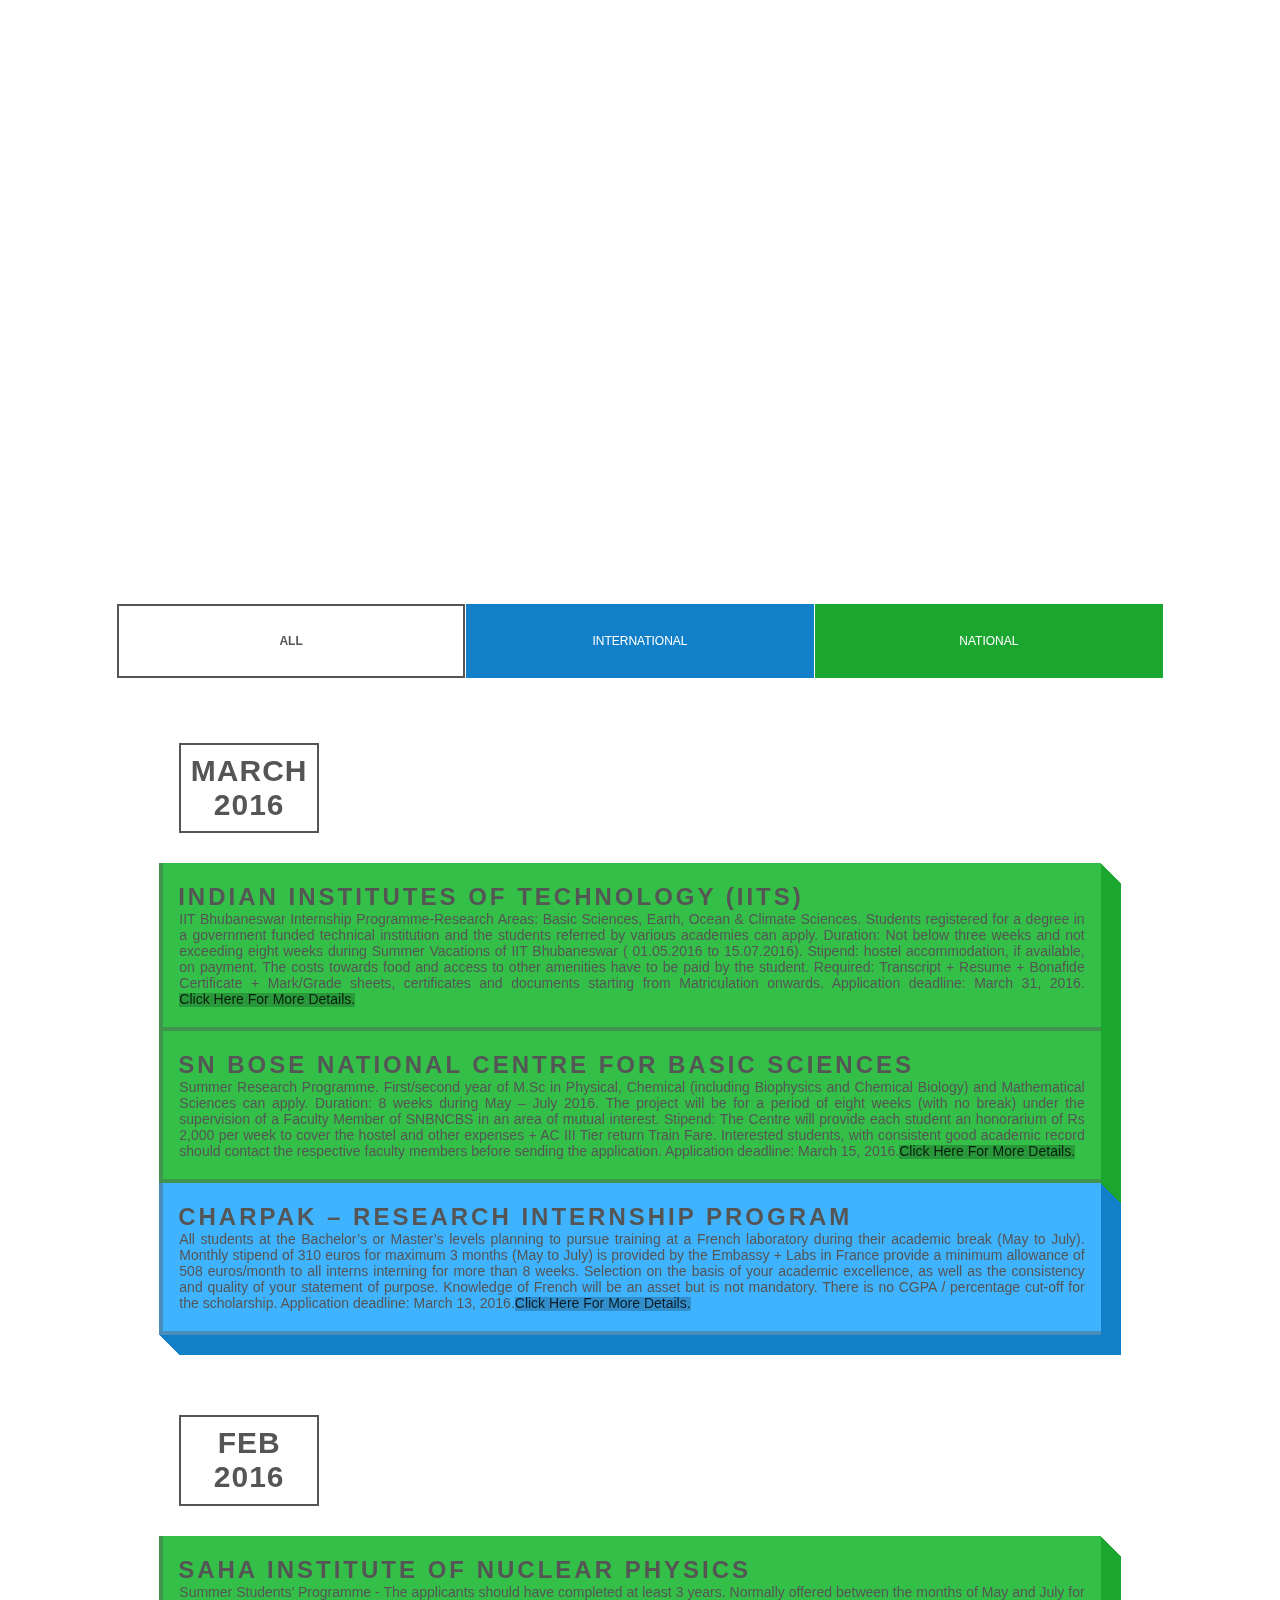
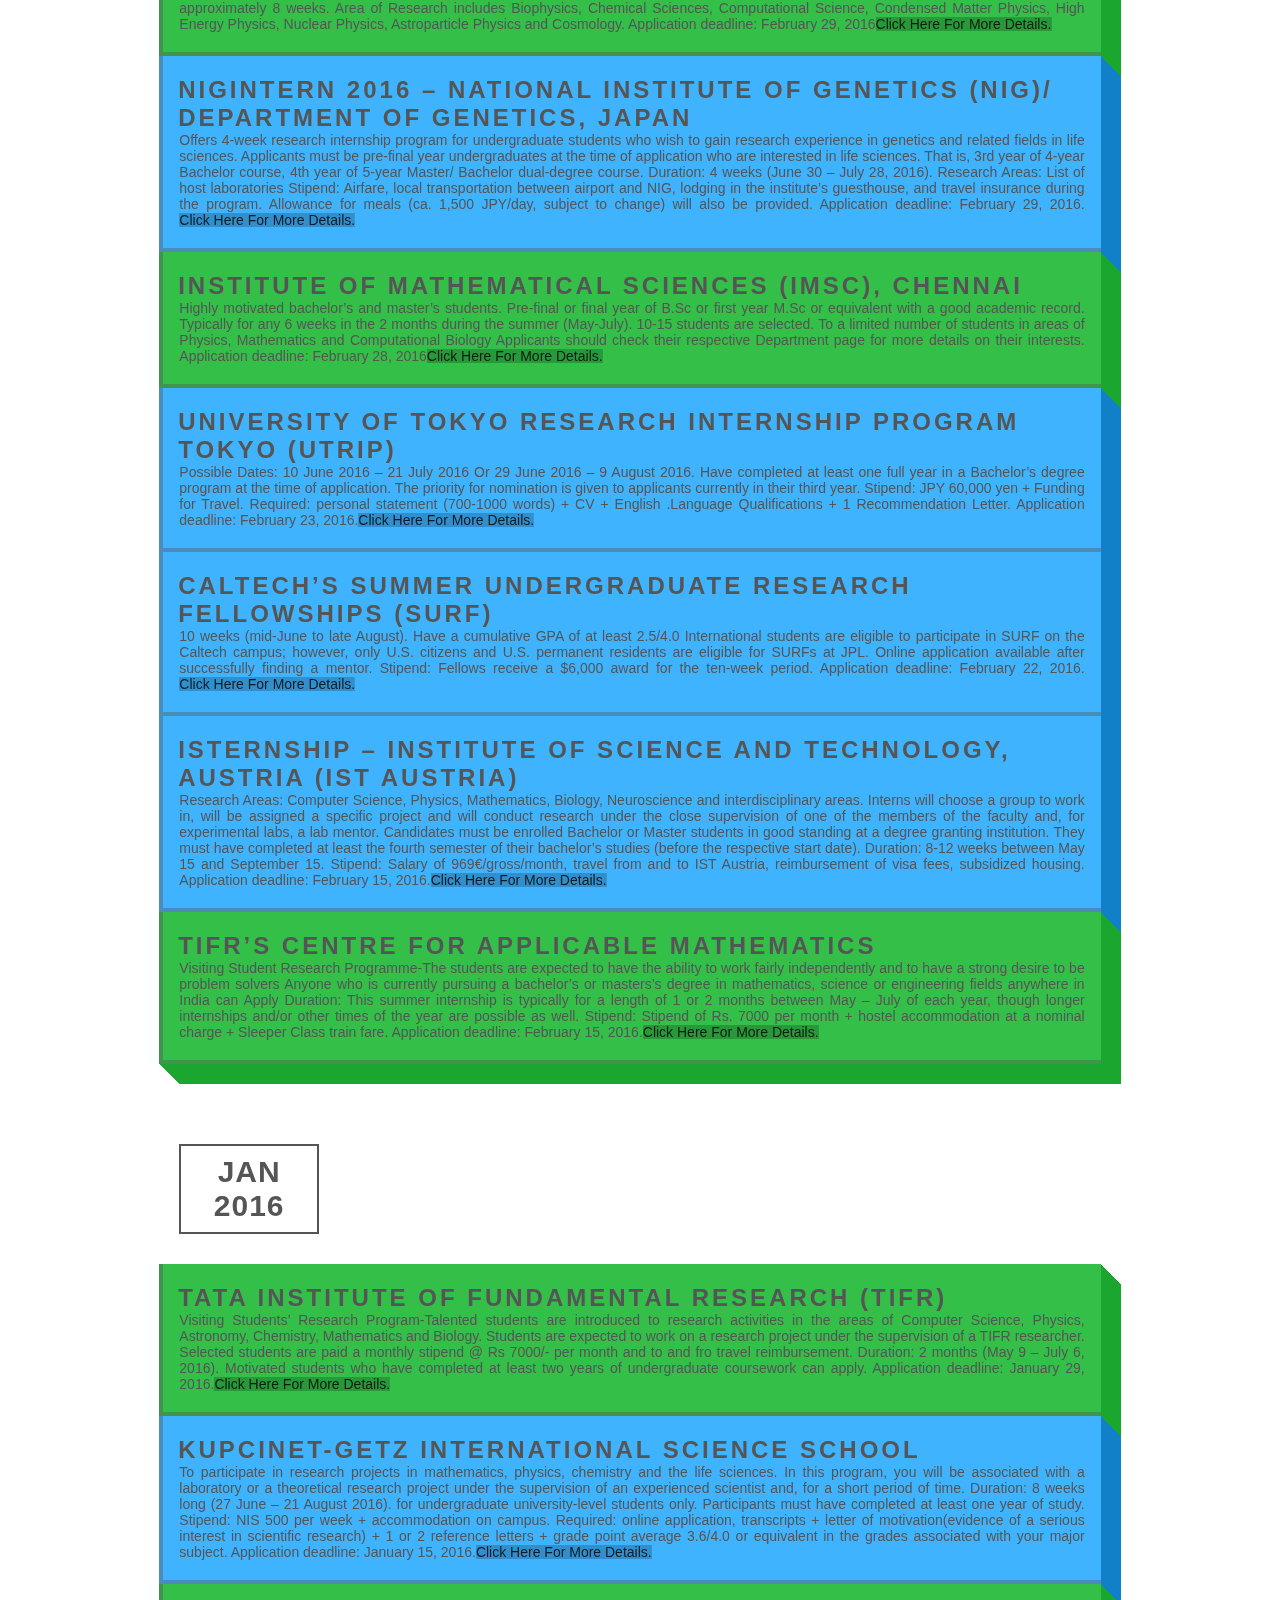
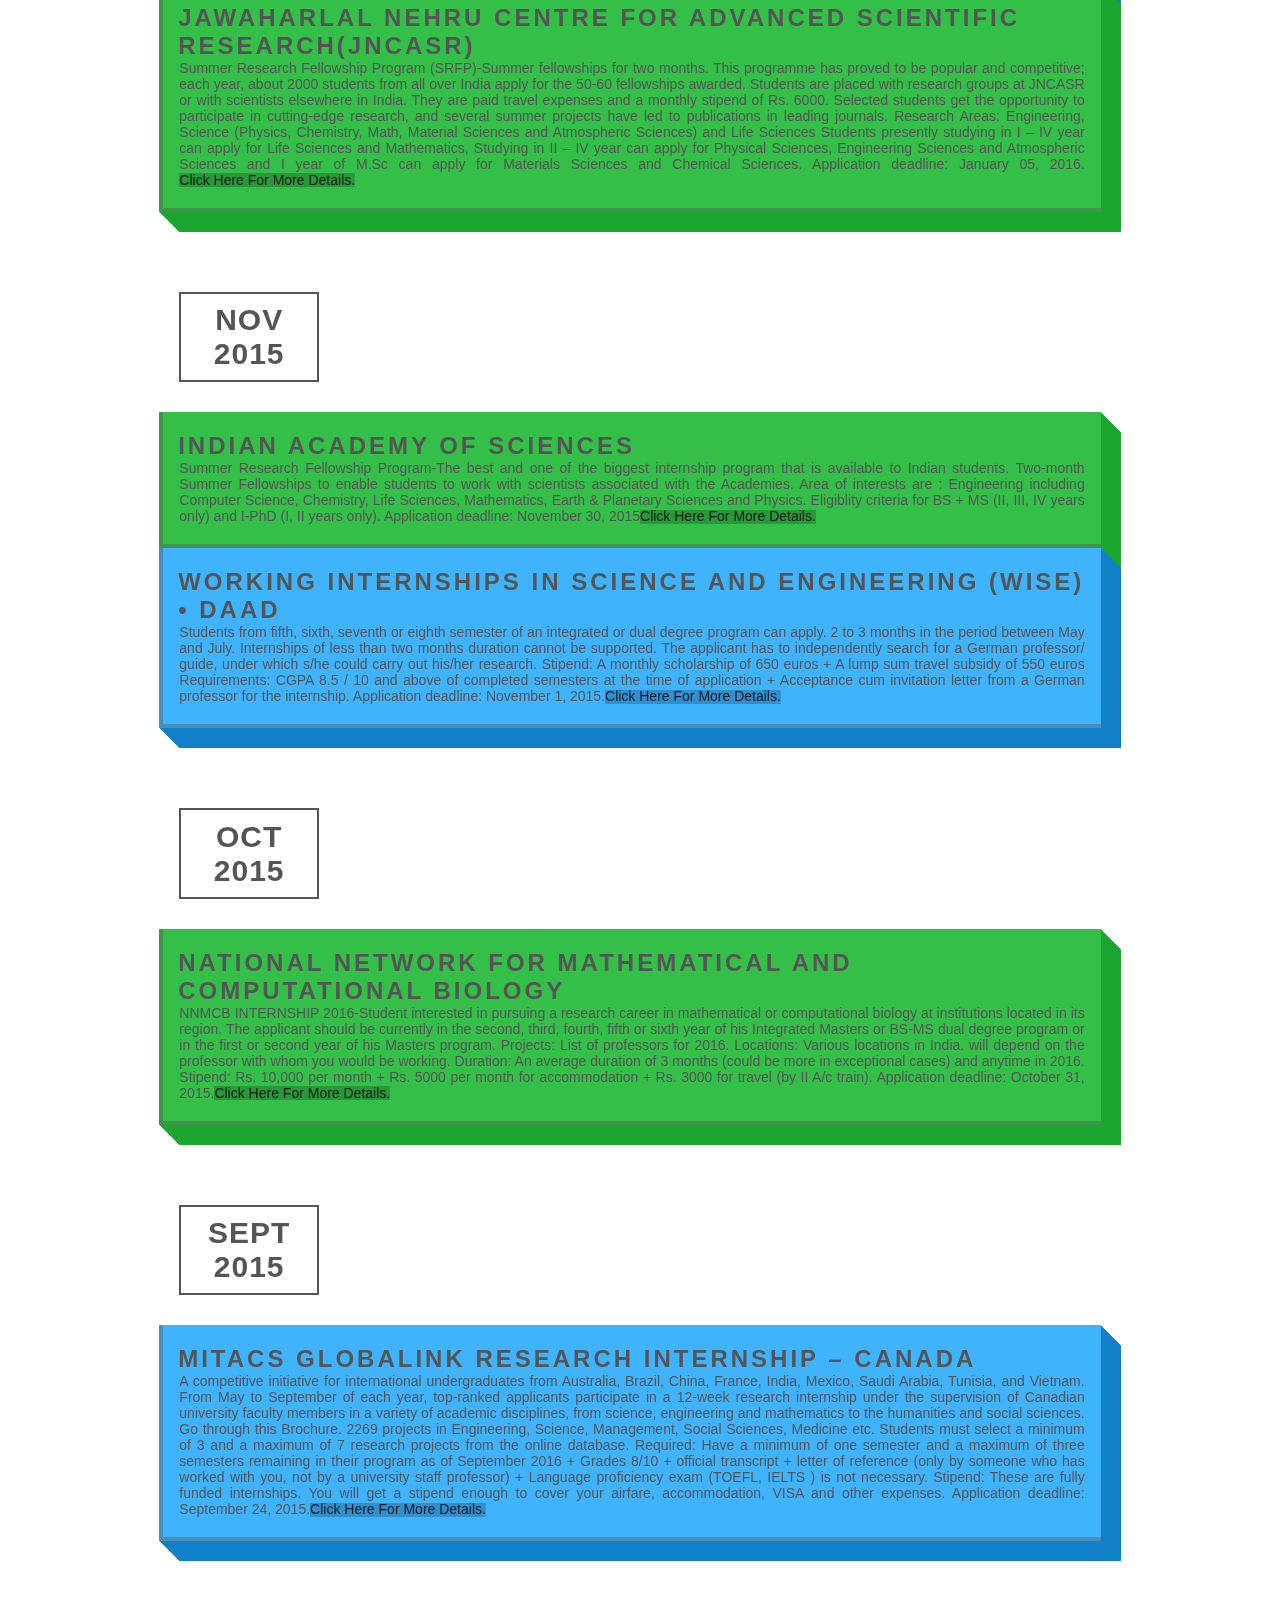
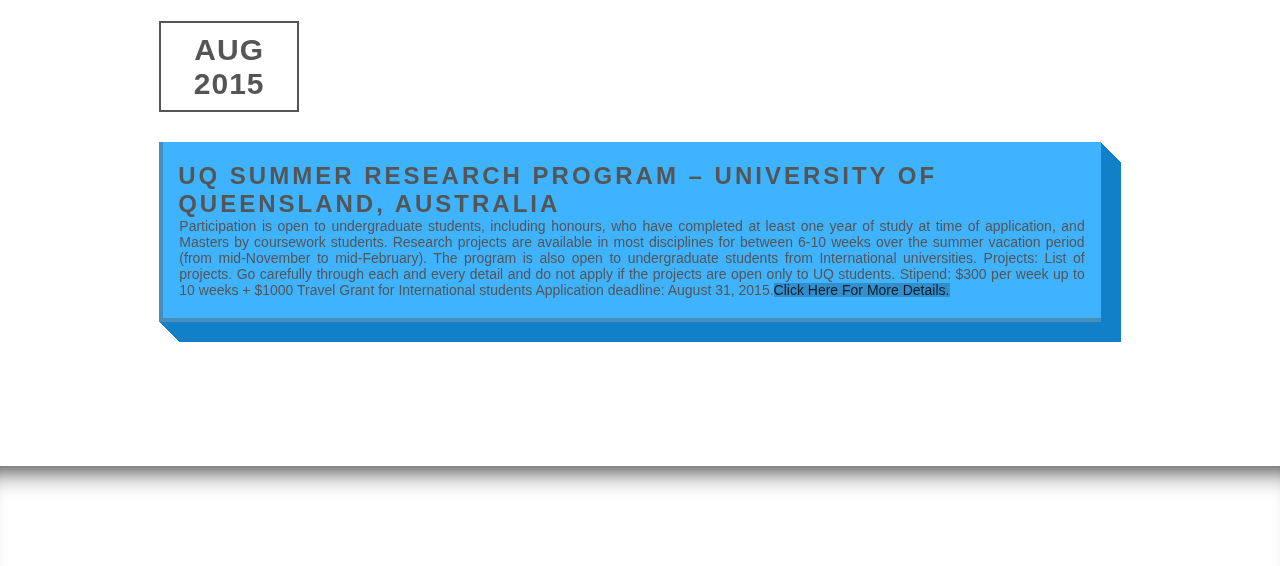
<file: Internships/Subjects/math.html>
<!DOCTYPE html lang="en-US">
<html>
<head>
		<meta charset="UTF-8" />
		<meta http-equiv="X-UA-Compatible" content="IE=edge,chrome=1"> 
		<meta name="viewport" content="width=device-width, initial-scale=1.0"> 
		<title>Internships | CDC, IISER-B</title>
		<meta name="description" content="Internships | Career Development Council, INDIAN INSTITUTE OF SCIENCE EDUCATION AND RESEARCH, BHOPAL." />
		<meta name="author" content="IISER-B" />
		<meta property="og:title" content="Internships."/>
		<meta property="og:url" content="index.html"/>
        <link rel="shortcut icon" href="../images/logo.png">
		<meta property="og:site_name" content="Career Development Council, IISER-B."/>
		<meta property="og:description" content="Internships | CDC, IISER-B."/>


<link rel='stylesheet' id='base-css'  href="../css/style8404.css?111ba3" type='text/css' media='all' />

<style type="text/css" media="all" id="siteorigin-panels-grids-wp_head">#pgc-35-0-0 , #pgc-35-0-1 , #pgc-35-0-2 , #pgc-35-0-3 , #pgc-35-0-4 , #pgc-35-0-5 { width:33.33% } #pg-35-0 , #pg-35-1 , #pg-35-2 , #pg-35-3 , #pg-35-4 { margin-bottom:30px } #pg-35-0 .panel-grid-cell { float:left } #pl-35 .panel-grid-cell .so-panel:last-child { margin-bottom:0px } #pg-35-0 { margin-left:-15px;margin-right:-15px } #pg-35-0 .panel-grid-cell { padding-left:15px;padding-right:15px } @media (max-width:780px){ #pg-35-0 .panel-grid-cell , #pg-35-1 .panel-grid-cell , #pg-35-2 .panel-grid-cell , #pg-35-3 .panel-grid-cell , #pg-35-4 .panel-grid-cell { float:none;width:auto } #pgc-35-0-0 , #pgc-35-0-1 , #pgc-35-0-2 , #pgc-35-0-3 , #pgc-35-0-4 { margin-bottom:30px } #pl-35 .panel-grid { margin-left:0;margin-right:0 } #pl-35 .panel-grid-cell { padding:0 }  } </style>





</head>

<body class="page-id-35 siteorigin-panels">

    <div id="container">
    <div class="title">
      <div class="title-body">
        <div class="title-content">
        <h1>Internships</h1>
        <div class="menu-primary-menu-container"><ul id="menu-primary-menu" class="menu"><li id="menu-item-5879" class="menu-item menu-item-type-post_type menu-item-object-page menu-item-5879"><a href="../index.html">Home</a></li>
<li id="menu-item-5883" class="menu-item menu-item-type-post_type menu-item-object-page menu-item-5883"><a href="physics.html">PHYSICS</a></li>
<li id="menu-item-5884" class="menu-item menu-item-type-post_type menu-item-object-page menu-item-5884"><a href="chemistry.html">CHEMISTRY</a></li>

<li id="menu-item-5881" class="menu-item menu-item-type-post_type menu-item-object-page menu-item-5881"><a href="biology.html">BIOLOGY</a></li>
<li id="menu-item-5882" class="menu-item menu-item-type-post_type menu-item-object-page current-menu-item page_item page-item-35 current_page_item menu-item-5882"><a href="math.html">MATHEMATICS</a></li>
<li id="menu-item-5881" class="menu-item menu-item-type-post_type menu-item-object-page menu-item-5881"><a href="earth.html">Earth Science</a></li>
<li id="menu-item-5880" class="menu-item menu-item-type-post_type menu-item-object-page menu-item-5880"><a href="schools.html">Summer/Winter School</a></li>
</ul></div>        
</div>
      </div>
    </div>
    
    
    <div class="py-content"></div>
    <div class="body-content">
      <div id="pl-35"><div class="panel-grid" id="pg-35-0" ><div class="panel-row-style-internships-controls internships-controls panel-row-style" ><div class="panel-grid-cell" id="pgc-35-0-0" ><div class="so-panel widget widget_text panel-first-child panel-last-child" id="panel-35-0-0-0">			<div class="textwidget"><p class="internships-a selected">All</p></div>
		</div></div><div class="panel-grid-cell" id="pgc-35-0-2" ><div class="so-panel widget widget_text panel-first-child panel-last-child" id="panel-35-0-2-0">			<div class="textwidget"><p class="internships-c">International</p></div>
		</div></div><div class="panel-grid-cell" id="pgc-35-0-3" ><div class="so-panel widget widget_text panel-first-child panel-last-child" id="panel-35-0-3-0">			<div class="textwidget"><p class="internships-d">National</p></div>
		</div></div></div></div>
        
        
        
        <div class="panel-grid" id="pg-35-1" ><div class="panel-grid-cell" id="pgc-35-1-0" ><div class="so-panel widget widget_text panel-first-child panel-last-child" id="panel-35-1-0-0"><div class="internships-date panel-widget-style" >			<div class="textwidget"><h3>MARCH 2016</h3></div>
		</div></div></div></div>
        
        <div class="panel-grid" id="pg-35-2" ><div class="panel-row-style-internships-item internships-item panel-row-style" style="margin-bottom: 50px;" ><div class="panel-grid-cell" id="pgc-35-2-0" >
        
                 <div class="so-panel widget widget_text panel-first-child panel-last-child" id="panel-35-2-0-0"><div class="internships-honor national-honor panel-widget-style"  >			<div class="textwidget"><h3>Indian Institutes of Technology (IITs)</h3>
<p>IIT Bhubaneswar Internship Programme-Research Areas: Basic Sciences, Earth, Ocean & Climate Sciences.
Students registered for a degree in a government funded technical institution and the students referred by various academies can apply.
Duration: Not below three weeks and not exceeding eight weeks during Summer Vacations of IIT Bhubaneswar ( 01.05.2016 to 15.07.2016).
Stipend: hostel accommodation, if available, on payment. The costs towards food and access to other amenities have to be paid by the student.
Required: Transcript + Resume + Bonafide Certificate + Mark/Grade sheets, certificates and documents starting from Matriculation onwards.
Application deadline: March 31, 2016.<a href="http://webapps.iitbbs.ac.in/internship-application/"> Click Here For More Details.</a></p><p></p></div>
		</div></div>
                  <div class="so-panel widget widget_text panel-first-child panel-last-child" id="panel-35-2-0-0"><div class="internships-honor national-honor panel-widget-style"  >			<div class="textwidget"><h3>SN Bose National Centre for Basic Sciences</h3>
<p>Summer Research Programme. First/second year of M.Sc in Physical, Chemical (including Biophysics and Chemical Biology) and Mathematical Sciences can apply. Duration: 8 weeks during May – July 2016. The project will be for a period of eight weeks (with no break) under the supervision of a Faculty Member of SNBNCBS in an area of mutual interest. Stipend: The Centre will provide each student an honorarium of Rs 2,000 per week to cover the hostel and other expenses + AC III Tier return Train Fare. Interested students, with consistent good academic record should contact the respective faculty members before sending the application. Application deadline: March 15, 2016.<a href="http://newweb.bose.res.in/linked-objects/linkageprogs/VASP/Summer%20Project%20Advertisement.pdf"> Click Here For More Details.</a></p><p></p></div>
		</div></div>

        
         <div class="so-panel widget widget_text panel-first-child" id="panel-35-4-0-0"><div class="internships-honor international-honor panel-widget-style" >			<div class="textwidget"><h3>Charpak – Research Internship Program</h3>
<p>All students at the Bachelor’s or Master’s levels planning to pursue training at a French laboratory during their academic break (May to July).
Monthly stipend of 310 euros for maximum 3 months (May to July) is provided by the Embassy + Labs in France provide a minimum allowance of 508 euros/month to all interns interning for more than 8 weeks.
Selection on the basis of your academic excellence, as well as the consistency and quality of your statement of purpose. Knowledge of French will be an asset but is not mandatory. There is no CGPA / percentage cut-off for the scholarship.
Application deadline: March 13, 2016.<a href="http://www.inde.campusfrance.org/en/page/charpak-research-internship-program"> Click Here For More Details.</a></p><p></p></div>
		</div></div> 


        
        
        </div></div></div>
        
        
            <div class="panel-grid" id="pg-35-3" ><div class="panel-grid-cell" id="pgc-35-3-0" >
        <div class="so-panel widget widget_text panel-first-child panel-last-child" id="panel-35-3-0-0"><div class="internships-date panel-widget-style" >	
        <div class="textwidget"><h3>Feb 2016</h3></div>
		</div></div>
        </div></div>
        
        <div class="panel-grid" id="pg-35-4" >
        <div class="panel-row-style-internships-item internships-item panel-row-style" style="margin-bottom: 50px;" >
        <div class="panel-grid-cell" id="pgc-35-4-0" >
        <div class="so-panel widget widget_text panel-first-child panel-last-child" id="panel-35-2-0-0"><div class="internships-honor national-honor panel-widget-style"  >			<div class="textwidget"><h3>Saha Institute of Nuclear Physics</h3>
<p>Summer Students’ Programme - The applicants should have completed at least 3 years. Normally offered between the months of May and July for approximately 8 weeks. Area of Research includes Biophysics, Chemical Sciences, Computational Science, Condensed Matter Physics, High Energy Physics, Nuclear Physics, Astroparticle Physics and Cosmology. Application deadline: February 29, 2016<a href="http://www.saha.ac.in/web/education/summer-students"> Click Here For More Details.</a></p><p></p></div>
		</div></div>
        
        <div class="so-panel widget widget_text panel-first-child" id="panel-35-4-0-0"><div class="internships-honor international-honor panel-widget-style" >			<div class="textwidget"><h3>NIGINTERN 2016 – National Institute of Genetics (NIG)/ Department of Genetics, Japan</h3>
<p>Offers 4-week research internship program for undergraduate students who wish to gain research experience in genetics and related fields in life sciences.
Applicants must be pre-final year undergraduates at the time of application who are interested in life sciences. That is, 3rd year of 4-year Bachelor course, 4th year of 5-year Master/ Bachelor dual-degree course.
Duration: 4 weeks (June 30 – July 28, 2016).
Research Areas: List of host laboratories 
Stipend:  Airfare, local transportation between airport and NIG, lodging in the institute’s guesthouse, and travel insurance during the program. Allowance for meals (ca. 1,500 JPY/day, subject to change) will also be provided.
Application deadline: February 29, 2016.<a href="https://www.nig.ac.jp/jimu/soken/intern/"> Click Here For More Details.</a></p><p></p></div>
		</div></div> 
    
        <div class="so-panel widget widget_text panel-first-child panel-last-child" id="panel-35-2-0-0"><div class="internships-honor national-honor panel-widget-style"  >			<div class="textwidget"><h3>Institute of Mathematical Sciences (IMSc), Chennai</h3>
<p>Highly motivated bachelor’s and master’s students. Pre-final or final year of B.Sc or first year M.Sc or equivalent with a good academic record. Typically for any 6 weeks in the 2 months during the summer (May-July). 10-15 students are selected. To a limited number of students in areas of Physics, Mathematics and  Computational Biology Applicants should check their respective Department page for more details on their interests. Application deadline: February 28, 2016<a href="https://www.imsc.res.in/biology_summer_research_programme"> Click Here For More Details.</a></p><p></p></div>
		</div></div>


        <div class="so-panel widget widget_text panel-first-child" id="panel-35-4-0-0"><div class="internships-honor international-honor panel-widget-style" >			<div class="textwidget"><h3>University of Tokyo Research Internship Program Tokyo (UTRIP)</h3>
<p>Possible Dates: 10 June 2016 – 21 July 2016 Or 29 June 2016 – 9 August 2016.
Have completed at least one full year in a Bachelor’s degree program at the time of application. The priority for nomination is given to applicants currently in their third year.
Stipend: JPY 60,000 yen + Funding for Travel.
Required: personal statement (700-1000 words) + CV + English .Language Qualifications + 1 Recommendation Letter.
Application deadline: February 23, 2016.<a href="http://www.s.u-tokyo.ac.jp/en/utrip/apply-now/#check1"> Click Here For More Details.</a></p><p></p></div>
		</div></div> 
        
                
        <div class="so-panel widget widget_text panel-first-child" id="panel-35-4-0-0"><div class="internships-honor international-honor panel-widget-style" >			<div class="textwidget"><h3>Caltech’s Summer Undergraduate Research Fellowships (SURF)</h3>
<p>10 weeks (mid-June to late August). Have a cumulative GPA of at least 2.5/4.0
International students are eligible to participate in SURF on the Caltech campus; however, only U.S. citizens and U.S. permanent residents are eligible for SURFs at JPL.
Online application available after successfully finding a mentor.
Stipend: Fellows receive a $6,000 award for the ten-week period.
Application deadline: February 22, 2016.<a href="http://sfp.caltech.edu/programs/surf/program_description"> Click Here For More Details.</a></p><p></p></div>
		</div></div> 
        
        
        <div class="so-panel widget widget_text panel-first-child" id="panel-35-4-0-0"><div class="internships-honor international-honor panel-widget-style" >			<div class="textwidget"><h3>ISTernship – Institute of Science and Technology, Austria (IST Austria)</h3>
<p>Research Areas: Computer Science, Physics, Mathematics, Biology, Neuroscience and interdisciplinary areas.
Interns will choose a group to work in, will be assigned a specific project and will conduct research under the close supervision of one of the members of the faculty and, for experimental labs, a lab mentor.
Candidates must be enrolled Bachelor or Master students in good standing at a degree granting institution. They must have completed at least the fourth semester of their bachelor’s studies (before the respective start date).
Duration: 8-12 weeks between May 15 and September 15.
Stipend: Salary of 969€/gross/month, travel from and to IST Austria, reimbursement of visa fees, subsidized housing.
Application deadline: February 15, 2016.<a href="https://ist.ac.at/research/internships/"> Click Here For More Details.</a></p><p></p></div>
		</div></div> 
        
      

                      
       
                <div class="so-panel widget widget_text panel-first-child panel-last-child" id="panel-35-2-0-0"><div class="internships-honor national-honor panel-widget-style"  >			<div class="textwidget"><h3>TIFR’s Centre for Applicable Mathematics</h3>
<p>Visiting Student Research Programme-The students are expected to have the ability to work fairly independently and to have a strong desire to be problem solvers
Anyone who is currently pursuing a bachelor’s or masters’s degree in mathematics, science or engineering fields anywhere in India can Apply
Duration: This summer internship is typically for a length of 1 or 2 months between May – July of each year, though longer internships and/or other times of the year are possible as well.
Stipend:  Stipend of Rs. 7000 per month + hostel accommodation at a nominal charge + Sleeper Class train fare.
Application deadline: February 15, 2016.<a href="http://www.math.tifrbng.res.in/academic/internships"> Click Here For More Details.</a></p><p></p></div>
		</div></div> 
                
               </div></div></div>

        
        
        <div class="panel-grid" id="pg-35-1" ><div class="panel-grid-cell" id="pgc-35-1-0" ><div class="so-panel widget widget_text panel-first-child panel-last-child" id="panel-35-1-0-0"><div class="internships-date panel-widget-style" >			<div class="textwidget"><h3>JAN 2016</h3></div>
		</div></div></div></div>
        
        <div class="panel-grid" id="pg-35-2" ><div class="panel-row-style-internships-item internships-item panel-row-style" style="margin-bottom: 50px;" ><div class="panel-grid-cell" id="pgc-35-2-0" >
        
                <div class="so-panel widget widget_text panel-first-child panel-last-child" id="panel-35-2-0-0"><div class="internships-honor national-honor panel-widget-style"  >			<div class="textwidget"><h3>Tata Institute of Fundamental Research (TIFR)</h3>
<p>Visiting Students’ Research Program-Talented students are introduced to research activities in the areas of Computer Science, Physics, Astronomy, Chemistry, Mathematics and Biology. Students are expected to work on a research project under the supervision of a TIFR researcher. Selected students are paid a monthly stipend @ Rs 7000/- per month and to and fro travel reimbursement. Duration: 2 months (May 9 – July 6, 2016). Motivated students who have completed at least two years of undergraduate coursework can apply. Application deadline: January 29, 2016.<a href="https://www.imsc.res.in/biology_summer_research_programme"> Click Here For More Details.</a></p><p></p></div>
		</div></div>

                
        <div class="so-panel widget widget_text panel-first-child" id="panel-35-4-0-0"><div class="internships-honor international-honor panel-widget-style" >			<div class="textwidget"><h3>Kupcinet-Getz International Science School </h3>
<p>To participate in research projects in mathematics, physics, chemistry and the life sciences.
In this program, you will be associated with a laboratory or a theoretical research project under the supervision of an experienced scientist and, for a short period of time.
Duration: 8 weeks long (27 June – 21 August 2016).
for undergraduate university-level students only. Participants must have completed at least one year of study.
Stipend: NIS 500 per week + accommodation on campus.
Required: online application, transcripts + letter of motivation(evidence of a serious interest in scientific research) + 1 or 2 reference letters + grade point average 3.6/4.0 or equivalent in the grades associated with your major subject.
Application deadline: January 15, 2016.<a href="http://www.weizmann.org.uk/the-kupcinet-getz-international-summer-school/"> Click Here For More Details.</a></p><p></p></div>
		</div></div>
                <div class="so-panel widget widget_text panel-first-child panel-last-child" id="panel-35-2-0-0"><div class="internships-honor national-honor panel-widget-style"  >			<div class="textwidget"><h3>Jawaharlal Nehru Centre for Advanced Scientific Research(JNCASR)</h3>
<p>Summer Research Fellowship Program (SRFP)-Summer fellowships for two months. This programme has proved to be popular and competitive; each year, about 2000 students from all over India apply for the 50-60 fellowships awarded. Students are placed with research groups at JNCASR or with scientists elsewhere in India. They are paid travel expenses and a monthly stipend of Rs. 6000. Selected students get the opportunity to participate in cutting-edge research, and several summer projects have led to publications in leading journals. Research Areas: Engineering, Science (Physics, Chemistry, Math, Material Sciences and Atmospheric Sciences) and Life Sciences Students presently studying in I – IV year can apply for Life Sciences and Mathematics, Studying in II – IV year can apply for Physical Sciences, Engineering Sciences and Atmospheric Sciences and I year of M.Sc can apply for Materials Sciences and Chemical Sciences. Application deadline: January 05, 2016.<a href="http://www.jncasr.ac.in/fe/srfp.php"> Click Here For More Details.</a></p><p></p></div>
		</div></div>
 

        
        
        </div></div></div>
        
        
        <div class="panel-grid" id="pg-35-3" ><div class="panel-grid-cell" id="pgc-35-3-0" >
        <div class="so-panel widget widget_text panel-first-child panel-last-child" id="panel-35-3-0-0"><div class="internships-date panel-widget-style" >	
        <div class="textwidget"><h3>NOV 2015</h3></div>
		</div></div>
        </div></div>
        
        <div class="panel-grid" id="pg-35-4" >
        <div class="panel-row-style-internships-item internships-item panel-row-style" style="margin-bottom: 50px;" >
        <div class="panel-grid-cell" id="pgc-35-4-0" >
        <div class="so-panel widget widget_text panel-first-child panel-last-child" id="panel-35-2-0-0"><div class="internships-honor national-honor panel-widget-style"  >			<div class="textwidget"><h3>Indian Academy of Sciences</h3>
<p>Summer Research Fellowship Program-The best and one of the biggest internship program that is available to Indian students. Two-month Summer Fellowships to enable students to work with scientists associated with the Academies. Area of interests are : Engineering including Computer Science, Chemistry, Life Sciences, Mathematics, Earth & Planetary Sciences and Physics. Eligiblity criteria for BS + MS (II, III, IV years only) and I-PhD (I, II years only). Application deadline: November 30, 2015<a href="http://web-japps.ias.ac.in:8080/fellowship2016/"> Click Here For More Details.</a></p><p></p></div>
		</div></div>
        
            <div class="so-panel widget widget_text panel-first-child" id="panel-35-4-0-0"><div class="internships-honor international-honor panel-widget-style" >			<div class="textwidget"><h3>Working Internships in Science and Engineering (WISE) • DAAD </h3>
<p>Students from fifth, sixth, seventh or eighth semester of an integrated or dual degree program can apply.
2 to 3 months in the period between May and July. Internships of less than two months duration cannot be supported.
The applicant has to independently search for a German professor/ guide, under which s/he could carry out his/her research.
Stipend: A monthly scholarship of 650 euros +  A lump sum travel subsidy of 550 euros
Requirements: CGPA 8.5 / 10 and above of completed semesters at the time of application + Acceptance cum invitation letter from a German professor for the internship.
Application deadline: November 1, 2015.<a href="https://www.daad.de/deutschland/stipendium/datenbank/en/21148-scholarship-database/?status=1&origin=4&subjectGrps=&daad=1&q=wise&page=1&detail=50015295"> Click Here For More Details.</a></p><p></p></div>
		</div></div>
        
               </div></div></div>
               
               
               
                       
        
        <div class="panel-grid" id="pg-35-3" ><div class="panel-grid-cell" id="pgc-35-3-0" >
        <div class="so-panel widget widget_text panel-first-child panel-last-child" id="panel-35-3-0-0"><div class="internships-date panel-widget-style" >	
        <div class="textwidget"><h3>OCT 2015</h3></div>
		</div></div>
        </div></div>
        
        <div class="panel-grid" id="pg-35-4" >
        <div class="panel-row-style-internships-item internships-item panel-row-style" style="margin-bottom: 50px;" >
        <div class="panel-grid-cell" id="pgc-35-4-0" >
           
        <div class="so-panel widget widget_text panel-first-child panel-last-child" id="panel-35-2-0-0"><div class="internships-honor national-honor panel-widget-style"  >			<div class="textwidget"><h3>National Network for Mathematical and Computational Biology</h3>
<p>NNMCB INTERNSHIP 2016-Student  interested in pursuing a research career in mathematical or computational biology at institutions located in its region. The applicant should be currently in the second, third, fourth, fifth or sixth year of his Integrated Masters or BS-MS dual degree program or in the first or second year of his Masters program. Projects: List of professors for 2016. Locations: Various locations in India. will depend on the professor with whom you would be working. Duration: An average duration of 3 months (could be more in exceptional cases) and anytime in 2016. Stipend: Rs. 10,000 per month + Rs. 5000 per month for accommodation + Rs. 3000 for travel (by II A/c train). Application deadline: October 31, 2015.<a href="http://www.iiserpune.ac.in/~mbio/?q=nnmcb/internship"> Click Here For More Details.</a></p><p></p></div>
		</div></div>

        
        
               </div></div></div>
               
               
                       
        
        <div class="panel-grid" id="pg-35-3" ><div class="panel-grid-cell" id="pgc-35-3-0" >
        <div class="so-panel widget widget_text panel-first-child panel-last-child" id="panel-35-3-0-0"><div class="internships-date panel-widget-style" >	
        <div class="textwidget"><h3>SEPT 2015</h3></div>
		</div></div>
        </div></div>
        
        <div class="panel-grid" id="pg-35-4" >
        <div class="panel-row-style-internships-item internships-item panel-row-style" style="margin-bottom: 50px;" >
        <div class="panel-grid-cell" id="pgc-35-4-0" >
        
         <div class="so-panel widget widget_text panel-first-child" id="panel-35-4-0-0"><div class="internships-honor international-honor panel-widget-style" >			<div class="textwidget"><h3>Mitacs Globalink Research Internship – Canada</h3>
<p>A competitive initiative for international undergraduates from Australia, Brazil, China, France, India, Mexico, Saudi Arabia, Tunisia, and Vietnam.
From May to September of each year, top-ranked applicants participate in a 12-week research internship under the supervision of Canadian university faculty members in a variety of academic disciplines, from science, engineering and mathematics to the humanities and social sciences. Go through this Brochure.
2269 projects in Engineering, Science, Management, Social Sciences, Medicine etc.
Students must select a minimum of 3 and a maximum of 7 research projects from the online database.
Required: Have a minimum of one semester and a maximum of three semesters remaining in their program as of September 2016 + Grades 8/10 + official transcript + letter of reference (only by someone who has worked with you, not by a university staff professor) + Language proficiency exam (TOEFL, IELTS ) is not necessary.
Stipend: These are fully funded internships. You will get a stipend enough to cover your airfare, accommodation, VISA and other expenses.
Application deadline:  September 24, 2015.<a href="https://www.mitacs.ca/en/programs/globalink/globalink-research-internship5"> Click Here For More Details.</a></p><p></p></div>
		</div></div>
        
        
               </div></div></div>
               <div class="panel-grid" id="pg-35-4" >
        <div class="panel-row-style-internships-item internships-item panel-row-style" style="margin-bottom: 50px;" >
        <div class="panel-grid-cell" id="pgc-35-4-0" >
        
        
        <div class="panel-grid" id="pg-35-1" ><div class="panel-grid-cell" id="pgc-35-1-0" ><div class="so-panel widget widget_text panel-first-child panel-last-child" id="panel-35-1-0-0"><div class="internships-date panel-widget-style" >			<div class="textwidget"><h3>AUG 2015</h3></div>
		</div></div></div></div>
        
              <div class="so-panel widget widget_text panel-first-child" id="panel-35-4-0-0"><div class="internships-honor international-honor panel-widget-style" >			<div class="textwidget"><h3>UQ Summer Research Program – University of Queensland, Australia</h3>
<p>Participation is open to undergraduate students, including honours, who have completed at least one year of study at time of application, and Masters by coursework students.
Research projects are available in most disciplines for between 6-10 weeks over the summer vacation period (from mid-November to mid-February).
The program is also open to undergraduate students from International universities.
Projects: List of projects. Go carefully through each and every detail and do not apply if the projects are open only to UQ students.
Stipend:  $300 per week up to 10 weeks + $1000 Travel Grant for International students
Application deadline: August 31, 2015.<a href="http://www.uq.edu.au/uqadvantage/summer-research"> Click Here For More Details.</a></p><p></p></div>
		</div></div>
		</div></div></div>
        
        
         
         
                       
        
        

</div></div></div>

        
        
        
      
<footer>
</footer>
<script type='text/javascript' src="../js/jquery.min8404.js?111ba3"></script>

<script type='text/javascript'>

"use strict";jQuery(window).load(function(){jQuery("#status").fadeOut()}),$(window).on("scroll",function(){$.each(function(){var e=$(this).contents().find("head");e.length&&e.append("<style>.internships { max-width: 100% !important; width: 99.65% !important; } .internships .stream { max-width: none !important; width: 100% !important; }</style>"),$("#twitter-widget-0").append($("<div class=internships>"))});

var e=$(document).scrollTop();e/=150,$(".title h1").css({opacity:1-e}),$(".title p").css({opacity:1-e}),$(".title .menu-primary-menu-container").css({opacity:1-e})}),
$(".internships-a").click(function(){$(".internships-a").addClass("selected"),$(".internships-c").removeClass("selected"),$(".internships-d").removeClass("selected"),$(".international-honor").removeClass("not-selected"),$(".national-honor").removeClass("not-selected")}),
$(".internships-c").click(function(){$(".internships-c").addClass("selected"),$(".internships-a").removeClass("selected"),$(".internships-d").removeClass("selected"),$(".international-honor").removeClass("not-selected"),$(".national-honor").addClass("not-selected")}),
$(".internships-d").click(function(){$(".internships-d").addClass("selected"),$(".internships-c").removeClass("selected"),$(".internships-a").removeClass("selected"),$(".national-honor").removeClass("not-selected"),$(".international-honor").addClass("not-selected")});
</script>

</body>
</html>
</file>
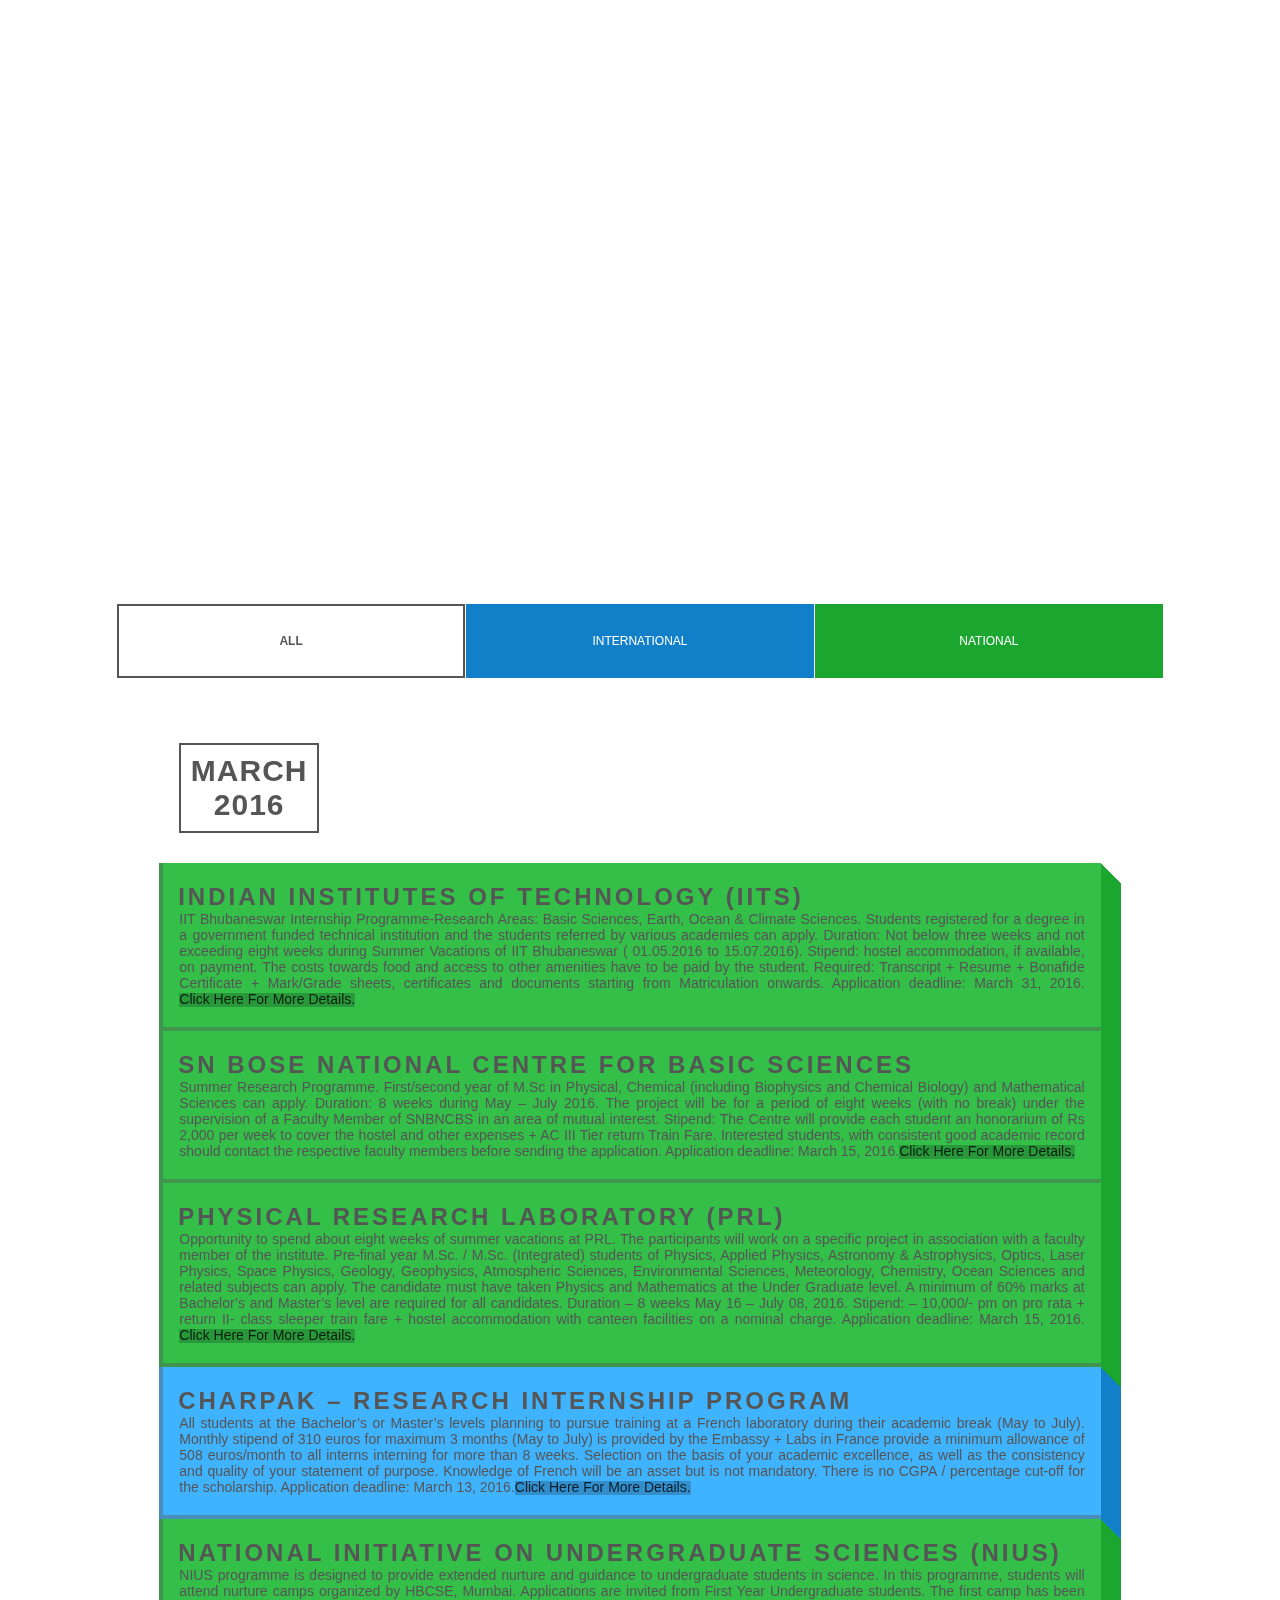
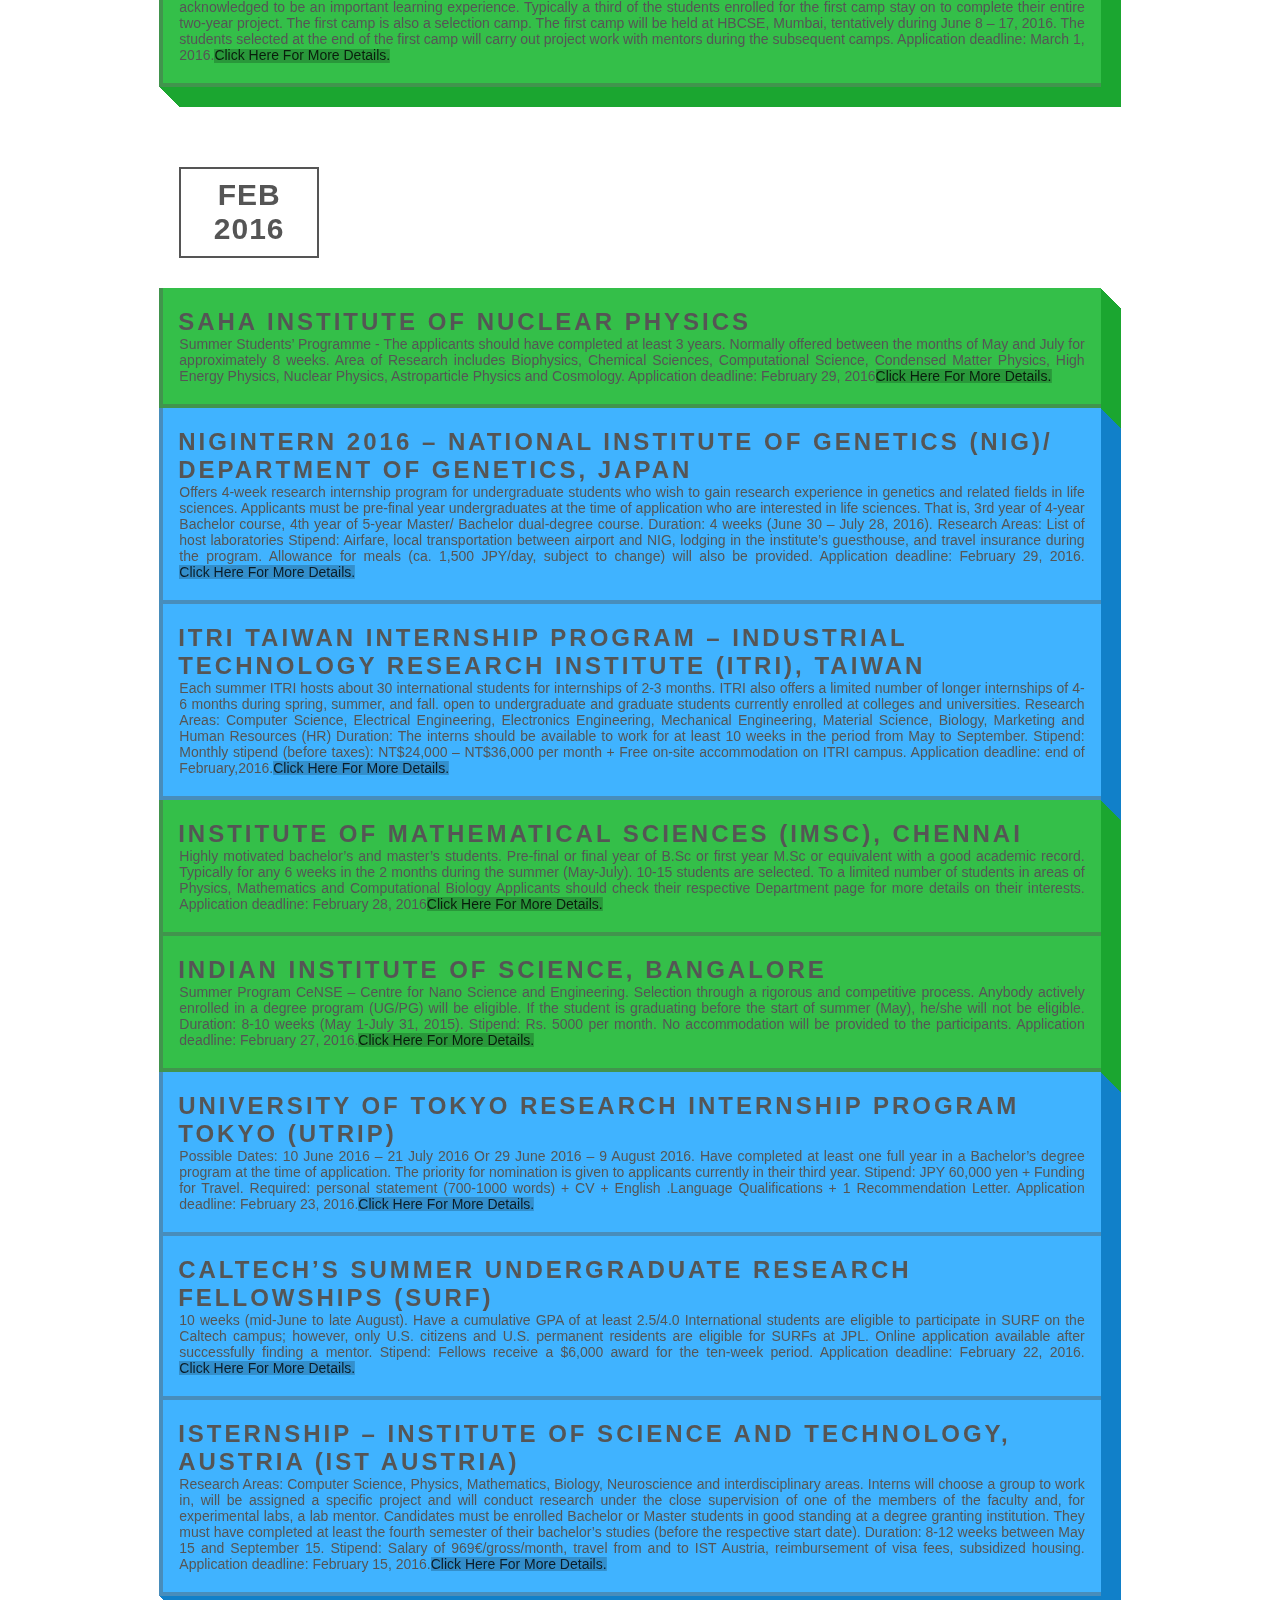
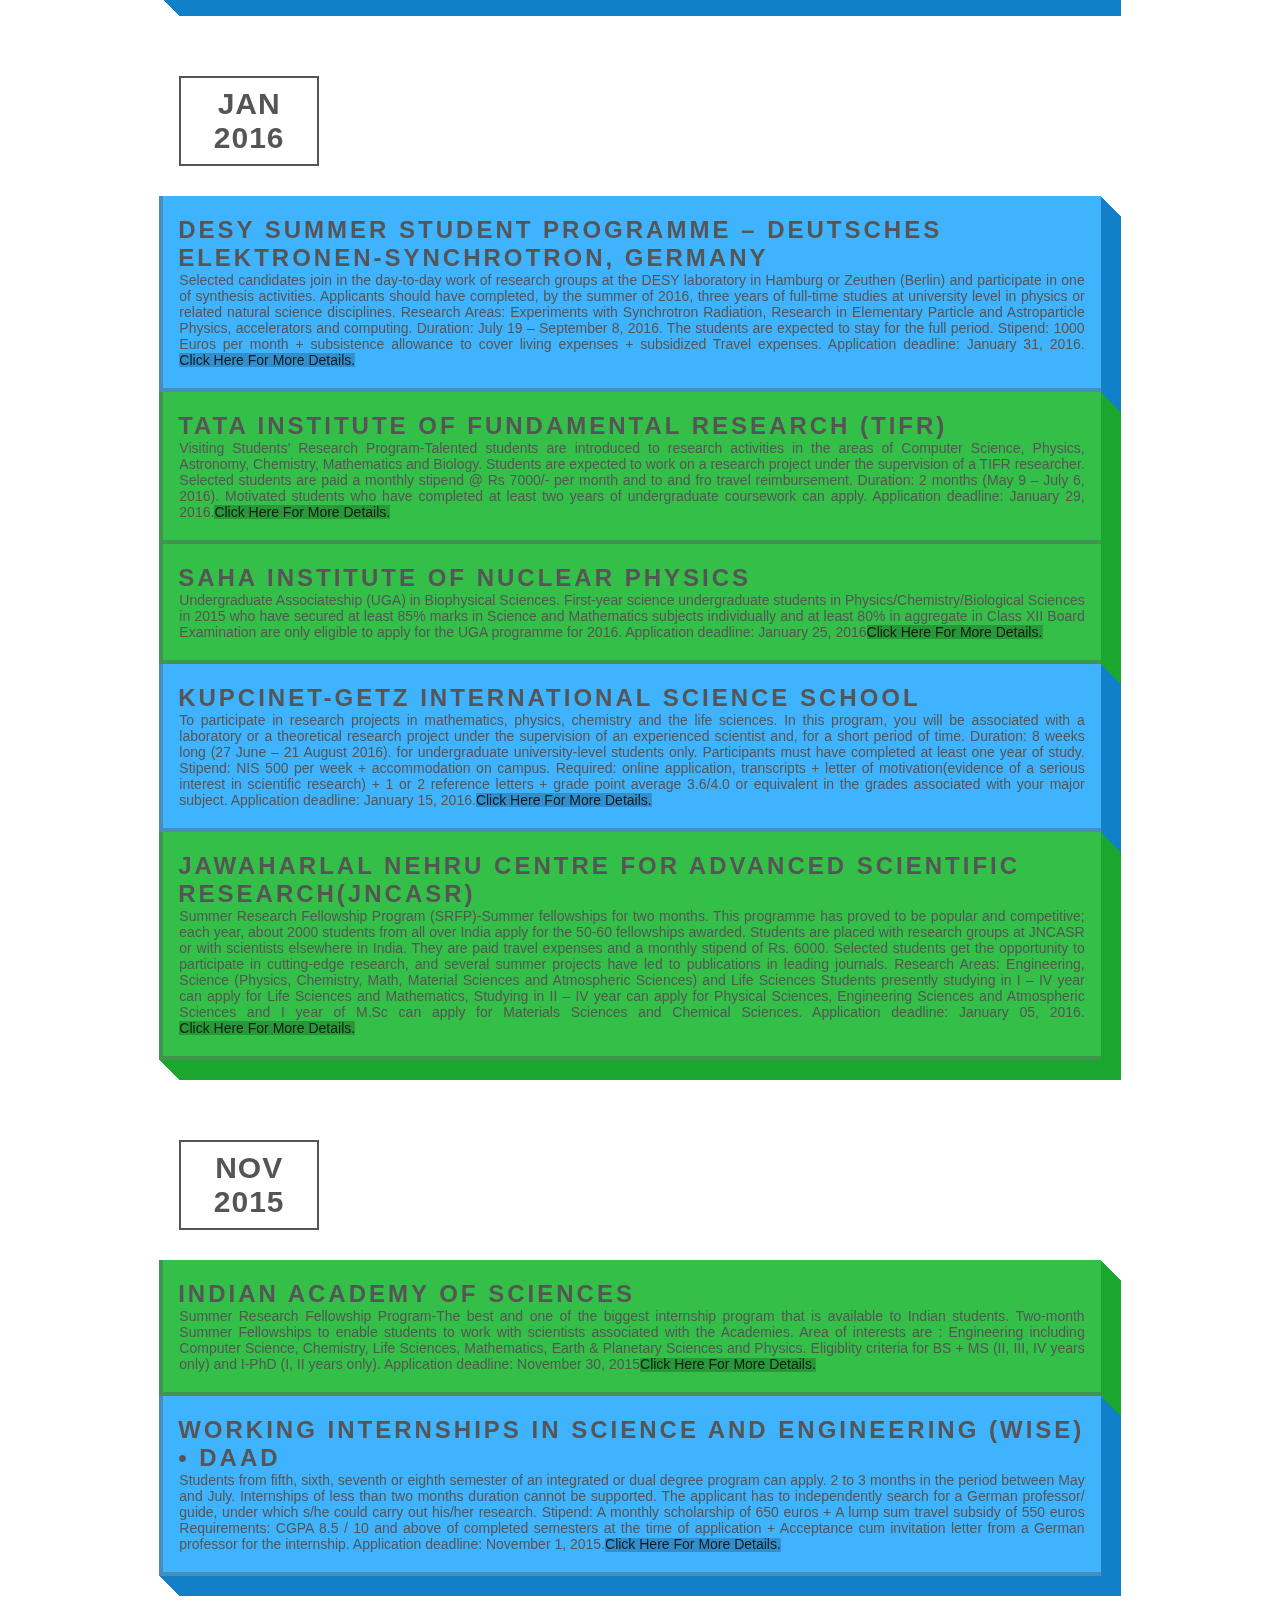
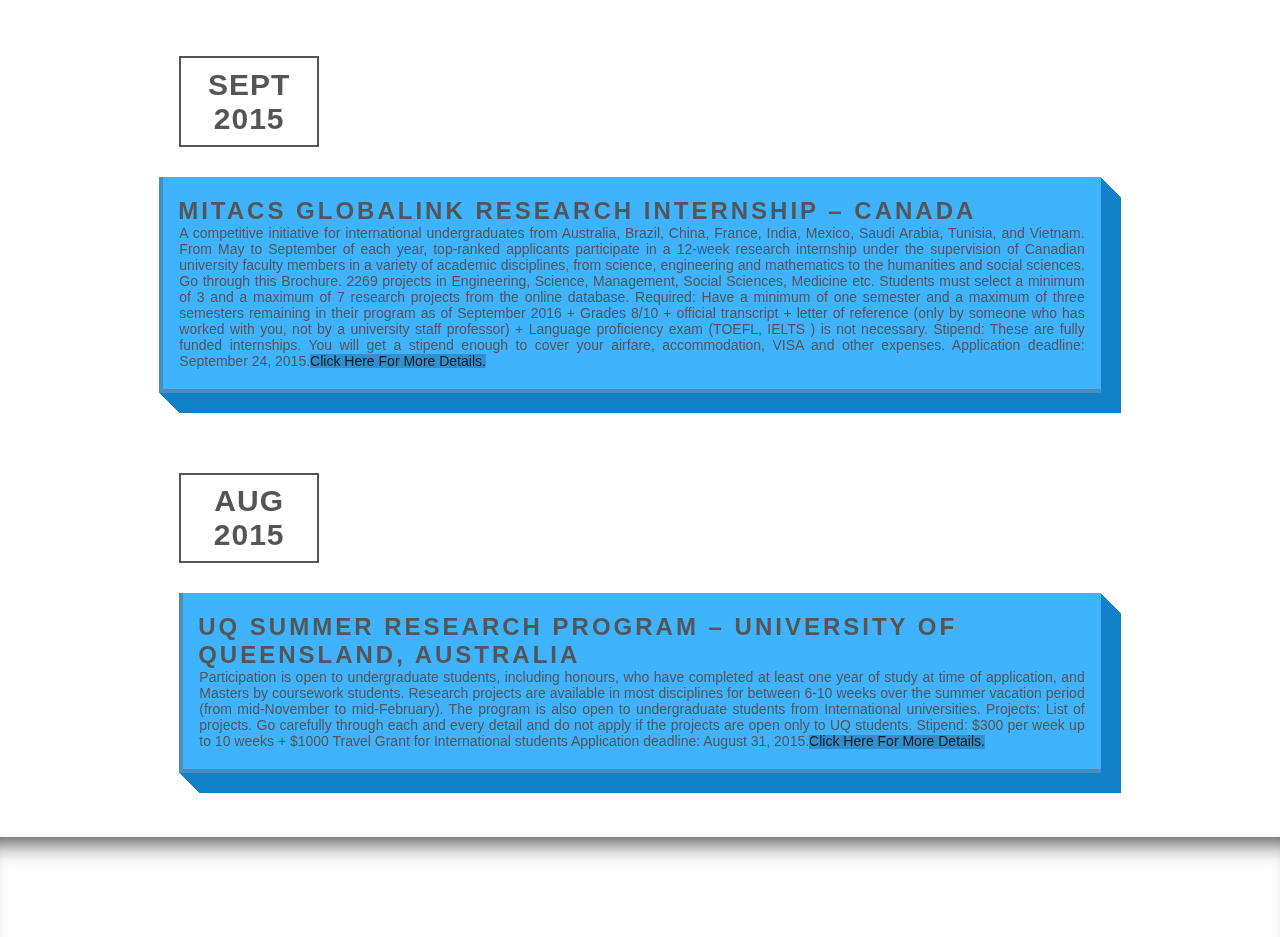
<file: Internships/Subjects/physics.html>
<!DOCTYPE html lang="en-US">
<html>
<head>
		<meta charset="UTF-8" />
		<meta http-equiv="X-UA-Compatible" content="IE=edge,chrome=1"> 
		<meta name="viewport" content="width=device-width, initial-scale=1.0"> 
		<title>Internships | CDC, IISER-B</title>
		<meta name="description" content="Internships | Career Development Council, INDIAN INSTITUTE OF SCIENCE EDUCATION AND RESEARCH, BHOPAL." />
		<meta name="author" content="IISER-B" />
		<meta property="og:title" content="Internships."/>
		<meta property="og:url" content="index.html"/>
        <link rel="shortcut icon" href="../images/logo.png">
		<meta property="og:site_name" content="Career Development Council, IISER-B."/>
		<meta property="og:description" content="Internships | CDC, IISER-B."/>


<link rel='stylesheet' id='base-css'  href="../css/style8404.css?111ba3" type='text/css' media='all' />

<style type="text/css" media="all" id="siteorigin-panels-grids-wp_head">#pgc-35-0-0 , #pgc-35-0-1 , #pgc-35-0-2 , #pgc-35-0-3 , #pgc-35-0-4 , #pgc-35-0-5 { width:33.33% } #pg-35-0 , #pg-35-1 , #pg-35-2 , #pg-35-3 , #pg-35-4 { margin-bottom:30px } #pg-35-0 .panel-grid-cell { float:left } #pl-35 .panel-grid-cell .so-panel:last-child { margin-bottom:0px } #pg-35-0 { margin-left:-15px;margin-right:-15px } #pg-35-0 .panel-grid-cell { padding-left:15px;padding-right:15px } @media (max-width:780px){ #pg-35-0 .panel-grid-cell , #pg-35-1 .panel-grid-cell , #pg-35-2 .panel-grid-cell , #pg-35-3 .panel-grid-cell , #pg-35-4 .panel-grid-cell { float:none;width:auto } #pgc-35-0-0 , #pgc-35-0-1 , #pgc-35-0-2 , #pgc-35-0-3 , #pgc-35-0-4 { margin-bottom:30px } #pl-35 .panel-grid { margin-left:0;margin-right:0 } #pl-35 .panel-grid-cell { padding:0 }  } </style>





</head>

<body class="page-id-35 siteorigin-panels">

    <div id="container">
    <div class="title">
      <div class="title-body">
        <div class="title-content">
        <h1>Internships</h1>
        <div class="menu-primary-menu-container"><ul id="menu-primary-menu" class="menu"><li id="menu-item-5879" class="menu-item menu-item-type-post_type menu-item-object-page menu-item-5879"><a href="../index.html">Home</a></li>
        <li id="menu-item-5882" class="menu-item menu-item-type-post_type menu-item-object-page current-menu-item page_item page-item-35 current_page_item menu-item-5882"><a href="physics.html">PHYSICS</a></li>

<li id="menu-item-5884" class="menu-item menu-item-type-post_type menu-item-object-page menu-item-5884"><a href="chemistry.html">CHEMISTRY</a></li>
<li id="menu-item-5883" class="menu-item menu-item-type-post_type menu-item-object-page menu-item-5883"><a href="biology.html">BIOLOGY</a></li>
<li id="menu-item-5881" class="menu-item menu-item-type-post_type menu-item-object-page menu-item-5881"><a href="math.html">MATHEMATICS</a></li>
<li id="menu-item-5881" class="menu-item menu-item-type-post_type menu-item-object-page menu-item-5881"><a href="earth.html">Earth Science</a></li>
<li id="menu-item-5880" class="menu-item menu-item-type-post_type menu-item-object-page menu-item-5880"><a href="schools.html">Summer/Winter School</a></li>
</ul></div>        
</div>
      </div>
    </div>
    
    
    <div class="py-content"></div>
    <div class="body-content">
      <div id="pl-35"><div class="panel-grid" id="pg-35-0" ><div class="panel-row-style-internships-controls internships-controls panel-row-style" ><div class="panel-grid-cell" id="pgc-35-0-0" ><div class="so-panel widget widget_text panel-first-child panel-last-child" id="panel-35-0-0-0">			<div class="textwidget"><p class="internships-a selected">All</p></div>
		</div></div><div class="panel-grid-cell" id="pgc-35-0-2" ><div class="so-panel widget widget_text panel-first-child panel-last-child" id="panel-35-0-2-0">			<div class="textwidget"><p class="internships-c">International</p></div>
		</div></div><div class="panel-grid-cell" id="pgc-35-0-3" ><div class="so-panel widget widget_text panel-first-child panel-last-child" id="panel-35-0-3-0">			<div class="textwidget"><p class="internships-d">National</p></div>
		</div></div></div></div>
        
        
        
        <div class="panel-grid" id="pg-35-1" ><div class="panel-grid-cell" id="pgc-35-1-0" ><div class="so-panel widget widget_text panel-first-child panel-last-child" id="panel-35-1-0-0"><div class="internships-date panel-widget-style" >			<div class="textwidget"><h3>MARCH 2016</h3></div>
		</div></div></div></div>
        
        <div class="panel-grid" id="pg-35-2" ><div class="panel-row-style-internships-item internships-item panel-row-style" style="margin-bottom: 50px;" ><div class="panel-grid-cell" id="pgc-35-2-0" >
        
                 <div class="so-panel widget widget_text panel-first-child panel-last-child" id="panel-35-2-0-0"><div class="internships-honor national-honor panel-widget-style"  >			<div class="textwidget"><h3>Indian Institutes of Technology (IITs)</h3>
<p>IIT Bhubaneswar Internship Programme-Research Areas: Basic Sciences, Earth, Ocean & Climate Sciences.
Students registered for a degree in a government funded technical institution and the students referred by various academies can apply.
Duration: Not below three weeks and not exceeding eight weeks during Summer Vacations of IIT Bhubaneswar ( 01.05.2016 to 15.07.2016).
Stipend: hostel accommodation, if available, on payment. The costs towards food and access to other amenities have to be paid by the student.
Required: Transcript + Resume + Bonafide Certificate + Mark/Grade sheets, certificates and documents starting from Matriculation onwards.
Application deadline: March 31, 2016.<a href="http://webapps.iitbbs.ac.in/internship-application/"> Click Here For More Details.</a></p><p></p></div>
		</div></div>
                  <div class="so-panel widget widget_text panel-first-child panel-last-child" id="panel-35-2-0-0"><div class="internships-honor national-honor panel-widget-style"  >			<div class="textwidget"><h3>SN Bose National Centre for Basic Sciences</h3>
<p>Summer Research Programme. First/second year of M.Sc in Physical, Chemical (including Biophysics and Chemical Biology) and Mathematical Sciences can apply. Duration: 8 weeks during May – July 2016. The project will be for a period of eight weeks (with no break) under the supervision of a Faculty Member of SNBNCBS in an area of mutual interest. Stipend: The Centre will provide each student an honorarium of Rs 2,000 per week to cover the hostel and other expenses + AC III Tier return Train Fare. Interested students, with consistent good academic record should contact the respective faculty members before sending the application. Application deadline: March 15, 2016.<a href="http://newweb.bose.res.in/linked-objects/linkageprogs/VASP/Summer%20Project%20Advertisement.pdf"> Click Here For More Details.</a></p><p></p></div>
		</div></div>
                                 <div class="so-panel widget widget_text panel-first-child panel-last-child" id="panel-35-2-0-0"><div class="internships-honor national-honor panel-widget-style"  >			<div class="textwidget"><h3>Physical Research Laboratory (PRL)</h3>
<p>Opportunity to spend about eight weeks of summer vacations at PRL. The participants will work on a specific project in association with a faculty member of the institute.
Pre-final year M.Sc. / M.Sc. (Integrated) students of Physics, Applied Physics, Astronomy & Astrophysics, Optics, Laser Physics, Space Physics, Geology, Geophysics, Atmospheric Sciences, Environmental Sciences, Meteorology, Chemistry, Ocean Sciences and related subjects can apply.
The candidate must have taken Physics and Mathematics at the Under Graduate level. A minimum of 60% marks at Bachelor’s and Master’s level are required for all candidates.
Duration – 8 weeks May 16 – July 08, 2016.
Stipend: –  10,000/- pm on pro rata + return II- class sleeper train fare + hostel accommodation with canteen facilities on a nominal charge.
Application deadline: March 15, 2016.<a href="https://www.prl.res.in/"> Click Here For More Details.</a></p><p></p></div>
		</div></div>

        
         <div class="so-panel widget widget_text panel-first-child" id="panel-35-4-0-0"><div class="internships-honor international-honor panel-widget-style" >			<div class="textwidget"><h3>Charpak – Research Internship Program</h3>
<p>All students at the Bachelor’s or Master’s levels planning to pursue training at a French laboratory during their academic break (May to July).
Monthly stipend of 310 euros for maximum 3 months (May to July) is provided by the Embassy + Labs in France provide a minimum allowance of 508 euros/month to all interns interning for more than 8 weeks.
Selection on the basis of your academic excellence, as well as the consistency and quality of your statement of purpose. Knowledge of French will be an asset but is not mandatory. There is no CGPA / percentage cut-off for the scholarship.
Application deadline: March 13, 2016.<a href="http://www.inde.campusfrance.org/en/page/charpak-research-internship-program"> Click Here For More Details.</a></p><p></p></div>
		</div></div> 
        <div class="so-panel widget widget_text panel-first-child panel-last-child" id="panel-35-2-0-0"><div class="internships-honor national-honor panel-widget-style"  >			<div class="textwidget"><h3>National Initiative on Undergraduate Sciences (NIUS)</h3>
<p>NIUS programme is designed to provide extended nurture and guidance to undergraduate students in science. In this programme, students will attend nurture camps organized by HBCSE, Mumbai. Applications are invited from First Year Undergraduate students. The first camp has been acknowledged to be an important learning experience. Typically a third of the students enrolled for the first camp stay on to complete their entire two-year project. The first camp is also a selection camp. The first camp will be held at HBCSE, Mumbai, tentatively during June 8 – 17, 2016. The students selected at the end of the first camp will carry out project work with mentors during the subsequent camps. Application deadline: March 1, 2016.<a href="http://nius.hbcse.tifr.res.in/subjects/biology/enrollment/nius-biology-2015"> Click Here For More Details.</a></p><p></p></div>
		</div></div>

        
        
        </div></div></div>
        
        
            <div class="panel-grid" id="pg-35-3" ><div class="panel-grid-cell" id="pgc-35-3-0" >
        <div class="so-panel widget widget_text panel-first-child panel-last-child" id="panel-35-3-0-0"><div class="internships-date panel-widget-style" >	
        <div class="textwidget"><h3>Feb 2016</h3></div>
		</div></div>
        </div></div>
        
        <div class="panel-grid" id="pg-35-4" >
        <div class="panel-row-style-internships-item internships-item panel-row-style" style="margin-bottom: 50px;" >
        <div class="panel-grid-cell" id="pgc-35-4-0" >
        <div class="so-panel widget widget_text panel-first-child panel-last-child" id="panel-35-2-0-0"><div class="internships-honor national-honor panel-widget-style"  >			<div class="textwidget"><h3>Saha Institute of Nuclear Physics</h3>
<p>Summer Students’ Programme - The applicants should have completed at least 3 years. Normally offered between the months of May and July for approximately 8 weeks. Area of Research includes Biophysics, Chemical Sciences, Computational Science, Condensed Matter Physics, High Energy Physics, Nuclear Physics, Astroparticle Physics and Cosmology. Application deadline: February 29, 2016<a href="http://www.saha.ac.in/web/education/summer-students"> Click Here For More Details.</a></p><p></p></div>
		</div></div>
        
        <div class="so-panel widget widget_text panel-first-child" id="panel-35-4-0-0"><div class="internships-honor international-honor panel-widget-style" >			<div class="textwidget"><h3>NIGINTERN 2016 – National Institute of Genetics (NIG)/ Department of Genetics, Japan</h3>
<p>Offers 4-week research internship program for undergraduate students who wish to gain research experience in genetics and related fields in life sciences.
Applicants must be pre-final year undergraduates at the time of application who are interested in life sciences. That is, 3rd year of 4-year Bachelor course, 4th year of 5-year Master/ Bachelor dual-degree course.
Duration: 4 weeks (June 30 – July 28, 2016).
Research Areas: List of host laboratories 
Stipend:  Airfare, local transportation between airport and NIG, lodging in the institute’s guesthouse, and travel insurance during the program. Allowance for meals (ca. 1,500 JPY/day, subject to change) will also be provided.
Application deadline: February 29, 2016.<a href="https://www.nig.ac.jp/jimu/soken/intern/"> Click Here For More Details.</a></p><p></p></div>
		</div></div> 
        
        <div class="so-panel widget widget_text panel-first-child" id="panel-35-4-0-0"><div class="internships-honor international-honor panel-widget-style" >			<div class="textwidget"><h3>ITRI Taiwan internship program – Industrial Technology Research Institute (ITRI), Taiwan</h3>
<p>Each summer ITRI hosts about 30 international students for internships of 2-3 months. ITRI also offers a limited number of longer internships of 4-6 months during spring, summer, and fall.
open to undergraduate and graduate students currently enrolled at colleges and universities.
Research Areas: Computer Science, Electrical Engineering, Electronics Engineering, Mechanical Engineering, Material Science, Biology, Marketing and Human Resources (HR)
Duration: The interns should be available to work for at least 10 weeks in the period from May to September.
Stipend:  Monthly stipend (before taxes): NT$24,000 – NT$36,000 per month + Free on-site accommodation on ITRI campus.
Application deadline: end of February,2016.<a href="https://www.itri.org.tw/eng/Content/Messagess/List.aspx?MmmID=617731531432246346&SiteID=1"> Click Here For More Details.</a></p><p></p></div>
		</div></div> 
        <div class="so-panel widget widget_text panel-first-child panel-last-child" id="panel-35-2-0-0"><div class="internships-honor national-honor panel-widget-style"  >			<div class="textwidget"><h3>Institute of Mathematical Sciences (IMSc), Chennai</h3>
<p>Highly motivated bachelor’s and master’s students. Pre-final or final year of B.Sc or first year M.Sc or equivalent with a good academic record. Typically for any 6 weeks in the 2 months during the summer (May-July). 10-15 students are selected. To a limited number of students in areas of Physics, Mathematics and  Computational Biology Applicants should check their respective Department page for more details on their interests. Application deadline: February 28, 2016<a href="https://www.imsc.res.in/biology_summer_research_programme"> Click Here For More Details.</a></p><p></p></div>
		</div></div>

          <div class="so-panel widget widget_text panel-first-child panel-last-child" id="panel-35-2-0-0"><div class="internships-honor national-honor panel-widget-style"  >			<div class="textwidget"><h3>Indian Institute of Science, Bangalore</h3>
<p>Summer Program CeNSE – Centre for Nano Science and Engineering. Selection through a rigorous and competitive process. Anybody actively enrolled in a degree program (UG/PG) will be eligible. If the student is graduating before the start of summer (May), he/she will not be eligible. Duration: 8-10 weeks (May 1-July 31, 2015). Stipend: Rs. 5000 per month. No accommodation will be provided to the participants. Application deadline: February 27, 2016.<a href="http://www.cense.iisc.ernet.in/outreach/summer_programs.htm"> Click Here For More Details.</a></p><p></p></div>
		</div></div>

        <div class="so-panel widget widget_text panel-first-child" id="panel-35-4-0-0"><div class="internships-honor international-honor panel-widget-style" >			<div class="textwidget"><h3>University of Tokyo Research Internship Program Tokyo (UTRIP)</h3>
<p>Possible Dates: 10 June 2016 – 21 July 2016 Or 29 June 2016 – 9 August 2016.
Have completed at least one full year in a Bachelor’s degree program at the time of application. The priority for nomination is given to applicants currently in their third year.
Stipend: JPY 60,000 yen + Funding for Travel.
Required: personal statement (700-1000 words) + CV + English .Language Qualifications + 1 Recommendation Letter.
Application deadline: February 23, 2016.<a href="http://www.s.u-tokyo.ac.jp/en/utrip/apply-now/#check1"> Click Here For More Details.</a></p><p></p></div>
		</div></div> 
        
                
        <div class="so-panel widget widget_text panel-first-child" id="panel-35-4-0-0"><div class="internships-honor international-honor panel-widget-style" >			<div class="textwidget"><h3>Caltech’s Summer Undergraduate Research Fellowships (SURF)</h3>
<p>10 weeks (mid-June to late August). Have a cumulative GPA of at least 2.5/4.0
International students are eligible to participate in SURF on the Caltech campus; however, only U.S. citizens and U.S. permanent residents are eligible for SURFs at JPL.
Online application available after successfully finding a mentor.
Stipend: Fellows receive a $6,000 award for the ten-week period.
Application deadline: February 22, 2016.<a href="http://sfp.caltech.edu/programs/surf/program_description"> Click Here For More Details.</a></p><p></p></div>
		</div></div> 
        
        
        <div class="so-panel widget widget_text panel-first-child" id="panel-35-4-0-0"><div class="internships-honor international-honor panel-widget-style" >			<div class="textwidget"><h3>ISTernship – Institute of Science and Technology, Austria (IST Austria)</h3>
<p>Research Areas: Computer Science, Physics, Mathematics, Biology, Neuroscience and interdisciplinary areas.
Interns will choose a group to work in, will be assigned a specific project and will conduct research under the close supervision of one of the members of the faculty and, for experimental labs, a lab mentor.
Candidates must be enrolled Bachelor or Master students in good standing at a degree granting institution. They must have completed at least the fourth semester of their bachelor’s studies (before the respective start date).
Duration: 8-12 weeks between May 15 and September 15.
Stipend: Salary of 969€/gross/month, travel from and to IST Austria, reimbursement of visa fees, subsidized housing.
Application deadline: February 15, 2016.<a href="https://ist.ac.at/research/internships/"> Click Here For More Details.</a></p><p></p></div>
		</div></div> 
        
      
        
               </div></div></div>
        
        
        <div class="panel-grid" id="pg-35-1" ><div class="panel-grid-cell" id="pgc-35-1-0" ><div class="so-panel widget widget_text panel-first-child panel-last-child" id="panel-35-1-0-0"><div class="internships-date panel-widget-style" >			<div class="textwidget"><h3>JAN 2016</h3></div>
		</div></div></div></div>
        
        <div class="panel-grid" id="pg-35-2" ><div class="panel-row-style-internships-item internships-item panel-row-style" style="margin-bottom: 50px;" ><div class="panel-grid-cell" id="pgc-35-2-0" >
        
                 <div class="so-panel widget widget_text panel-first-child" id="panel-35-4-0-0"><div class="internships-honor international-honor panel-widget-style" >			<div class="textwidget"><h3>DESY Summer Student Programme – Deutsches Elektronen-Synchrotron, Germany </h3>
<p>Selected candidates join in the day-to-day work of research groups at the DESY laboratory in Hamburg or Zeuthen (Berlin) and participate in one of synthesis activities.
Applicants should have completed, by the summer of 2016, three years of full-time studies at university level in physics or related natural science disciplines.
Research Areas: Experiments with Synchrotron Radiation, Research in Elementary Particle and Astroparticle Physics, accelerators and computing.
Duration: July 19 – September 8, 2016. The students are expected to stay for the full period.
Stipend: 1000 Euros per month + subsistence allowance to cover living expenses + subsidized Travel expenses.
Application deadline: January 31, 2016.<a href="http://summerstudents.desy.de/"> Click Here For More Details.</a></p><p></p></div>
		</div></div> 
        
                <div class="so-panel widget widget_text panel-first-child panel-last-child" id="panel-35-2-0-0"><div class="internships-honor national-honor panel-widget-style"  >			<div class="textwidget"><h3>Tata Institute of Fundamental Research (TIFR)</h3>
<p>Visiting Students’ Research Program-Talented students are introduced to research activities in the areas of Computer Science, Physics, Astronomy, Chemistry, Mathematics and Biology. Students are expected to work on a research project under the supervision of a TIFR researcher. Selected students are paid a monthly stipend @ Rs 7000/- per month and to and fro travel reimbursement. Duration: 2 months (May 9 – July 6, 2016). Motivated students who have completed at least two years of undergraduate coursework can apply. Application deadline: January 29, 2016.<a href="https://www.imsc.res.in/biology_summer_research_programme"> Click Here For More Details.</a></p><p></p></div>
		</div></div>

        
         <div class="so-panel widget widget_text panel-first-child panel-last-child" id="panel-35-2-0-0"><div class="internships-honor national-honor panel-widget-style"  >			<div class="textwidget"><h3>Saha Institute of Nuclear Physics</h3>
<p>Undergraduate Associateship (UGA) in Biophysical Sciences. First-year science undergraduate students in Physics/Chemistry/Biological Sciences in 2015 who have secured at least 85% marks in Science and Mathematics subjects individually and at least 80% in aggregate in Class XII Board Examination are only eligible to apply for the UGA programme for 2016. Application deadline: January 25, 2016<a href="http://www.saha.ac.in/web/education/course-programmes-undergraduate-associateship"> Click Here For More Details.</a></p><p></p></div>
		</div></div>
                
        <div class="so-panel widget widget_text panel-first-child" id="panel-35-4-0-0"><div class="internships-honor international-honor panel-widget-style" >			<div class="textwidget"><h3>Kupcinet-Getz International Science School </h3>
<p>To participate in research projects in mathematics, physics, chemistry and the life sciences.
In this program, you will be associated with a laboratory or a theoretical research project under the supervision of an experienced scientist and, for a short period of time.
Duration: 8 weeks long (27 June – 21 August 2016).
for undergraduate university-level students only. Participants must have completed at least one year of study.
Stipend: NIS 500 per week + accommodation on campus.
Required: online application, transcripts + letter of motivation(evidence of a serious interest in scientific research) + 1 or 2 reference letters + grade point average 3.6/4.0 or equivalent in the grades associated with your major subject.
Application deadline: January 15, 2016.<a href="http://www.weizmann.org.uk/the-kupcinet-getz-international-summer-school/"> Click Here For More Details.</a></p><p></p></div>
		</div></div>
                <div class="so-panel widget widget_text panel-first-child panel-last-child" id="panel-35-2-0-0"><div class="internships-honor national-honor panel-widget-style"  >			<div class="textwidget"><h3>Jawaharlal Nehru Centre for Advanced Scientific Research(JNCASR)</h3>
<p>Summer Research Fellowship Program (SRFP)-Summer fellowships for two months. This programme has proved to be popular and competitive; each year, about 2000 students from all over India apply for the 50-60 fellowships awarded. Students are placed with research groups at JNCASR or with scientists elsewhere in India. They are paid travel expenses and a monthly stipend of Rs. 6000. Selected students get the opportunity to participate in cutting-edge research, and several summer projects have led to publications in leading journals. Research Areas: Engineering, Science (Physics, Chemistry, Math, Material Sciences and Atmospheric Sciences) and Life Sciences Students presently studying in I – IV year can apply for Life Sciences and Mathematics, Studying in II – IV year can apply for Physical Sciences, Engineering Sciences and Atmospheric Sciences and I year of M.Sc can apply for Materials Sciences and Chemical Sciences. Application deadline: January 05, 2016.<a href="http://www.jncasr.ac.in/fe/srfp.php"> Click Here For More Details.</a></p><p></p></div>
		</div></div>
 

        
        
        </div></div></div>
        
        
        <div class="panel-grid" id="pg-35-3" ><div class="panel-grid-cell" id="pgc-35-3-0" >
        <div class="so-panel widget widget_text panel-first-child panel-last-child" id="panel-35-3-0-0"><div class="internships-date panel-widget-style" >	
        <div class="textwidget"><h3>NOV 2015</h3></div>
		</div></div>
        </div></div>
        
        <div class="panel-grid" id="pg-35-4" >
        <div class="panel-row-style-internships-item internships-item panel-row-style" style="margin-bottom: 50px;" >
        <div class="panel-grid-cell" id="pgc-35-4-0" >
        <div class="so-panel widget widget_text panel-first-child panel-last-child" id="panel-35-2-0-0"><div class="internships-honor national-honor panel-widget-style"  >			<div class="textwidget"><h3>Indian Academy of Sciences</h3>
<p>Summer Research Fellowship Program-The best and one of the biggest internship program that is available to Indian students. Two-month Summer Fellowships to enable students to work with scientists associated with the Academies. Area of interests are : Engineering including Computer Science, Chemistry, Life Sciences, Mathematics, Earth & Planetary Sciences and Physics. Eligiblity criteria for BS + MS (II, III, IV years only) and I-PhD (I, II years only). Application deadline: November 30, 2015<a href="http://web-japps.ias.ac.in:8080/fellowship2016/"> Click Here For More Details.</a></p><p></p></div>
		</div></div>
        
            <div class="so-panel widget widget_text panel-first-child" id="panel-35-4-0-0"><div class="internships-honor international-honor panel-widget-style" >			<div class="textwidget"><h3>Working Internships in Science and Engineering (WISE) • DAAD </h3>
<p>Students from fifth, sixth, seventh or eighth semester of an integrated or dual degree program can apply.
2 to 3 months in the period between May and July. Internships of less than two months duration cannot be supported.
The applicant has to independently search for a German professor/ guide, under which s/he could carry out his/her research.
Stipend: A monthly scholarship of 650 euros +  A lump sum travel subsidy of 550 euros
Requirements: CGPA 8.5 / 10 and above of completed semesters at the time of application + Acceptance cum invitation letter from a German professor for the internship.
Application deadline: November 1, 2015.<a href="https://www.daad.de/deutschland/stipendium/datenbank/en/21148-scholarship-database/?status=1&origin=4&subjectGrps=&daad=1&q=wise&page=1&detail=50015295"> Click Here For More Details.</a></p><p></p></div>
		</div></div>
        
               </div></div></div>
               
     
               
                       
        
        <div class="panel-grid" id="pg-35-3" ><div class="panel-grid-cell" id="pgc-35-3-0" >
        <div class="so-panel widget widget_text panel-first-child panel-last-child" id="panel-35-3-0-0"><div class="internships-date panel-widget-style" >	
        <div class="textwidget"><h3>SEPT 2015</h3></div>
		</div></div>
        </div></div>
        
        <div class="panel-grid" id="pg-35-4" >
        <div class="panel-row-style-internships-item internships-item panel-row-style" style="margin-bottom: 50px;" >
        <div class="panel-grid-cell" id="pgc-35-4-0" >
        
         <div class="so-panel widget widget_text panel-first-child" id="panel-35-4-0-0"><div class="internships-honor international-honor panel-widget-style" >			<div class="textwidget"><h3>Mitacs Globalink Research Internship – Canada</h3>
<p>A competitive initiative for international undergraduates from Australia, Brazil, China, France, India, Mexico, Saudi Arabia, Tunisia, and Vietnam.
From May to September of each year, top-ranked applicants participate in a 12-week research internship under the supervision of Canadian university faculty members in a variety of academic disciplines, from science, engineering and mathematics to the humanities and social sciences. Go through this Brochure.
2269 projects in Engineering, Science, Management, Social Sciences, Medicine etc.
Students must select a minimum of 3 and a maximum of 7 research projects from the online database.
Required: Have a minimum of one semester and a maximum of three semesters remaining in their program as of September 2016 + Grades 8/10 + official transcript + letter of reference (only by someone who has worked with you, not by a university staff professor) + Language proficiency exam (TOEFL, IELTS ) is not necessary.
Stipend: These are fully funded internships. You will get a stipend enough to cover your airfare, accommodation, VISA and other expenses.
Application deadline:  September 24, 2015.<a href="https://www.mitacs.ca/en/programs/globalink/globalink-research-internship5"> Click Here For More Details.</a></p><p></p></div>
		</div></div>
        
        
               </div></div></div>
        
        <div class="panel-grid" id="pg-35-1" ><div class="panel-grid-cell" id="pgc-35-1-0" ><div class="so-panel widget widget_text panel-first-child panel-last-child" id="panel-35-1-0-0"><div class="internships-date panel-widget-style" >			<div class="textwidget"><h3>AUG 2015</h3></div>
		</div></div></div></div>
              <div class="so-panel widget widget_text panel-first-child" id="panel-35-4-0-0"><div class="internships-honor international-honor panel-widget-style" >			<div class="textwidget"><h3>UQ Summer Research Program – University of Queensland, Australia</h3>
<p>Participation is open to undergraduate students, including honours, who have completed at least one year of study at time of application, and Masters by coursework students.
Research projects are available in most disciplines for between 6-10 weeks over the summer vacation period (from mid-November to mid-February).
The program is also open to undergraduate students from International universities.
Projects: List of projects. Go carefully through each and every detail and do not apply if the projects are open only to UQ students.
Stipend:  $300 per week up to 10 weeks + $1000 Travel Grant for International students
Application deadline: August 31, 2015.<a href="http://www.uq.edu.au/uqadvantage/summer-research"> Click Here For More Details.</a></p><p></p></div>
		</div></div>
		</div></div></div>
        
        
         
         
                       
        
        

</div></div></div></div></div>

        
        
        
      
<footer>
</footer>
<script type='text/javascript' src="../js/jquery.min8404.js?111ba3"></script>

<script type='text/javascript'>

"use strict";jQuery(window).load(function(){jQuery("#status").fadeOut()}),$(window).on("scroll",function(){$.each(function(){var e=$(this).contents().find("head");e.length&&e.append("<style>.internships { max-width: 100% !important; width: 99.65% !important; } .internships .stream { max-width: none !important; width: 100% !important; }</style>"),$("#twitter-widget-0").append($("<div class=internships>"))});

var e=$(document).scrollTop();e/=150,$(".title h1").css({opacity:1-e}),$(".title p").css({opacity:1-e}),$(".title .menu-primary-menu-container").css({opacity:1-e})}),
$(".internships-a").click(function(){$(".internships-a").addClass("selected"),$(".internships-c").removeClass("selected"),$(".internships-d").removeClass("selected"),$(".international-honor").removeClass("not-selected"),$(".national-honor").removeClass("not-selected")}),
$(".internships-c").click(function(){$(".internships-c").addClass("selected"),$(".internships-a").removeClass("selected"),$(".internships-d").removeClass("selected"),$(".international-honor").removeClass("not-selected"),$(".national-honor").addClass("not-selected")}),
$(".internships-d").click(function(){$(".internships-d").addClass("selected"),$(".internships-c").removeClass("selected"),$(".internships-a").removeClass("selected"),$(".national-honor").removeClass("not-selected"),$(".international-honor").addClass("not-selected")});
</script>

</body>
</html>
</file>
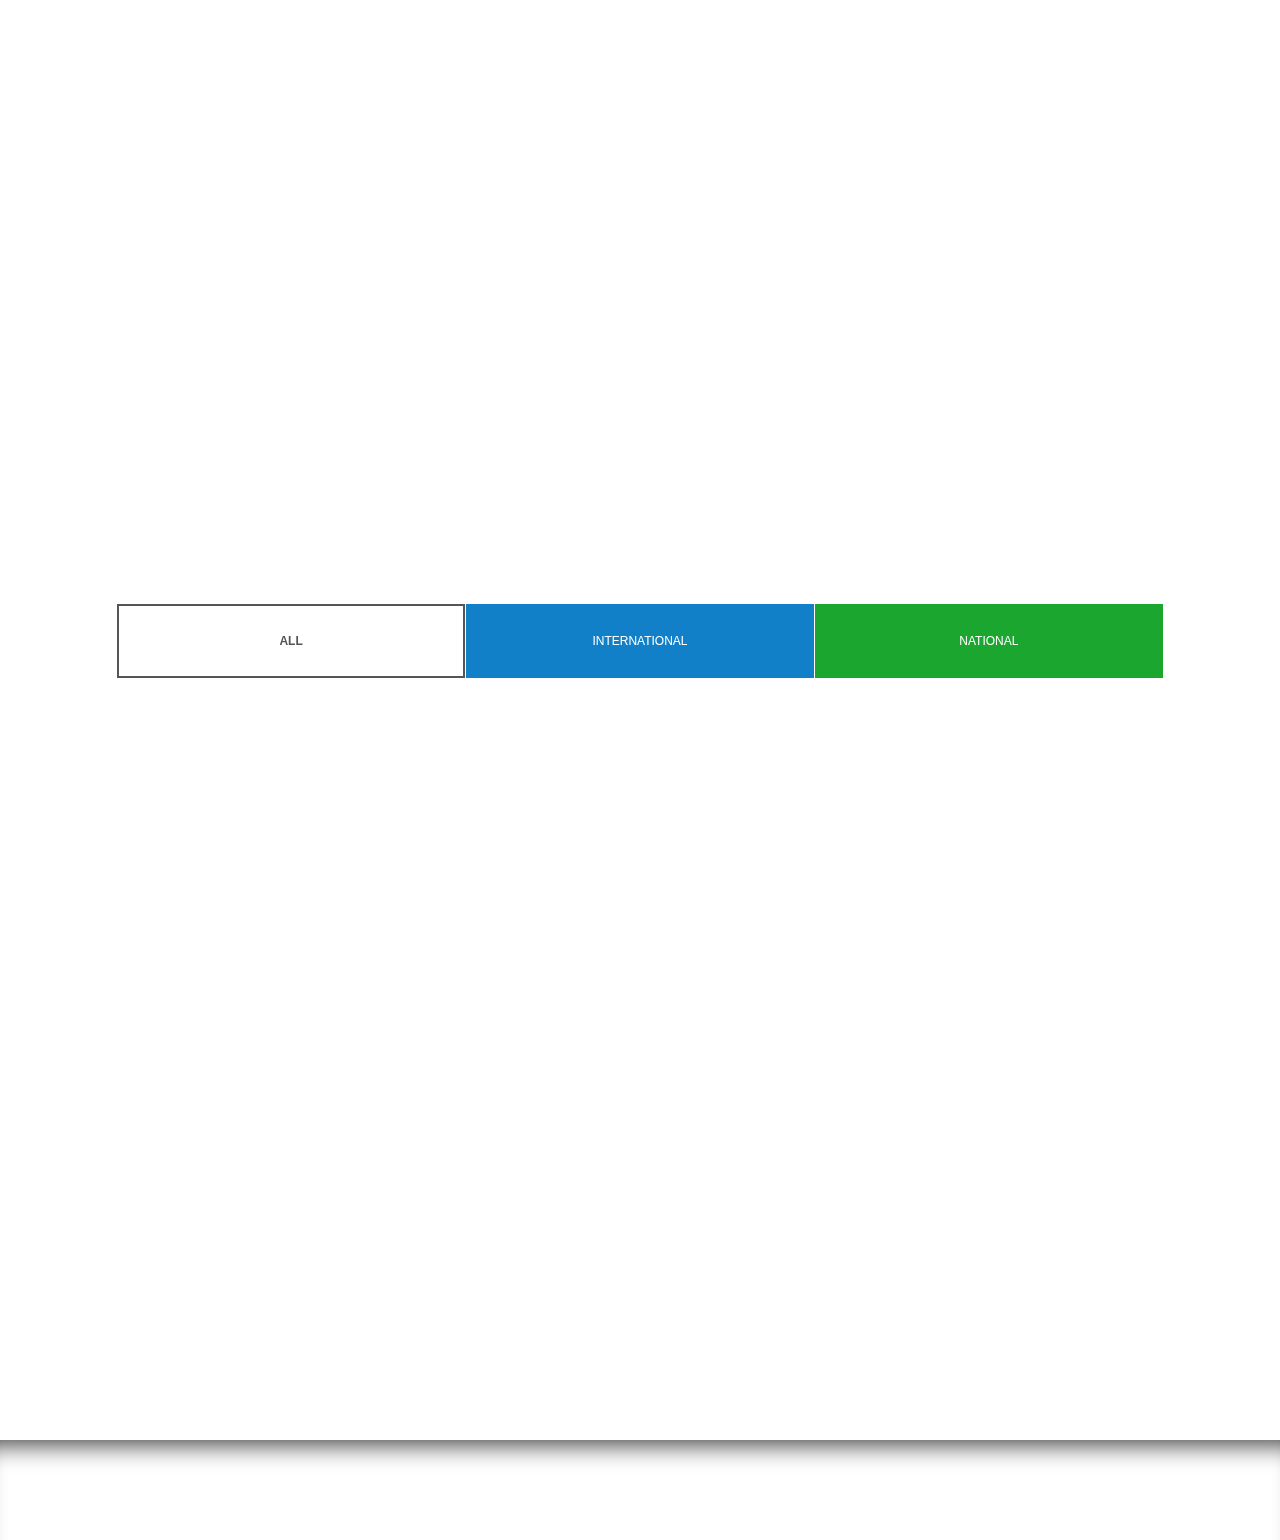
<file: Internships/Subjects/schools.html>
<!DOCTYPE html lang="en-US">
<html>
<head>
		<meta charset="UTF-8" />
		<meta http-equiv="X-UA-Compatible" content="IE=edge,chrome=1"> 
		<meta name="viewport" content="width=device-width, initial-scale=1.0"> 
		<title>Internships | CDC, IISER-B</title>
		<meta name="description" content="Internships | Career Development Council, INDIAN INSTITUTE OF SCIENCE EDUCATION AND RESEARCH, BHOPAL." />
		<meta name="author" content="IISER-B" />
		<meta property="og:title" content="Internships."/>
		<meta property="og:url" content="index.html"/>
        <link rel="shortcut icon" href="../images/logo.png">
		<meta property="og:site_name" content="Career Development Council, IISER-B."/>
		<meta property="og:description" content="Internships | CDC, IISER-B."/>


<link rel='stylesheet' id='base-css'  href="../css/style8404.css?111ba3" type='text/css' media='all' />

<style type="text/css" media="all" id="siteorigin-panels-grids-wp_head">#pgc-35-0-0 , #pgc-35-0-1 , #pgc-35-0-2 , #pgc-35-0-3 , #pgc-35-0-4 , #pgc-35-0-5 { width:33.33% } #pg-35-0 , #pg-35-1 , #pg-35-2 , #pg-35-3 , #pg-35-4 { margin-bottom:30px } #pg-35-0 .panel-grid-cell { float:left } #pl-35 .panel-grid-cell .so-panel:last-child { margin-bottom:0px } #pg-35-0 { margin-left:-15px;margin-right:-15px } #pg-35-0 .panel-grid-cell { padding-left:15px;padding-right:15px } @media (max-width:780px){ #pg-35-0 .panel-grid-cell , #pg-35-1 .panel-grid-cell , #pg-35-2 .panel-grid-cell , #pg-35-3 .panel-grid-cell , #pg-35-4 .panel-grid-cell { float:none;width:auto } #pgc-35-0-0 , #pgc-35-0-1 , #pgc-35-0-2 , #pgc-35-0-3 , #pgc-35-0-4 { margin-bottom:30px } #pl-35 .panel-grid { margin-left:0;margin-right:0 } #pl-35 .panel-grid-cell { padding:0 }  } </style>





</head>

<body class="page-id-35 siteorigin-panels">

    <div id="container">
    <div class="title">
      <div class="title-body">
        <div class="title-content">
        <h1>Internships</h1>
        <div class="menu-primary-menu-container"><ul id="menu-primary-menu" class="menu"><li id="menu-item-5879" class="menu-item menu-item-type-post_type menu-item-object-page menu-item-5879"><a href="../index.html">Home</a></li>
<li id="menu-item-5883" class="menu-item menu-item-type-post_type menu-item-object-page menu-item-5883"><a href="physics.html">PHYSICS</a></li>
<li id="menu-item-5884" class="menu-item menu-item-type-post_type menu-item-object-page menu-item-5884"><a href="chemistry.html">CHEMISTRY</a></li>
<li id="menu-item-5880" class="menu-item menu-item-type-post_type menu-item-object-page menu-item-5880"><a href="biology.html"></a>BIOLOGY</li>
<li id="menu-item-5881" class="menu-item menu-item-type-post_type menu-item-object-page menu-item-5881"><a href="math.html">MATHEMATICS</a></li>
<li id="menu-item-5881" class="menu-item menu-item-type-post_type menu-item-object-page menu-item-5881"><a href="earth.html">Earth Science</a></li>

<li id="menu-item-5882" class="menu-item menu-item-type-post_type menu-item-object-page current-menu-item page_item page-item-35 current_page_item menu-item-5882"><a href="schools.html">Summer/Winter School</a></li>
</ul></div>        
</div>
      </div>
    </div>
    
    
    <div class="py-content"></div>
    <div class="body-content">
      <div id="pl-35"><div class="panel-grid" id="pg-35-0" ><div class="panel-row-style-internships-controls internships-controls panel-row-style" ><div class="panel-grid-cell" id="pgc-35-0-0" ><div class="so-panel widget widget_text panel-first-child panel-last-child" id="panel-35-0-0-0">			<div class="textwidget"><p class="internships-a selected">All</p></div>
		</div></div><div class="panel-grid-cell" id="pgc-35-0-2" ><div class="so-panel widget widget_text panel-first-child panel-last-child" id="panel-35-0-2-0">			<div class="textwidget"><p class="internships-c">International</p></div>
		</div></div><div class="panel-grid-cell" id="pgc-35-0-3" ><div class="so-panel widget widget_text panel-first-child panel-last-child" id="panel-35-0-3-0">			<div class="textwidget"><p class="internships-d">National</p></div>
		</div></div></div></div>
        
        
        
     
</div></div></div>
        
        
      
<footer>
</footer>
<script type='text/javascript' src="../js/jquery.min8404.js?111ba3"></script>

<script type='text/javascript'>

"use strict";jQuery(window).load(function(){jQuery("#status").fadeOut()}),$(window).on("scroll",function(){$.each(function(){var e=$(this).contents().find("head");e.length&&e.append("<style>.internships { max-width: 100% !important; width: 99.65% !important; } .internships .stream { max-width: none !important; width: 100% !important; }</style>"),$("#twitter-widget-0").append($("<div class=internships>"))});

var e=$(document).scrollTop();e/=150,$(".title h1").css({opacity:1-e}),$(".title p").css({opacity:1-e}),$(".title .menu-primary-menu-container").css({opacity:1-e})}),
$(".internships-a").click(function(){$(".internships-a").addClass("selected"),$(".internships-c").removeClass("selected"),$(".internships-d").removeClass("selected"),$(".international-honor").removeClass("not-selected"),$(".national-honor").removeClass("not-selected")}),
$(".internships-c").click(function(){$(".internships-c").addClass("selected"),$(".internships-a").removeClass("selected"),$(".internships-d").removeClass("selected"),$(".international-honor").removeClass("not-selected"),$(".national-honor").addClass("not-selected")}),
$(".internships-d").click(function(){$(".internships-d").addClass("selected"),$(".internships-c").removeClass("selected"),$(".internships-a").removeClass("selected"),$(".national-honor").removeClass("not-selected"),$(".international-honor").addClass("not-selected")});
</script>

</body>
</html>
</file>
<file: Internships/css/style.css>
.body-content a,body{position:relative}
body,html{height:100%;width:100%}
h1,h2,h3{text-align:left;text-transform:uppercase} 
*,:after,:before{-webkit-box-sizing:inherit;-moz-box-sizing:inherit;box-sizing:inherit;padding:0;margin:0}
html{overflow:-moz-scrollbars-vertical;overflow-y:scroll;-webkit-box-sizing:border-box;-moz-box-sizing:border-box;box-sizing:border-box}
body{font:16px Lato,sans-serif;color:#555;text-align:justify}
.body-content a{color:rgba(0,0,0,.8);display:inline-block;outline:0;vertical-align:bottom;text-decoration:none;white-space:nowrap}


.typed-cursor{opacity:1;font-weight:100;-webkit-animation:blink .7s infinite;-moz-animation:blink .7s infinite;-ms-animation:blink .7s infinite;-o-animation:blink .8s infinite;animation:blink .7s infinite}
@-webkit-keyframes blink{0%,100%{opacity:1}50%{opacity:0}}
@-moz-keyframes blink{0%,100%{opacity:1}50%{opacity:0}}
@-ms-keyframes blink{0%,100%{opacity:1}50%{opacity:0}}
@-o-keyframes blink{0%,100%{opacity:1}50%{opacity:0}
</file>
<file: Internships/css/home.css>
.content::before,.menu-button::before{content:''}
.icon-list a i,.icon-list a span{vertical-align:middle}
body{overflow:hidden}
.home .large-header{position:relative;width:100%;overflow:hidden;z-index:1}
.home #header{position:absolute;background-color:rgba(0,0,0,.3);color:rgba(255,255,255,1);z-index:10;top:0;width:100%;height:100%}
.home #header h1{font-size:60px;font-weight:900;color:rgba(255,255,255,1);}
.close-button,.menu-button{border:none;color:transparent}
.home #header #Speech{position:relative;top:35%;width:60%;padding:0 0 0 30px}
.home #header .type-wrap{font-size:24px;margin-top:16px}
.home #typed-strings p{display:none}
.home .container{background:url(../images/background.jpg) center top no-repeat;-webkit-background-size:cover;-moz-background-size:cover;-o-background-size:cover;background-size:cover}
.content-wrap{overflow-y:hidden;-webkit-overflow-scrolling:touch}
.home .content{position:relative;overflow:hidden;background:url(../images/background.jpg) center top no-repeat;-webkit-background-size:cover;-moz-background-size:cover;-o-background-size:cover;background-size:cover}
.content::before{position:absolute;top:0;left:0;z-index:10;width:100%;height:100%;background:rgba(0,0,0,0.5) url(../images/background_2.png) center top no-repeat;opacity:0;-webkit-transform:translate3d(100%,0,0);transform:translate3d(100%,0,0);-webkit-transition:opacity .4s,-webkit-transform 0s 0.2s;transition:opacity .4s,transform 0s 0.2s}
.menu-button{position:fixed;bottom:0;left:50%;z-index:1000;margin:1em;padding:0;width:2.5em;height:2.25em;text-indent:2.5em;font-size:1.5em;cursor:pointer;background:0 0;transform:translateX(-2.25em)}
.menu-button::before{position:absolute;top:.5em;right:.5em;bottom:.5em;left:.5em;background:linear-gradient(#FFF 20%,transparent 20%,transparent 40%,#FFF 40%,#FFF 60%,transparent 60%,transparent 80%,#FFF 80%)}
.menu-button:hover{opacity:.6}.close-button{width:16px;height:16px;position:absolute;right:1em;top:1em;overflow:hidden;text-indent:16px;z-index:1001;background:0 0}
.close-button::after,.close-button::before{content:'';position:absolute;width:2px;height:100%;top:0;left:50%;background:#fff}
.menu-wrap,.morph-shape{position:absolute;width:100%;left:0}
.close-button::before{-webkit-transform:rotate(45deg);transform:rotate(45deg)}
.close-button::after{-webkit-transform:rotate(-45deg);transform:rotate(-45deg)}
.close-button:hover .close-button::before{background:#fff}
.menu-wrap{bottom:0;z-index:1001;height:160px;font-size:1.15em;-webkit-transform:translate3d(0,160px,0);transform:translate3d(0,160px,0);-webkit-transition:-webkit-transform .4s;transition:transform .4s}.menu{position:absolute;width:100%;z-index:1000;text-align:center;top:50%;padding:0 1.5em;-webkit-transform:translate3d(0,-50%,0);transform:translate3d(0,-50%,0)}
.close-button,.icon-list a{opacity:0;-webkit-transform:translate3d(0,200px,0);transform:translate3d(0,200px,0);-webkit-transition:opacity .4s,-webkit-transform .4s;transition:opacity .4s,transform .4s}
.icon-list a span{display:inline-block;margin-left:10px;font-size:.75em;font-weight:700;letter-spacing:1px}
.morph-shape{width:calc(100% + 400px);height:100%;top:0;-webkit-transition:-webkit-transform .4s;transition:transform .4s;-webkit-transform:translate3d(-400px,0,0);transform:translate3d(-400px,0,0);-webkit-animation:pulse-morph 10s alternate infinite}
.show-menu .close-button,.show-menu .content::before,.show-menu .icon-list a,.show-menu .menu-wrap,.show-menu .morph-shape{-webkit-transform:translate3d(0,0,0);transform:translate3d(0,0,0)}
.show-menu .content::before,.show-menu .menu-wrap{-webkit-transition-delay:0s;transition-delay:0s}
.show-menu .close-button,.show-menu .content::before,.show-menu .icon-list a{opacity:1}
.show-menu .icon-list a:nth-child(2){-webkit-transition-delay:50ms;transition-delay:50ms}
.show-menu .icon-list a:nth-child(3){-webkit-transition-delay:.1s;transition-delay:.1s}
.show-menu .icon-list a:nth-child(4){-webkit-transition-delay:.15s;transition-delay:.15s}
.show-menu .icon-list a:nth-child(5){-webkit-transition-delay:.2s;transition-delay:.2s}
.show-menu .icon-list a:nth-child(6){-webkit-transition-delay:.25s;transition-delay:.25s}
.show-menu .close-button{-webkit-transition-delay:.3s;transition-delay:.3s;cursor:pointer}
.show-menu .content::before{-webkit-transition:opacity .4s;transition:opacity .4s}
.icon-list a{display:inline-block;padding:.8em;color:rgba(255,255,255,.7);text-decoration:none;text-transform:uppercase;font-weight:900;font-size:22px;-webkit-transition:.6s;transition:.6s}
.menu-wrap a:hover{color:#fff;-webkit-transition:.6s;transition:.6s}
@-webkit-keyframes pulse-morph{0%{fill:#0099e5}25%{fill:#8ec06c}50%{fill:#ff4c4c}75%{fill:#00a78e}100%{fill:#1793d1}}
@media only screen and (max-width:1040px){
	.home #header h1{font-size:27px}
	#Speech hr{width:266px!important}
	.home #header 
	.type-wrap{font-size:12px;width:266px;overflow:hidden;text-overflow:ellipsis}
	.menu-button::before{top:1.9em;bottom:-.7em}
	.icon-list a{font-size:16px}
	a.social_icon{font-size:18px;width:30px}
	.home #header #Speech{width:100%}}
</file>
<file: Internships/css/style8404.css>
.panel-grid {
  zoom: 1;
}
.panel-grid:before {
  content: '';
  display: block;
}
.panel-grid:after {
  content: '';
  display: table;
  clear: both;
}
.panel-grid-cell {
  -ms-box-sizing: border-box;
  -moz-box-sizing: border-box;
  -webkit-box-sizing: border-box;
  box-sizing: border-box;
  min-height: 1em;
}

.panel-grid-cell .panel-last-child {
  margin-bottom: 0;
}
.panel-grid-cell .widget-title {
  margin-top: 0;
}
.panel-row-style {
  zoom: 1;
}
.panel-row-style:before {
  content: '';
  display: block;
}
.panel-row-style:after {
  content: '';
  display: table;
  clear: both;
}


.parent,p{margin:0 auto}input[type=submit],select{border:2px solid #555;cursor:pointer}.child,.quote,.internships-controls,.internships-date h3,a.social_icon,footer,footer .menu-primary-menu-container{text-align:center}@font-face{font-family:fontello;src:url(fonts/fontello-3837060.eot);src:url(fonts/fontello-3837060.eot#iefix) format('embedded-opentype'),url(fonts/fontello-3837060.woff) format('woff'),url(fonts/fontello-3837060.ttf) format('truetype'),url(fonts/fontello-3837060.svg#fontello) format('svg');font-weight:400;font-style:normal}.body-content a,.parent,.quote,body{position:relative}.parent{width:300px;height:220px;z-index:11;display:table}body,html{height:100%;width:100%}.child{display:table-cell;vertical-align:middle;padding:0 50px}h1,h2,h3{text-align:left;text-transform:uppercase}.child span{text-transform:uppercase}.no-js #preloader{display:none}*,:after,:before{-webkit-box-sizing:inherit;-moz-box-sizing:inherit;box-sizing:inherit;padding:0;margin:0}html{overflow:-moz-scrollbars-vertical;overflow-y:scroll;-webkit-box-sizing:border-box;-moz-box-sizing:border-box;box-sizing:border-box}body{font:16px Lato,sans-serif;color:#555;text-align:justify}.quote,em{font-style:italic}h1,h2{margin-top:25px}h1{font-size:42px}h2{font-size:32px}h3{font-size:22px;letter-spacing:3px;font-weight:600}p{width:99.75%}label{font-size:14px;text-transform:uppercase}ol,ul{list-style:inherit;margin:20px 50px}li{margin-bottom:10px}strong{font-weight:600}p.label-updated{font-size:12px;margin:-5px 0 5px}div#container{width:100%;overflow:hidden}.quote{font-weight:300;width:100%;border-left:10px solid #555;border-right:10px solid #555;margin-bottom:50px}.quote .q-content{font-size:28px}.body-content a{color:rgba(0,0,0,.8);display:inline-block;outline:0;vertical-align:bottom;text-decoration:none;white-space:nowrap}.body-content a::after,.body-content a::before{pointer-events:none;-webkit-backface-visibility:hidden;backface-visibility:hidden;-webkit-font-smoothing:antialiased;font-smoothing:antialiased}.body-content a::before{position:absolute;top:-35%;left:-50%;padding:1.9em 1em 1em 3.7em;width:200%;height:175%;background:url(../css/link.svg) -3em 50% no-repeat #000;background-size:auto 40%;color:transparent;content:attr(href);white-space:pre-wrap;font-weight:600;font-size:50%;line-height:1.2;opacity:.2;-webkit-transition:opacity .3s,color .3s,-webkit-transform .3s,background-position .2s;transition:opacity .3s,color .3s,transform .3s,background-position .2s;-webkit-transform:scale(.5);transform:scale(.5);pointer-events:auto;overflow:hidden;text-overflow:ellipsis}.body-content a:focus::before,.body-content a:hover::before{background-position:1em 50%;color:#fff;opacity:1;border-radius:5px;-webkit-transition-delay:0s,0s,0s,.1s;transition-delay:0s,0s,0s,.1s;-webkit-transform:scale(1) translateY(-75%);transform:scale(1) translateY(-75%)}.internships-item .so-panel{margin-bottom:0!important}.page-id-35 h3{font-size:24px}.page-id-35 p{font-size:14px}.internships-controls{margin-left:-5%;width:110%;margin-bottom:35px}.internships-controls .panel-grid-cell{padding:0!important}.internships-controls p{text-transform:uppercase;font-size:12px;padding:8% 2%;color:#fff;-webkit-transition:.4s;-moz-transition:.4s;transition:.4s}.internships-controls .selected,.internships-controls p:hover{cursor:pointer;color:#555;background:0 0!important;font-weight:900}.internships-controls p:hover,.internships-honor{-webkit-transition:.4s;-moz-transition:.4s}.internships-controls p:hover{transition:.4s}.internships-item .not-selected{display:none}.internships-controls .internships-a{background:#555;border:2px solid #555}.internships-controls .internships-c{background:#1180C9;border:2px solid #1180C9}.internships-controls .internships-d{background:#1BA630;border:2px solid #1BA630}.internships-honor{border-left:4px solid rgba(85,85,85,.4);border-bottom:4px solid rgba(85,85,85,.4);padding:20px 15px;background:#40b3ff;margin:0;transition:.4s;box-shadow:1px 1px 0 0 #1180C9,2px 2px 0 0 #1180C9,3px 3px 0 0 #1180C9,4px 4px 0 0 #1180C9,5px 5px 0 0 #1180C9,6px 6px 0 0 #1180C9,7px 7px 0 0 #1180C9,8px 8px 0 0 #1180C9,9px 9px 0 0 #1180C9,10px 10px 0 0 #1180C9,11px 11px 0 0 #1180C9,12px 12px 0 0 #1180C9,13px 13px 0 0 #1180C9,14px 14px 0 0 #1180C9,15px 15px 0 0 #1180C9,16px 16px 0 0 #1180C9,17px 17px 0 0 #1180C9,18px 18px 0 0 #1180C9,19px 19px 0 0 #1180C9,20px 20px 0 0 #1180C9}.internships-honor:hover,.internships-date{cursor:pointer;-webkit-transition:.4s;-moz-transition:.4s}.internships-honor:hover{margin:40px 0 25px;transition:.4s;box-shadow:none}.internships-date{width:140px;border:2px solid #555;padding:1%;transition:.4s}.internships-date:hover{background:#555;color:#fff;-webkit-transition:.4s;-moz-transition:.4s;transition:.4s}.internships-date h3{letter-spacing:1;font-size:30px;font-weight:900}.international-honor{background:#40b3ff;box-shadow:1px 1px 0 0 #1180C9,2px 2px 0 0 #1180C9,3px 3px 0 0 #1180C9,4px 4px 0 0 #1180C9,5px 5px 0 0 #1180C9,6px 6px 0 0 #1180C9,7px 7px 0 0 #1180C9,8px 8px 0 0 #1180C9,9px 9px 0 0 #1180C9,10px 10px 0 0 #1180C9,11px 11px 0 0 #1180C9,12px 12px 0 0 #1180C9,13px 13px 0 0 #1180C9,14px 14px 0 0 #1180C9,15px 15px 0 0 #1180C9,16px 16px 0 0 #1180C9,17px 17px 0 0 #1180C9,18px 18px 0 0 #1180C9,19px 19px 0 0 #1180C9,20px 20px 0 0 #1180C9}.national-honor{background:#34bf49;box-shadow:1px 1px 0 0 #1BA630,2px 2px 0 0 #1BA630,3px 3px 0 0 #1BA630,4px 4px 0 0 #1BA630,5px 5px 0 0 #1BA630,6px 6px 0 0 #1BA630,7px 7px 0 0 #1BA630,8px 8px 0 0 #1BA630,9px 9px 0 0 #1BA630,10px 10px 0 0 #1BA630,11px 11px 0 0 #1BA630,12px 12px 0 0 #1BA630,13px 13px 0 0 #1BA630,14px 14px 0 0 #1BA630,15px 15px 0 0 #1BA630,16px 16px 0 0 #1BA630,17px 17px 0 0 #1BA630,18px 18px 0 0 #1BA630,19px 19px 0 0 #1BA630,20px 20px 0 0 #1BA630}.page-id-35 .body-content{padding:5% 14%}.internships-item{margin-left:-20px}.title{position:fixed;display:block;width:100%;height:100%;background-color:#fff;-webkit-animation:pulse 10s alternate infinite}.title-body{display:table;margin:0 auto;height:60%;width:88%;padding-bottom:20px}.body-content,.py-content{width:100%;position:relative}.title-content{display:table-cell;vertical-align:middle;margin:0;color:#fff}.title-content h1{font-weight:900;font-size:100px;letter-spacing:8px;color:#fff;margin:0}.title-content p{display:inline-block;margin:0 0 -5px 2px;text-transform:uppercase;font-size:20px}.title-content .menu-primary-menu-container{position:relative;text-align:center;display:inline-block}.title-content .menu-primary-menu-container li{display:inline;margin-right:10px;font-size:24px}.title-content .menu-primary-menu-container li a{text-decoration:none;text-transform:uppercase;color:#fff}.title-content .menu-primary-menu-container li::after{content:'/';font-size:24px;font-weight:100;color:rgba(255,255,255,.8);margin-left:10px}#menu-primary-menu{margin:0;text-align:left}.current-menu-item a{color:rgba(255,255,255,.6)!important}.py-content{display:block;height:60%;z-index:-1}.body-content{min-height:100%;margin:auto;padding:5% 24%;background:#fff;z-index:1;box-shadow:0 -12px 0 -6px rgba(255,255,255,.6),0 -24px 0 -12px rgba(255,255,255,.4),0 -38px 0 -20px rgba(255,255,255,.2)}footer .menu-primary-menu-container{position:relative;margin-bottom:50px}footer .menu-primary-menu-container li{display:inline;font-size:26px;margin-bottom:50px}footer .menu-primary-menu-container li a{text-decoration:none;text-transform:uppercase;color:#fff;margin:0 20px}@-webkit-keyframes pulse{0%{background-color:#0099e5}25%{background-color:#8ec06c}50%{background-color:#ff4c4c}75%{background-color:#00a78e}100%{background-color:#1793d1}}footer{padding:50px 0;box-shadow:inset 0 25px 25px -20px rgba(0,0,0,.75);position:relative}footer .type-wrap{position:relative;font-size:35px;text-transform:uppercase;font-weight:600;color:#fff;border-bottom:2px solid #fff;width:500px;margin:0 auto 50px}.body-content h1{margin-left:-15%;font-weight:900}@media only screen and (max-width:990px){.title-content .menu-primary-menu-container li,footer .type-wrap{display:none}.title-content p{margin:0 0 5px;font-size:18px}.title-content h1{font-size:50px;letter-spacing:0}.body-content{padding:5%}.body-content h1,.body-content h2{font-size:24px;margin-left:0}.quote .q-content{font-size:22px}.quote{margin-bottom:20px}.page-id-35 h3{font-size:18px}.internships-controls{margin-left:0;width:100%}.internships-controls p{margin-bottom:-30px;padding:5% 2%}footer .menu-primary-menu-container li{display:block;margin-bottom:0}}
</file>
